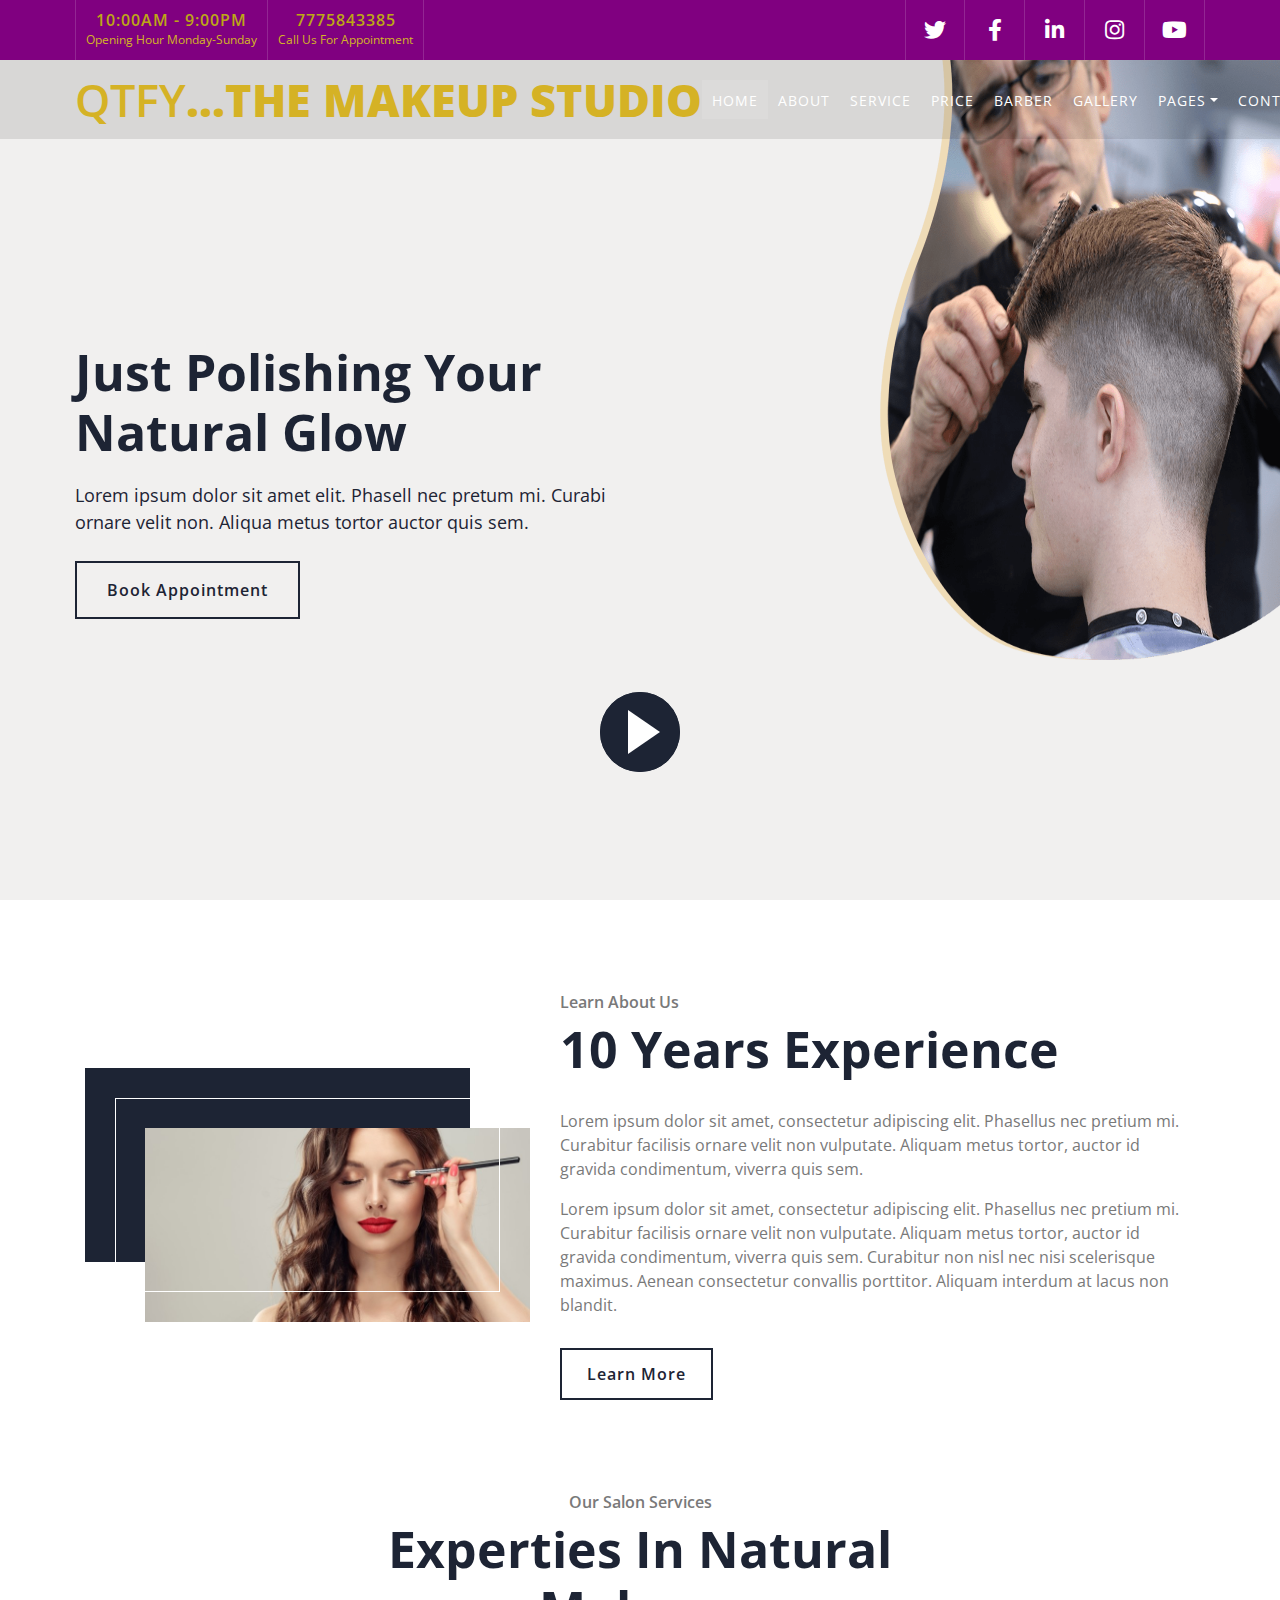
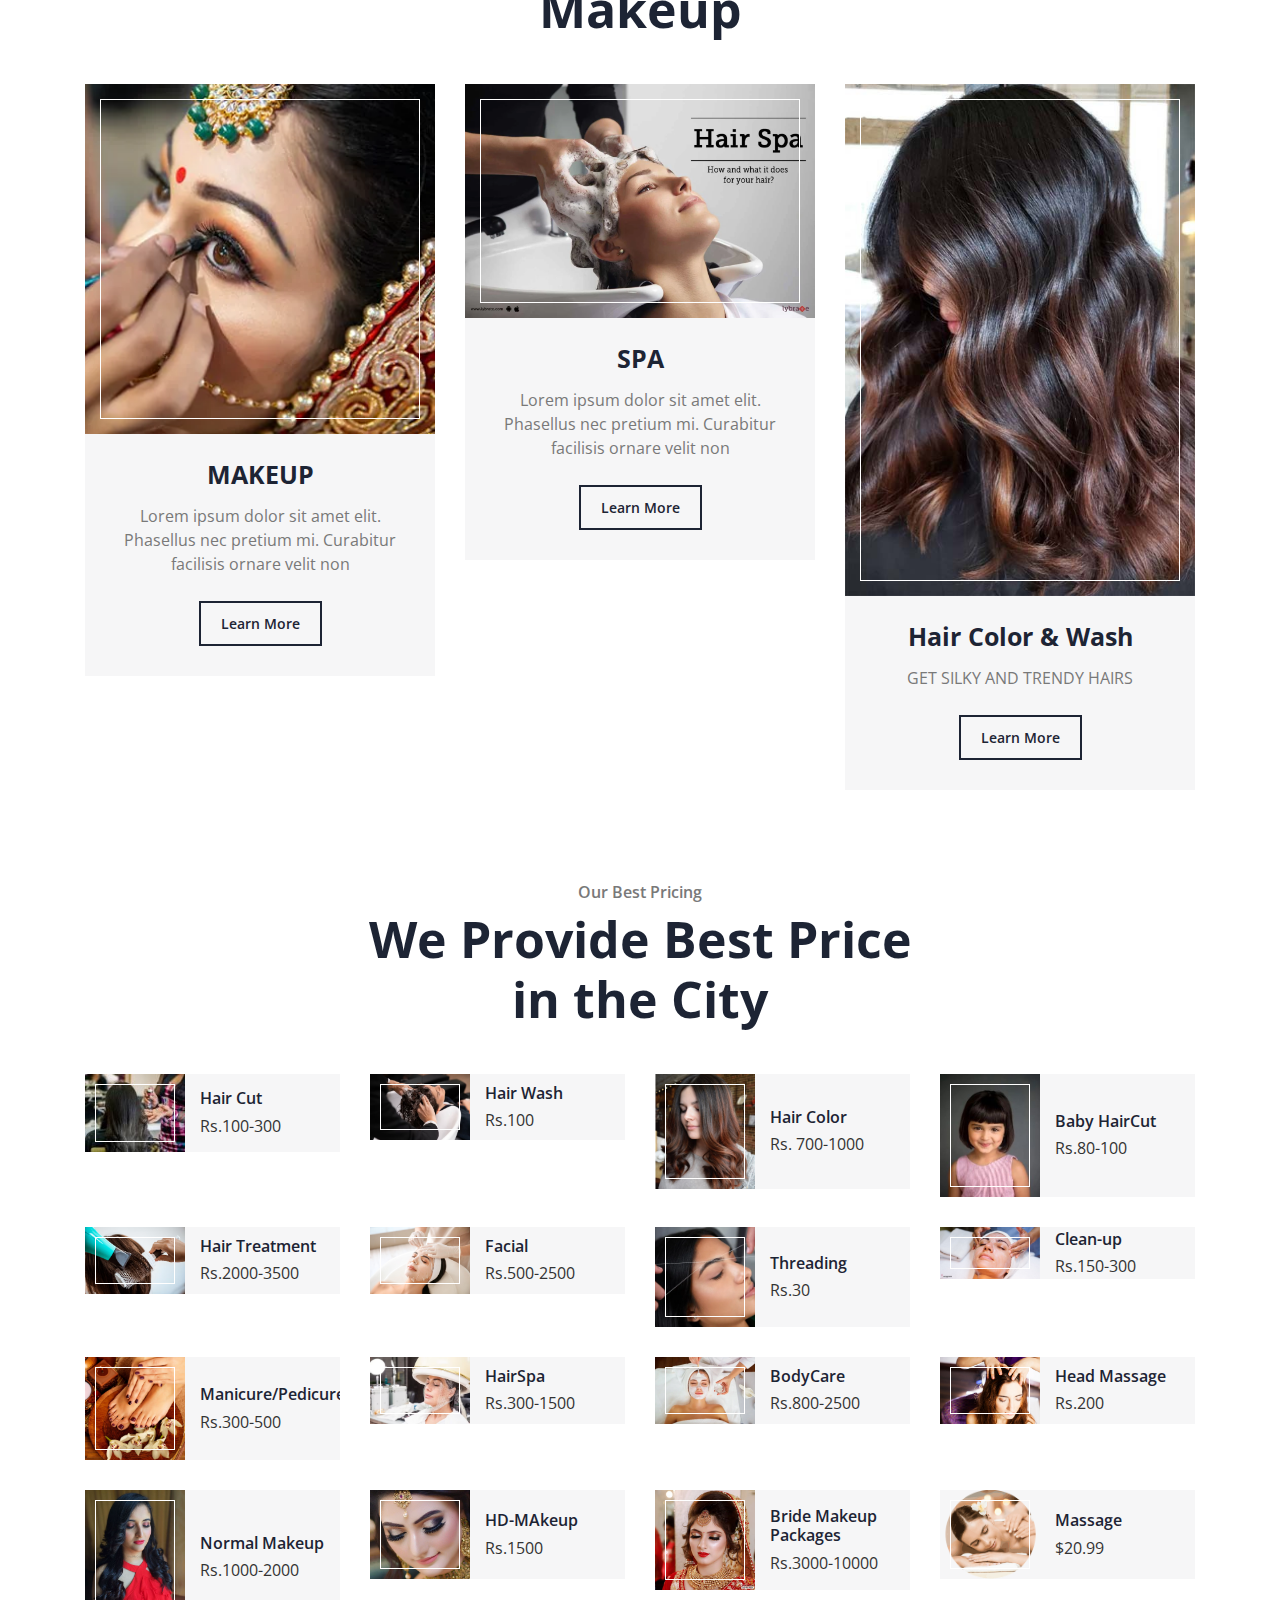
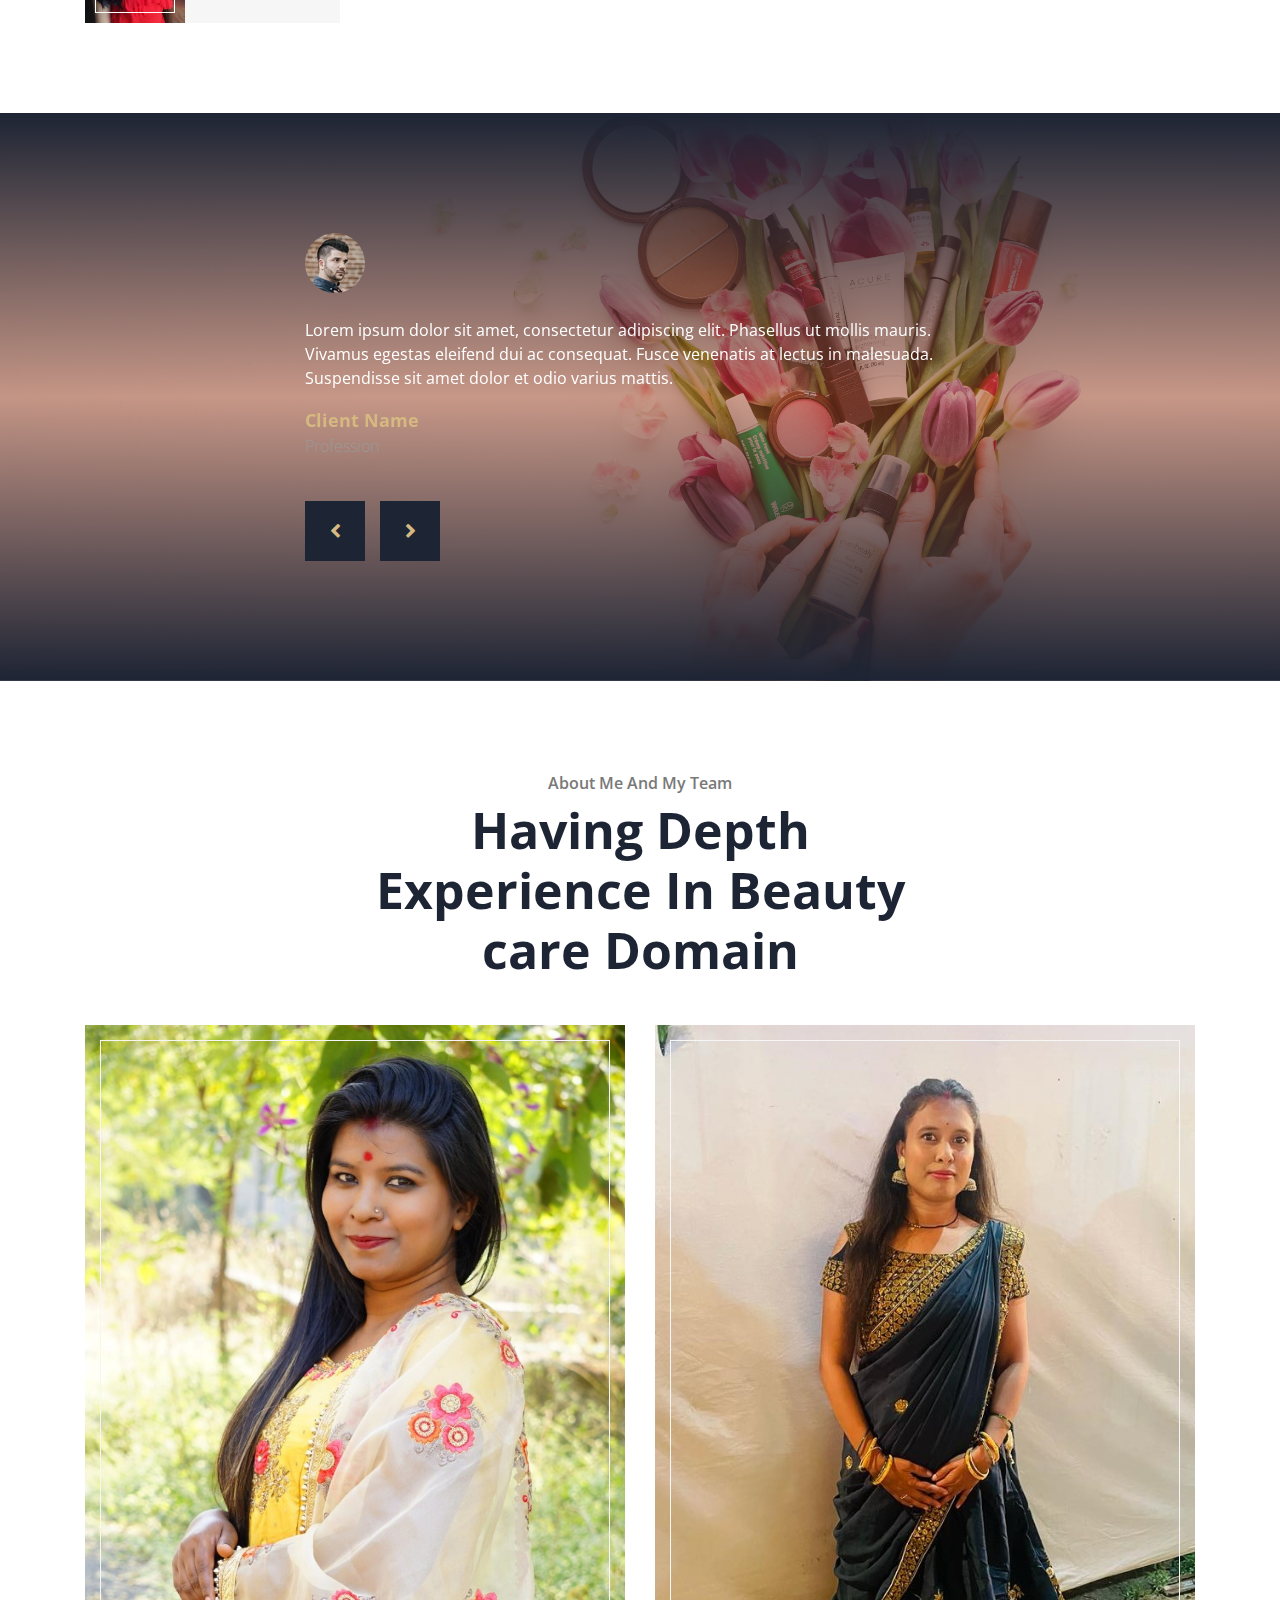
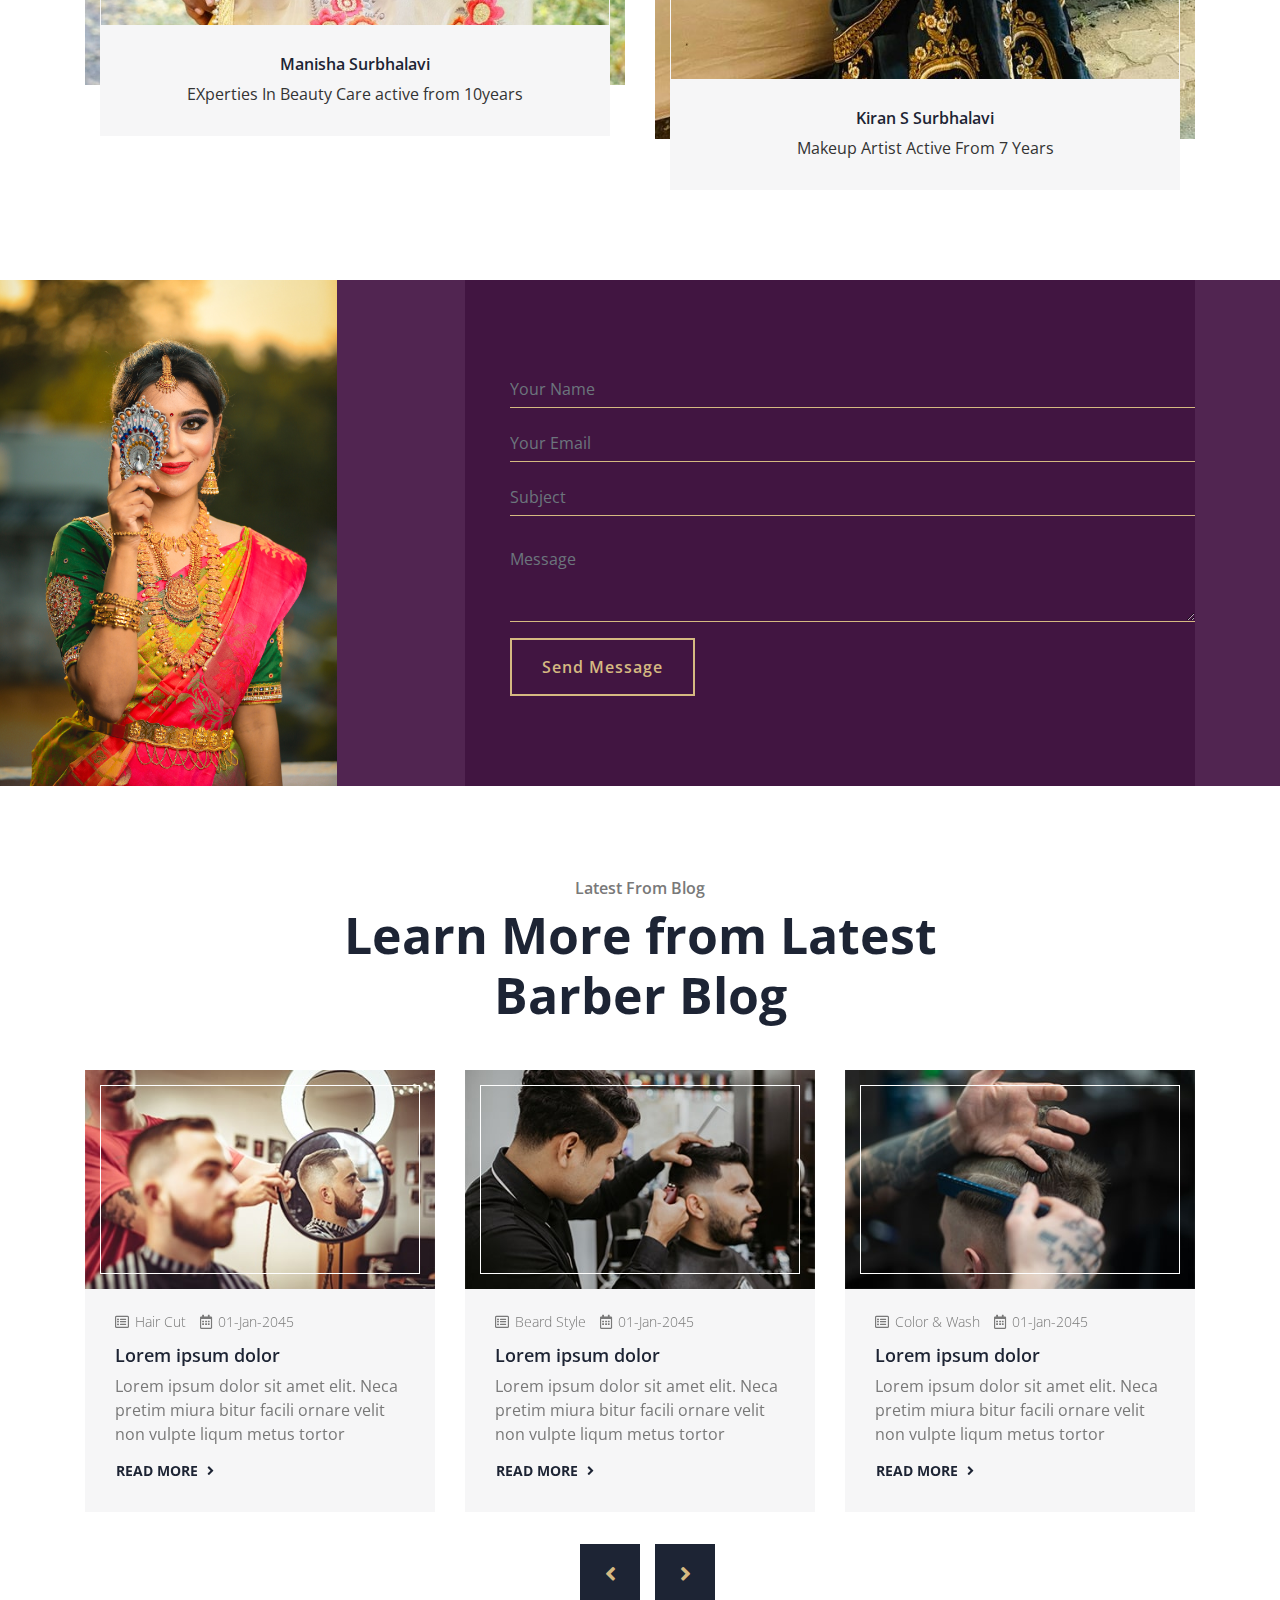
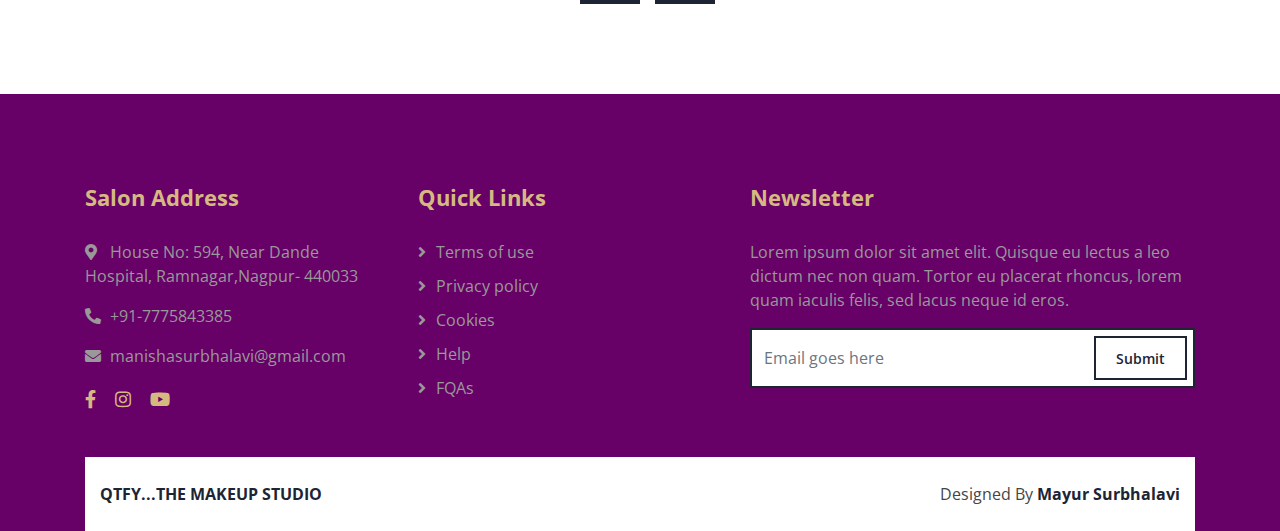
<file: index.html>
<!DOCTYPE html>
<html lang="en">
    <head>
        <meta charset="utf-8">
        <title>QTFY-The Makeup Studio</title>
        <meta content="width=device-width, initial-scale=1.0" name="viewport">
        <meta content="Free Website Template" name="keywords">
        <meta content="Free Website Template" name="description">

        <!-- Favicon -->
        <link href="img/favicon.ico" rel="icon">

        <!-- Google Font -->
        <link href="https://fonts.googleapis.com/css2?family=Open+Sans:wght@300;400;600;700;800&display=swap" rel="stylesheet">

        <!-- CSS Libraries -->
        <link href="https://stackpath.bootstrapcdn.com/bootstrap/4.4.1/css/bootstrap.min.css" rel="stylesheet">
        <link href="https://cdnjs.cloudflare.com/ajax/libs/font-awesome/5.10.0/css/all.min.css" rel="stylesheet">
        <link href="lib/animate/animate.min.css" rel="stylesheet">
        <link href="lib/owlcarousel/assets/owl.carousel.min.css" rel="stylesheet">
        <link href="lib/lightbox/css/lightbox.min.css" rel="stylesheet">

        <!-- Template Stylesheet -->
        <link href="./css/style.css" rel="stylesheet">
    </head>

    <body>
        <!-- Top Bar Start -->
        <div class="top-bar d-none d-md-block">
            <div class="container-fluid">
                <div class="row">
                    <div class="col-md-6">
                        <div class="top-bar-left">
                            <div class="text">
                                <h2>10:00AM - 9:00PM</h2>
                                <p>Opening Hour Monday-Sunday</p>
                            </div>
                            <div class="text">
                                <h2>7775843385</h2>
                                <p>Call Us For Appointment</p>
                            </div>
                        </div>
                    </div>
                    <div class="col-md-6">
                        <div class="top-bar-right">
                            <div class="social">
                                 <a href="https://freewebsitecode.com/"><i class="fab fa-twitter"></i></a>
                                    <a href="https://facebook.com/freewebsitecode"><i class="fab fa-facebook-f"></i></a>
                                    <a href="https://freewebsitecode.com/"><i class="fab fa-linkedin-in"></i></a>
                                    <a href="https://freewebsitecode.com/"><i class="fab fa-instagram"></i></a>
                                    <a href="https://www.youtube.com/channel/UC9HlQRmKgG3jeVD_fBxj1Pw/videos"><i class="fab fa-youtube"></i></a>
                            </div>
                        </div>
                    </div>
                </div>
            </div>
        </div>
        <!-- Top Bar End -->

        <!-- Nav Bar Start -->
        <div class="navbar navbar-expand-lg bg-dark navbar-dark">
            <div class="container-fluid">
                <a href="index.html" class="navbar-brand">QTFY<span>...THE MAKEUP STUDIO</span></a>
                <button type="button" class="navbar-toggler" data-toggle="collapse" data-target="#navbarCollapse">
                    <span class="navbar-toggler-icon"></span>
                </button>

                <div class="collapse navbar-collapse justify-content-between" id="navbarCollapse">
                    <div class="navbar-nav ml-auto">
                        <a href="index.html" class="nav-item nav-link active">Home</a>
                        <a href="about.html" class="nav-item nav-link">About</a>
                        <a href="service.html" class="nav-item nav-link">Service</a>
                        <a href="price.html" class="nav-item nav-link">Price</a>
                        <a href="team.html" class="nav-item nav-link">Barber</a>
                        <a href="portfolio.html" class="nav-item nav-link">Gallery</a>
                        <div class="nav-item dropdown">
                            <a href="#" class="nav-link dropdown-toggle" data-toggle="dropdown">Pages</a>
                            <div class="dropdown-menu">
                                <a href="blog.html" class="dropdown-item">Blog Page</a>
                                <a href="single.html" class="dropdown-item">Single Page</a>
                            </div>
                        </div>
                        <a href="contact.html" class="nav-item nav-link">Contact</a>
                    </div>
                </div>
            </div>
        </div>
        <!-- Nav Bar End -->


        <!-- Hero Start -->
        <div class="hero">
            <div class="container-fluid">
                <div class="row">
                    <div class="col-sm-12 col-md-6">
                        <div class="hero-text">
                            <h1>Just Polishing Your Natural Glow</h1>
                            <p>
                                Lorem ipsum dolor sit amet elit. Phasell nec pretum mi. Curabi ornare velit non. Aliqua metus tortor auctor quis sem.
                            </p>
                            <a class="btn" href="https://freewebsitecode.com/category/freecode/">Book Appointment</a>
                        </div>
                    </div>
                    <div class="col-sm-12 col-md-6 d-none d-md-block">
                        <div class="hero-image">
                            <img src="img/hero.png" alt="Hero Image" width="400px" height="600px">
                        </div>
                    </div>
                </div>
                <button type="button" class="btn-play" data-toggle="modal" data-src="https://youtu.be/iiDlPFqAeak" data-target="#videoModal">
                    <span></span>
                </button>
            </div>
        </div>
        <!-- Hero End -->

        <!-- Video Modal Start-->
        <div class="modal fade" id="videoModal" tabindex="-1" role="dialog" aria-labelledby="exampleModalLabel" aria-hidden="true">
            <div class="modal-dialog" role="document">
                <div class="modal-content">
                    <div class="modal-body">
                        <button type="button" class="close" data-dismiss="modal" aria-label="Close">
                            <span aria-hidden="true">&times;</span>
                        </button>        
                        <!-- 16:9 aspect ratio -->
                        <div class="embed-responsive embed-responsive-16by9">
                            <iframe class="embed-responsive-item" src="" id="video"  allowscriptaccess="always" allow="autoplay"></iframe>
                        </div>
                    </div>
                </div>
            </div>
        </div> 
        <!-- Video Modal End -->


        <!-- About Start -->
        <div class="about">
            <div class="container">
                <div class="row align-items-center">
                    <div class="col-lg-5 col-md-6">
                        <div class="about-img">
                            <img src="img/about.jpg" alt="Image">
                        </div>
                    </div>
                    <div class="col-lg-7 col-md-6">
                        <div class="section-header text-left">
                            <p>Learn About Us</p>
                            <h2>10 Years Experience</h2>
                        </div>
                        <div class="about-text">
                            <p>
                                Lorem ipsum dolor sit amet, consectetur adipiscing elit. Phasellus nec pretium mi. Curabitur facilisis ornare velit non vulputate. Aliquam metus tortor, auctor id gravida condimentum, viverra quis sem.
                            </p>
                            <p>
                                Lorem ipsum dolor sit amet, consectetur adipiscing elit. Phasellus nec pretium mi. Curabitur facilisis ornare velit non vulputate. Aliquam metus tortor, auctor id gravida condimentum, viverra quis sem. Curabitur non nisl nec nisi scelerisque maximus. Aenean consectetur convallis porttitor. Aliquam interdum at lacus non blandit.
                            </p>
                            <a class="btn" href="">Learn More</a>
                        </div>
                    </div>
                </div>
            </div>
        </div>
        <!-- About End -->


        <!-- Service Start -->
        <div class="service">
            <div class="container">
                <div class="section-header text-center">
                    <p>Our Salon Services</p>
                    <h2>Experties In Natural Makeup</h2>
                </div>
                <div class="row">
                    <div class="col-lg-4 col-md-6">
                        <div class="service-item">
                            <div class="service-img">
                                <img src="img/service-1.jpg" alt="Image">
                            </div>
                            <h3>MAKEUP</h3>
                            <p>
                                Lorem ipsum dolor sit amet elit. Phasellus nec pretium mi. Curabitur facilisis ornare velit non
                            </p>
                            <a class="btn" href="">Learn More</a>
                        </div>
                    </div>
                    <div class="col-lg-4 col-md-6">
                        <div class="service-item">
                            <div class="service-img">
                                <img src="img/service-2.jpg" alt="Image">
                            </div>
                            <h3>SPA</h3>
                            <p>
                                Lorem ipsum dolor sit amet elit. Phasellus nec pretium mi. Curabitur facilisis ornare velit non
                            </p>
                            <a class="btn" href="">Learn More</a>
                        </div>
                    </div>
                    <div class="col-lg-4 col-md-6">
                        <div class="service-item">
                            <div class="service-img">
                                <img src="img/service-3.jpg" alt="Image">
                            </div>
                            <h3>Hair Color & Wash</h3>
                            <p>
                                GET SILKY AND TRENDY HAIRS
                            </p>
                            <a class="btn" href="">Learn More</a>
                        </div>
                    </div>
                </div>
            </div>
        </div>
        <!-- Service End -->


        <!-- Pricing Start -->
        <div class="price">
            <div class="container">
                <div class="section-header text-center">
                    <p>Our Best Pricing</p>
                    <h2>We Provide Best Price in the City</h2>
                </div>
                <div class="row">
                    <div class="col-lg-3 col-md-4 col-sm-6">
                        <div class="price-item">
                            <div class="price-img">
                                <img src="img/price-1.jpg" alt="Image">
                            </div>
                            <div class="price-text">
                                <h2>Hair Cut</h2>
                                <h3>Rs.100-300</h3>
                            </div>
                        </div>
                    </div>
                    <div class="col-lg-3 col-md-4 col-sm-6">
                        <div class="price-item">
                            <div class="price-img">
                                <img src="img/price-2.jpg" alt="Image">
                            </div>
                            <div class="price-text">
                                <h2>Hair Wash</h2>
                                <h3>Rs.100</h3>
                            </div>
                        </div>
                    </div>
                    <div class="col-lg-3 col-md-4 col-sm-6">
                        <div class="price-item">
                            <div class="price-img">
                                <img src="img/price-3.jpg" alt="Image">
                            </div>
                            <div class="price-text">
                                <h2>Hair Color</h2>
                                <h3>Rs. 700-1000</h3>
                            </div>
                        </div>
                    </div>
                    <div class="col-lg-3 col-md-4 col-sm-6">
                        <div class="price-item">
                            <div class="price-img">
                                <img src="img/price-4.jpg" alt="Image">
                            </div>
                            <div class="price-text">
                                <h2>Baby HairCut</h2>
                                <h3>Rs.80-100</h3>
                            </div>
                        </div>
                    </div>
                    <div class="col-lg-3 col-md-4 col-sm-6">
                        <div class="price-item">
                            <div class="price-img">
                                <img src="img/price-5.jpg" alt="Image">
                            </div>
                            <div class="price-text">
                                <h2>Hair Treatment</h2>
                                <h3>Rs.2000-3500</h3>
                            </div>
                        </div>
                    </div>
                    <div class="col-lg-3 col-md-4 col-sm-6">
                        <div class="price-item">
                            <div class="price-img">
                                <img src="img/price-6.jpg" alt="Image">
                            </div>
                            <div class="price-text">
                                <h2>Facial</h2>
                                <h3>Rs.500-2500</h3>
                            </div>
                        </div>
                    </div>
                    <div class="col-lg-3 col-md-4 col-sm-6">
                        <div class="price-item">
                            <div class="price-img">
                                <img src="img/price-7.jpg" alt="Image">
                            </div>
                            <div class="price-text">
                                <h2>Threading</h2>
                                <h3>Rs.30</h3>
                            </div>
                        </div>
                    </div>
                    <div class="col-lg-3 col-md-4 col-sm-6">
                        <div class="price-item">
                            <div class="price-img">
                                <img src="img/price-8.jpg" alt="Image">
                            </div>
                            <div class="price-text">
                                <h2>Clean-up</h2>
                                <h3>Rs.150-300</h3>
                            </div>
                        </div>
                    </div>
                    <div class="col-lg-3 col-md-4 col-sm-6">
                        <div class="price-item">
                            <div class="price-img">
                                <img src="img/price-9.jpg" alt="Image">
                            </div>
                            <div class="price-text">
                                <h2>Manicure/Pedicure</h2>
                                <h3>Rs.300-500</h3>
                            </div>
                        </div>
                    </div>
                    <div class="col-lg-3 col-md-4 col-sm-6">
                        <div class="price-item">
                            <div class="price-img">
                                <img src="img/price-10.jpg" alt="Image">
                            </div>
                            <div class="price-text">
                                <h2>HairSpa</h2>
                                <h3>Rs.300-1500</h3>
                            </div>
                        </div>
                    </div>
                    <div class="col-lg-3 col-md-4 col-sm-6">
                        <div class="price-item">
                            <div class="price-img">
                                <img src="img/price-11.jpg" alt="Image">
                            </div>
                            <div class="price-text">
                                <h2>BodyCare</h2>
                                <h3>Rs.800-2500</h3>
                            </div>
                        </div>
                    </div>
                    <div class="col-lg-3 col-md-4 col-sm-6">
                      <div class="price-item">
                          <div class="price-img">
                              <img src="img/price-13.jpg" alt="Image">
                          </div>
                          <div class="price-text">
                              <h2>Head Massage</h2>
                              <h3>Rs.200</h3>
                          </div>
                      </div>
                  </div>
                  <div class="col-lg-3 col-md-4 col-sm-6">
                    <div class="price-item">
                        <div class="price-img">
                            <img src="img/normalmakeup.jpg" alt="Image">
                        </div>
                        <div class="price-text">
                            <h2>Normal Makeup</h2>
                            <h3>Rs.1000-2000</h3>
                        </div>
                    </div>
                </div>
                <div class="col-lg-3 col-md-4 col-sm-6">
                  <div class="price-item">
                      <div class="price-img">
                          <img src="img/HDmakeup.jpg" alt="Image">
                      </div>
                      <div class="price-text">
                          <h2>HD-MAkeup</h2>
                          <h3>Rs.1500</h3>
                      </div>
                  </div>
              </div>
              <div class="col-lg-3 col-md-4 col-sm-6">
                <div class="price-item">
                    <div class="price-img">
                        <img src="img/bridemakeup.jpg" alt="Image">
                    </div>
                    <div class="price-text">
                        <h2>Bride Makeup <br> Packages</h2>
                        <h3>Rs.3000-10000</h3>
                    </div>
                </div>
            </div>
                    <div class="col-lg-3 col-md-4 col-sm-6">
                        <div class="price-item">
                            <div class="price-img">
                                <img src="img/massage.png" alt="Image">
                            </div>
                            <div class="price-text">
                                <h2>Massage</h2>
                                <h3>$20.99</h3>
                            </div>
                        </div>
                    </div>
                </div>
            </div>
        </div>
        <!-- Pricing End -->
        
        
        <!-- Testimonial Start -->
        <div class="testimonial">
            <div class="container">
                <div class="owl-carousel testimonials-carousel">
                    <div class="testimonial-item">
                        <img src="img/testimonial-1.jpg" alt="Image">
                        <p>
                            Lorem ipsum dolor sit amet, consectetur adipiscing elit. Phasellus ut mollis mauris. Vivamus egestas eleifend dui ac consequat. Fusce venenatis at lectus in malesuada. Suspendisse sit amet dolor et odio varius mattis.
                        </p>
                        <h2>Client Name</h2>
                        <h3>Profession</h3>
                    </div>
                    <div class="testimonial-item">
                        <img src="img/testimonial-2.jpg" alt="Image">
                        <p>
                            Phasellus pellentesque tempus pretium. Quisque in enim sit amet purus venenatis porttitor sed non velit. Vivamus vehicula finibus tortor. Aliquam vehicula molestie pulvinar. Sed varius libero in leo finibus, ac consectetur tortor rutrum.
                        </p>
                        <h2>Client Name</h2>
                        <h3>Profession</h3>
                    </div>
                    <div class="testimonial-item">
                        <img src="img/testimonial-3.jpg" alt="Image">
                        <p>
                            Sed in lectus eu eros tincidunt cursus. Aliquam eleifend velit nisl. Sed et posuere urna, ut vestibulum massa. Integer quis magna non enim luctus interdum. Phasellus sed eleifend erat. Aliquam ligula ex, semper vel tempor pellentesque, pretium eu nulla.
                        </p>
                        <h2>Client Name</h2>
                        <h3>Profession</h3>
                    </div>
                </div>
            </div>
        </div>
        <!-- Testimonial End -->


        <!-- Team Start -->
        <div class="team">
            <div class="container">
                <div class="section-header text-center">
                    <p>About Me And My Team</p>
                    <h2>Having Depth Experience In Beauty care Domain</h2>
                </div>
                <div class="row">
                    <div class="col-lg-6 col-md-3">
                        <div class="team-item">
                            <div class="team-img">
                                <img src="img/team-1 (2).jpg" alt="Team Image">
                            </div>
                            <div class="team-text">
                                <h2>Manisha Surbhalavi</h2>
                                <p>EXperties In Beauty Care active from 10years</p>
                            </div>
                        </div>
                    </div>
                    <div class="col-lg-6 col-md-3">
                        <div class="team-item">
                            <div class="team-img">
                                <img src="img/kiranss.jpg" alt="Team Image">
                            </div>
                            <div class="team-text">
                                <h2>Kiran S Surbhalavi</h2>
                                <p>Makeup Artist Active From 7 Years</p>
                            </div>
                        </div>
                    </div>
                    
                    
                </div>
            </div>
        </div>
        <!-- Team End -->
        
        
        <!-- Contact Start -->
        <div class="contact">
            <div class="container-fluid">
                <div class="container">
                    <div class="row align-items-center">
                        <div class="col-md-4"></div>
                        <div class="col-md-8">
                            <div class="contact-form">
                                <div id="success"></div>
                                <form name="sentMessage" id="contactForm" novalidate="novalidate">
                                    <div class="control-group">
                                        <input type="text" class="form-control" id="name" placeholder="Your Name" required="required" data-validation-required-message="Please enter your name" />
                                        <p class="help-block text-danger"></p>
                                    </div>
                                    <div class="control-group">
                                        <input type="email" class="form-control" id="email" placeholder="Your Email" required="required" data-validation-required-message="Please enter your email" />
                                        <p class="help-block text-danger"></p>
                                    </div>
                                    <div class="control-group">
                                        <input type="text" class="form-control" id="subject" placeholder="Subject" required="required" data-validation-required-message="Please enter a subject" />
                                        <p class="help-block text-danger"></p>
                                    </div>
                                    <div class="control-group">
                                        <textarea class="form-control" id="message" placeholder="Message" required="required" data-validation-required-message="Please enter your message"></textarea>
                                        <p class="help-block text-danger"></p>
                                    </div>
                                    <div>
                                        <button class="btn" type="submit" id="sendMessageButton">Send Message</button>
                                    </div>
                                </form>
                            </div>
                        </div>
                    </div>
                </div>
            </div>
        </div>
        <!-- Contact End -->


        <!-- Blog Start -->
        <div class="blog">
            <div class="container">
                <div class="section-header text-center">
                    <p>Latest From Blog</p>
                    <h2>Learn More from Latest Barber Blog</h2>
                </div>
                <div class="owl-carousel blog-carousel">
                    <div class="blog-item">
                        <div class="blog-img">
                            <img src="img/blog-1.jpg" alt="Blog">
                        </div>
                        <div class="blog-meta">
                            <i class="fa fa-list-alt"></i>
                            <a href="">Hair Cut</a>
                            <i class="fa fa-calendar-alt"></i>
                            <p>01-Jan-2045</p>
                        </div>
                        <div class="blog-text">
                            <h2>Lorem ipsum dolor</h2>
                            <p>
                                Lorem ipsum dolor sit amet elit. Neca pretim miura bitur facili ornare velit non vulpte liqum metus tortor
                            </p>
                            <a class="btn" href="">Read More <i class="fa fa-angle-right"></i></a>
                        </div>
                    </div>
                    <div class="blog-item">
                        <div class="blog-img">
                            <img src="img/blog-2.jpg" alt="Blog">
                        </div>
                        <div class="blog-meta">
                            <i class="fa fa-list-alt"></i>
                            <a href="">Beard Style</a>
                            <i class="fa fa-calendar-alt"></i>
                            <p>01-Jan-2045</p>
                        </div>
                        <div class="blog-text">
                            <h2>Lorem ipsum dolor</h2>
                            <p>
                                Lorem ipsum dolor sit amet elit. Neca pretim miura bitur facili ornare velit non vulpte liqum metus tortor
                            </p>
                            <a class="btn" href="">Read More <i class="fa fa-angle-right"></i></a>
                        </div>
                    </div>
                    <div class="blog-item">
                        <div class="blog-img">
                            <img src="img/blog-3.jpg" alt="Blog">
                        </div>
                        <div class="blog-meta">
                            <i class="fa fa-list-alt"></i>
                            <a href="">Color & Wash</a>
                            <i class="fa fa-calendar-alt"></i>
                            <p>01-Jan-2045</p>
                        </div>
                        <div class="blog-text">
                            <h2>Lorem ipsum dolor</h2>
                            <p>
                                Lorem ipsum dolor sit amet elit. Neca pretim miura bitur facili ornare velit non vulpte liqum metus tortor
                            </p>
                            <a class="btn" href="">Read More <i class="fa fa-angle-right"></i></a>
                        </div>
                    </div>
                    <div class="blog-item">
                        <div class="blog-img">
                            <img src="img/blog-4.jpg" alt="Blog">
                        </div>
                        <div class="blog-meta">
                            <i class="fa fa-list-alt"></i>
                            <a href="">Hair Cut</a>
                            <i class="fa fa-calendar-alt"></i>
                            <p>01-Jan-2045</p>
                        </div>
                        <div class="blog-text">
                            <h2>Lorem ipsum dolor</h2>
                            <p>
                                Lorem ipsum dolor sit amet elit. Neca pretim miura bitur facili ornare velit non vulpte liqum metus tortor
                            </p>
                            <a class="btn" href="">Read More <i class="fa fa-angle-right"></i></a>
                        </div>
                    </div>
                    <div class="blog-item">
                        <div class="blog-img">
                            <img src="img/blog-5.jpg" alt="Blog">
                        </div>
                        <div class="blog-meta">
                            <i class="fa fa-list-alt"></i>
                            <a href="">Beard Style</a>
                            <i class="fa fa-calendar-alt"></i>
                            <p>01-Jan-2045</p>
                        </div>
                        <div class="blog-text">
                            <h2>Lorem ipsum dolor</h2>
                            <p>
                                Lorem ipsum dolor sit amet elit. Neca pretim miura bitur facili ornare velit non vulpte liqum metus tortor
                            </p>
                            <a class="btn" href="">Read More <i class="fa fa-angle-right"></i></a>
                        </div>
                    </div>
                    <div class="blog-item">
                        <div class="blog-img">
                            <img src="img/blog-6.jpg" alt="Blog">
                        </div>
                        <div class="blog-meta">
                            <i class="fa fa-list-alt"></i>
                            <a href="">Color & Wash</a>
                            <i class="fa fa-calendar-alt"></i>
                            <p>01-Jan-2045</p>
                        </div>
                        <div class="blog-text">
                            <h2>Lorem ipsum dolor</h2>
                            <p>
                                Lorem ipsum dolor sit amet elit. Neca pretim miura bitur facili ornare velit non vulpte liqum metus tortor
                            </p>
                            <a class="btn" href="">Read More <i class="fa fa-angle-right"></i></a>
                        </div>
                    </div>
                </div>
            </div>
        </div>
        <!-- Blog End -->


        <!-- Footer Start -->
        <div class="footer">
            <div class="container">
                <div class="row">
                    <div class="col-lg-7">
                        <div class="row">
                            <div class="col-md-6">
                                <div class="footer-contact">
                                    <h2>Salon Address</h2>
                                    <p><i class="fa fa-map-marker-alt"></i>House No: 594, Near Dande Hospital, Ramnagar,Nagpur- 440033</p>
                                    <p><i class="fa fa-phone-alt"></i>+91-7775843385</p>
                                    <p><i class="fa fa-envelope"></i>manishasurbhalavi@gmail.com</p>
                                    <div class="footer-social">
                                      
                                    <a href="https://facebook.com/freewebsitecode"><i class="fab fa-facebook-f"></i></a>
                                    
                                    <a href="https://freewebsitecode.com/"><i class="fab fa-instagram"></i></a>
                                    <a href="https://www.youtube.com/channel/UC9HlQRmKgG3jeVD_fBxj1Pw/videos"><i class="fab fa-youtube"></i></a>
                                    </div>
                                </div>
                            </div>
                            <div class="col-md-6">
                                <div class="footer-link">
                                    <h2>Quick Links</h2>
                                    <a href="">Terms of use</a>
                                    <a href="">Privacy policy</a>
                                    <a href="">Cookies</a>
                                    <a href="">Help</a>
                                    <a href="">FQAs</a>
                                </div>
                            </div>
                        </div>
                    </div>
                    <div class="col-lg-5">
                        <div class="footer-newsletter">
                            <h2>Newsletter</h2>
                            <p>
                                Lorem ipsum dolor sit amet elit. Quisque eu lectus a leo dictum nec non quam. Tortor eu placerat rhoncus, lorem quam iaculis felis, sed lacus neque id eros.
                            </p>
                            <div class="form">
                                <input class="form-control" placeholder="Email goes here">
                                <button class="btn">Submit</button>
                            </div>
                        </div>
                    </div>
                </div>
            </div>
            <div class="container copyright">
                <div class="row">
                    <div class="col-md-6">
                        <p><a href="https://freewebsitecode.com">QTFY...THE MAKEUP STUDIO</a></p>
                    </div>
                    <div class="col-md-6">
                        <p>Designed By <a href="https://freewebsitecode.com">Mayur Surbhalavi</a></p>
                    </div>
                </div>
            </div>
        </div>
        <!-- Footer End -->

        <a href="#" class="back-to-top"><i class="fa fa-chevron-up"></i></a>

        <!-- JavaScript Libraries -->
        <script src="https://code.jquery.com/jquery-3.4.1.min.js"></script>
        <script src="https://stackpath.bootstrapcdn.com/bootstrap/4.4.1/js/bootstrap.bundle.min.js"></script>
        <script src="lib/easing/easing.min.js"></script>
        <script src="lib/owlcarousel/owl.carousel.min.js"></script>
        <script src="lib/isotope/isotope.pkgd.min.js"></script>
        <script src="lib/lightbox/js/lightbox.min.js"></script>
        
        <!-- Contact Javascript File -->
        <script src="mail/jqBootstrapValidation.min.js"></script>
        <script src="mail/contact.js"></script>

        <!-- Template Javascript -->
        <script src="js/main.js"></script>
    </body>
</html>
</file>
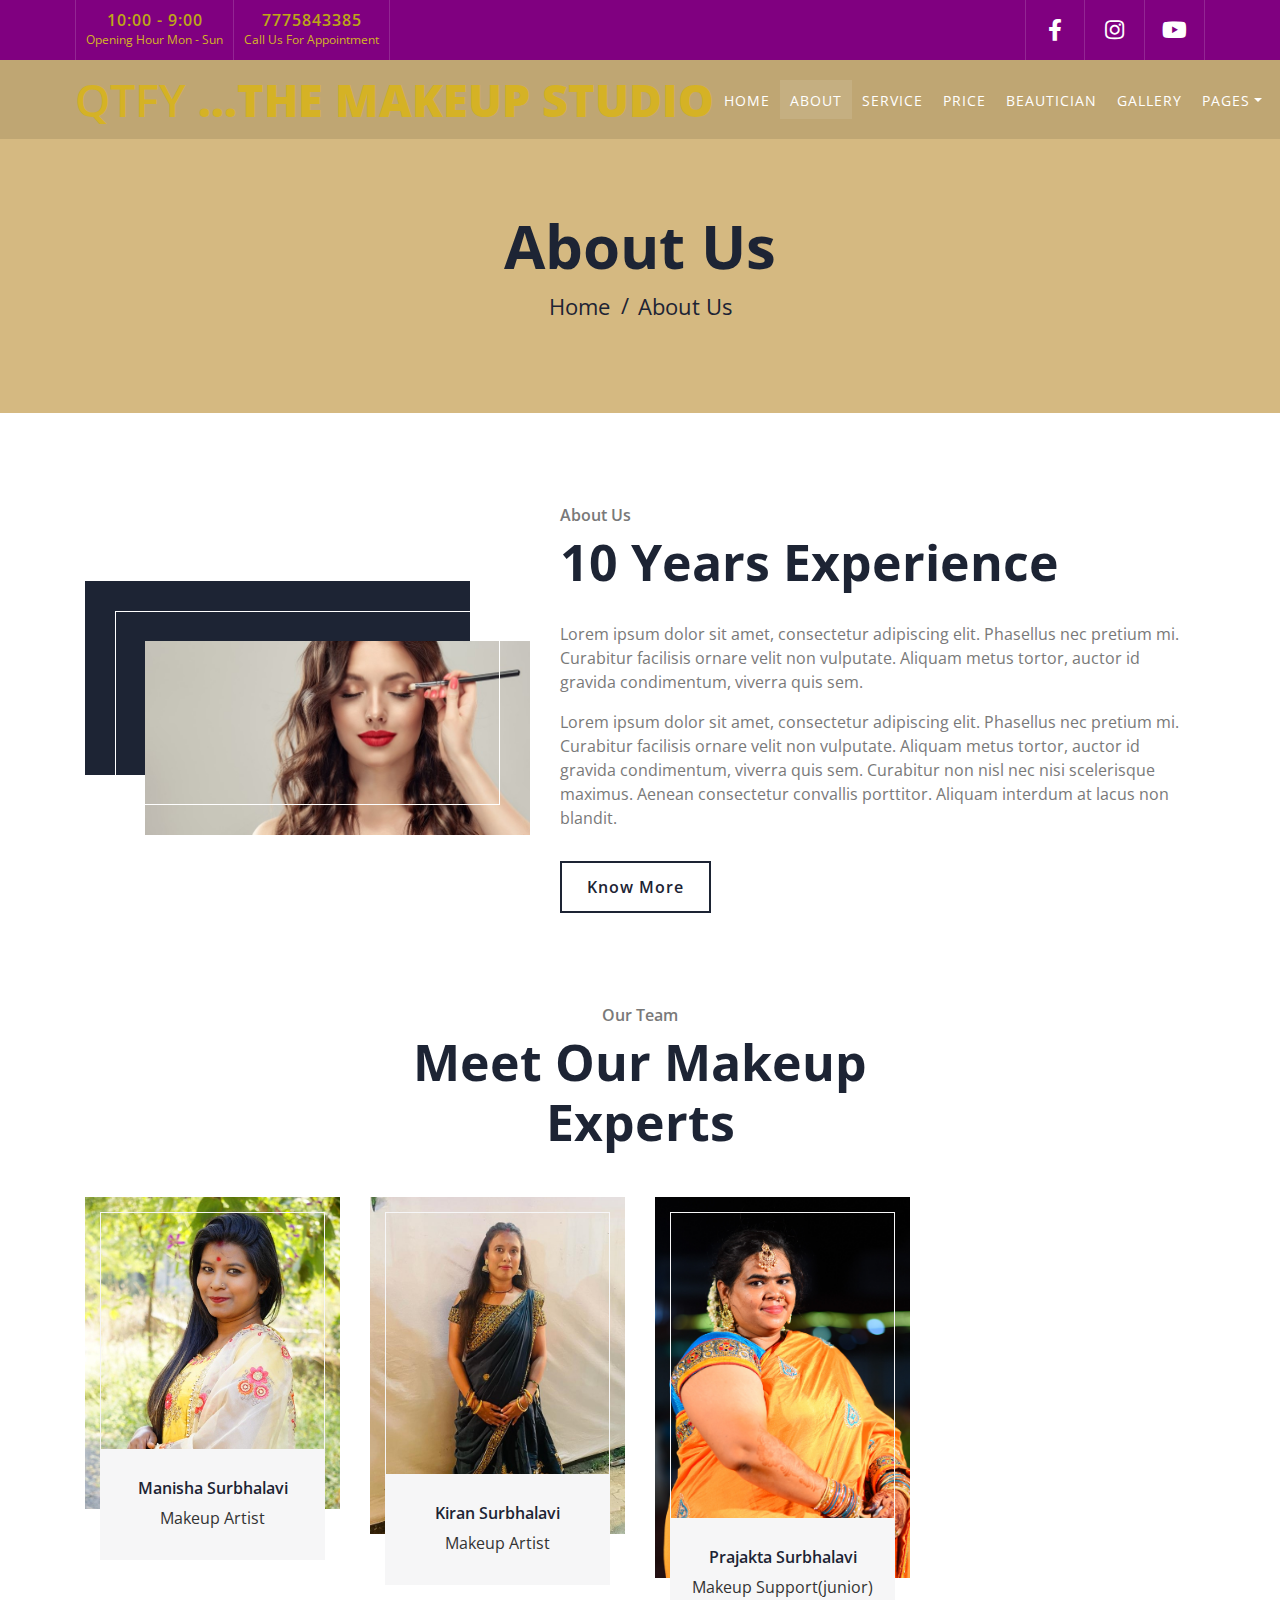
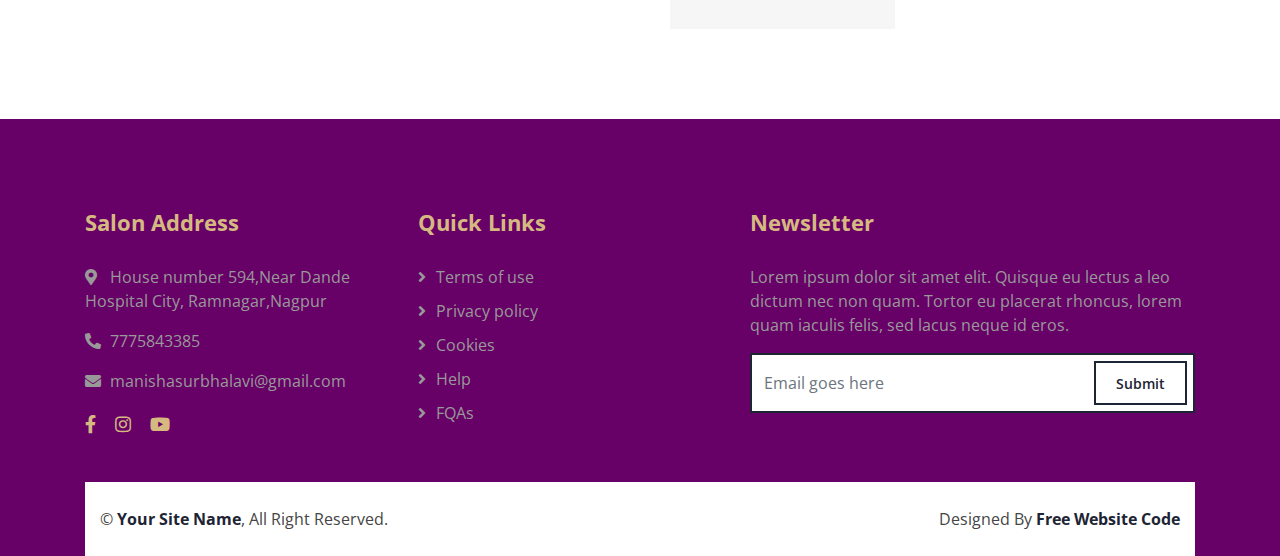
<file: about.html>
<!DOCTYPE html>
<html lang="en">
    <head>
        <meta charset="utf-8">
        <title>QTFY...THE MAKEUP STUDIO</title>
        <meta content="width=device-width, initial-scale=1.0" name="viewport">
        <meta content="Free Website Template" name="keywords">
        <meta content="Free Website Template" name="description">

        <!-- Favicon -->
        <link href="img/favicon.ico" rel="icon">

        <!-- Google Font -->
        <link href="https://fonts.googleapis.com/css2?family=Open+Sans:wght@300;400;600;700;800&display=swap" rel="stylesheet">

        <!-- CSS Libraries -->
        <link href="https://stackpath.bootstrapcdn.com/bootstrap/4.4.1/css/bootstrap.min.css" rel="stylesheet">
        <link href="https://cdnjs.cloudflare.com/ajax/libs/font-awesome/5.10.0/css/all.min.css" rel="stylesheet">
        <link href="lib/animate/animate.min.css" rel="stylesheet">
        <link href="lib/owlcarousel/assets/owl.carousel.min.css" rel="stylesheet">
        <link href="lib/lightbox/css/lightbox.min.css" rel="stylesheet">

        <!-- Template Stylesheet -->
        <link href="css/style.css" rel="stylesheet">
    </head>

    <body>
        <!-- Top Bar Start -->
        <div class="top-bar d-none d-md-block">
            <div class="container-fluid">
                <div class="row">
                    <div class="col-md-6">
                        <div class="top-bar-left">
                            <div class="text">
                                <h2>10:00 - 9:00</h2>
                                <p>Opening Hour Mon - Sun</p>
                            </div>
                            <div class="text">
                                <h2>7775843385</h2>
                                <p>Call Us For Appointment</p>
                            </div>
                        </div>
                    </div>
                    <div class="col-md-6">
                        <div class="top-bar-right">
                            <div class="social">
                               
                                    <a href="https://facebook.com/freewebsitecode"><i class="fab fa-facebook-f"></i></a>
                                   
                                    <a href="https://freewebsitecode.com/"><i class="fab fa-instagram"></i></a>
                                    <a href="https://www.youtube.com/channel/UC9HlQRmKgG3jeVD_fBxj1Pw/videos"><i class="fab fa-youtube"></i></a>
                            </div>
                        </div>
                    </div>
                </div>
            </div>
        </div>
        <!-- Top Bar End -->

        <!-- Nav Bar Start -->
        <div class="navbar navbar-expand-lg bg-dark navbar-dark">
            <div class="container-fluid">
                <a href="index.html" class="navbar-brand">QTFY <span>...THE MAKEUP STUDIO</span></a>
                <button type="button" class="navbar-toggler" data-toggle="collapse" data-target="#navbarCollapse">
                    <span class="navbar-toggler-icon"></span>
                </button>

                <div class="collapse navbar-collapse justify-content-between" id="navbarCollapse">
                    <div class="navbar-nav ml-auto">
                        <a href="index.html" class="nav-item nav-link">Home</a>
                        <a href="about.html" class="nav-item nav-link active">About</a>
                        <a href="service.html" class="nav-item nav-link">Service</a>
                        <a href="price.html" class="nav-item nav-link">Price</a>
                        <a href="team.html" class="nav-item nav-link">Beautician</a>
                        <a href="portfolio.html" class="nav-item nav-link">Gallery</a>
                        <div class="nav-item dropdown">
                            <a href="#" class="nav-link dropdown-toggle" data-toggle="dropdown">Pages</a>
                            <div class="dropdown-menu">
                                <a href="blog.html" class="dropdown-item">Blog Page</a>
                                <a href="single.html" class="dropdown-item">Single Page</a>
                            </div>
                        </div>
                        <a href="contact.html" class="nav-item nav-link">Contact</a>
                    </div>
                </div>
            </div>
        </div>
        <!-- Nav Bar End -->


        <!-- Page Header Start -->
        <div class="page-header">
            <div class="container">
                <div class="row">
                    <div class="col-12">
                        <h2>About Us</h2>
                    </div>
                    <div class="col-12">
                        <a href="">Home</a>
                        <a href="">About Us</a>
                    </div>
                </div>
            </div>
        </div>
        <!-- Page Header End -->


        <!-- About Start -->
        <div class="about">
            <div class="container">
                <div class="row align-items-center">
                    <div class="col-lg-5 col-md-6">
                        <div class="about-img">
                            <img src="img/about.jpg" alt="Image">
                        </div>
                    </div>
                    <div class="col-lg-7 col-md-6">
                        <div class="section-header text-left">
                            <p>About Us</p>
                            <h2>10 Years Experience</h2>
                        </div>
                        <div class="about-text">
                            <p>
                                Lorem ipsum dolor sit amet, consectetur adipiscing elit. Phasellus nec pretium mi. Curabitur facilisis ornare velit non vulputate. Aliquam metus tortor, auctor id gravida condimentum, viverra quis sem.
                            </p>
                            <p>
                                Lorem ipsum dolor sit amet, consectetur adipiscing elit. Phasellus nec pretium mi. Curabitur facilisis ornare velit non vulputate. Aliquam metus tortor, auctor id gravida condimentum, viverra quis sem. Curabitur non nisl nec nisi scelerisque maximus. Aenean consectetur convallis porttitor. Aliquam interdum at lacus non blandit.
                            </p>
                            <a class="btn" href="">Know More</a>
                        </div>
                    </div>
                </div>
            </div>
        </div>
        <!-- About End -->


        <!-- Team Start -->
        <div class="team">
            <div class="container">
                <div class="section-header text-center">
                    <p>Our Team</p>
                    <h2>Meet Our Makeup Experts</h2>
                </div>
                <div class="row">
                    <div class="col-lg-3 col-md-6">
                        <div class="team-item">
                            <div class="team-img">
                                <img src="img/team-1 (2).jpg" alt="Team Image" >
                            </div>
                            <div class="team-text">
                                <h2>Manisha Surbhalavi</h2>
                                <p>Makeup Artist</p>
                            </div>
                        </div>
                    </div>
                    <div class="col-lg-3 col-md-6">
                        <div class="team-item">
                            <div class="team-img">
                                <img src="img/kiranss.jpg" alt="Team Image">
                            </div>
                            <div class="team-text">
                                <h2>Kiran Surbhalavi</h2>
                                <p>Makeup Artist</p>
                            </div>
                        </div>
                    </div>
                    
                    <div class="col-lg-3 col-md-6">
                        <div class="team-item">
                            <div class="team-img">
                                <img src="img/prajktass.JPG" alt="Team Image" >
                            </div>
                            <div class="team-text">
                                <h2>Prajakta Surbhalavi</h2>
                                <p>Makeup Support(junior)</p>
                            </div>
                        </div>
                    </div>
                </div>
            </div>
        </div>
        <!-- Team End -->


        <!-- Footer Start -->
        <div class="footer">
            <div class="container">
                <div class="row">
                    <div class="col-lg-7">
                        <div class="row">
                            <div class="col-md-6">
                                <div class="footer-contact">
                                    <h2>Salon Address</h2>
                                    <p><i class="fa fa-map-marker-alt"></i>House number 594,Near Dande Hospital City, Ramnagar,Nagpur</p>
                                    <p><i class="fa fa-phone-alt"></i>7775843385</p>
                                    <p><i class="fa fa-envelope"></i>manishasurbhalavi@gmail.com</p>
                                    <div class="footer-social">
                                      
                                    <a href="https://facebook.com/freewebsitecode"><i class="fab fa-facebook-f"></i></a>                                    
                                    <a href="https://freewebsitecode.com/"><i class="fab fa-instagram"></i></a>
                                    <a href="https://www.youtube.com/channel/UC9HlQRmKgG3jeVD_fBxj1Pw/videos"><i class="fab fa-youtube"></i></a>
                                    </div>
                                </div>
                            </div>
                            <div class="col-md-6">
                                <div class="footer-link">
                                    <h2>Quick Links</h2>
                                    <a href="">Terms of use</a>
                                    <a href="">Privacy policy</a>
                                    <a href="">Cookies</a>
                                    <a href="">Help</a>
                                    <a href="">FQAs</a>
                                </div>
                            </div>
                        </div>
                    </div>
                    <div class="col-lg-5">
                        <div class="footer-newsletter">
                            <h2>Newsletter</h2>
                            <p>
                                Lorem ipsum dolor sit amet elit. Quisque eu lectus a leo dictum nec non quam. Tortor eu placerat rhoncus, lorem quam iaculis felis, sed lacus neque id eros.
                            </p>
                            <div class="form">
                                <input class="form-control" placeholder="Email goes here">
                                <button class="btn">Submit</button>
                            </div>
                        </div>
                    </div>
                </div>
            </div>
            <div class="container copyright">
                <div class="row">
                    <div class="col-md-6">
                        <p>&copy; <a href="https://freewebsitecode.com">Your Site Name</a>, All Right Reserved.</p>
                    </div>
                    <div class="col-md-6">
                        <p>Designed By <a href="https://freewebsitecode.com">Free Website Code</a></p>
                    </div>
                </div>
            </div>
        </div>
        <!-- Footer End -->

        <a href="#" class="back-to-top"><i class="fa fa-chevron-up"></i></a>

        <!-- JavaScript Libraries -->
        <script src="https://code.jquery.com/jquery-3.4.1.min.js"></script>
        <script src="https://stackpath.bootstrapcdn.com/bootstrap/4.4.1/js/bootstrap.bundle.min.js"></script>
        <script src="lib/easing/easing.min.js"></script>
        <script src="lib/owlcarousel/owl.carousel.min.js"></script>
        <script src="lib/isotope/isotope.pkgd.min.js"></script>
        <script src="lib/lightbox/js/lightbox.min.js"></script>

        <!-- Contact Javascript File -->
        <script src="mail/jqBootstrapValidation.min.js"></script>
        <script src="mail/contact.js"></script>

        <!-- Template Javascript -->
        <script src="js/main.js"></script>
    </body>
</html>
</file>
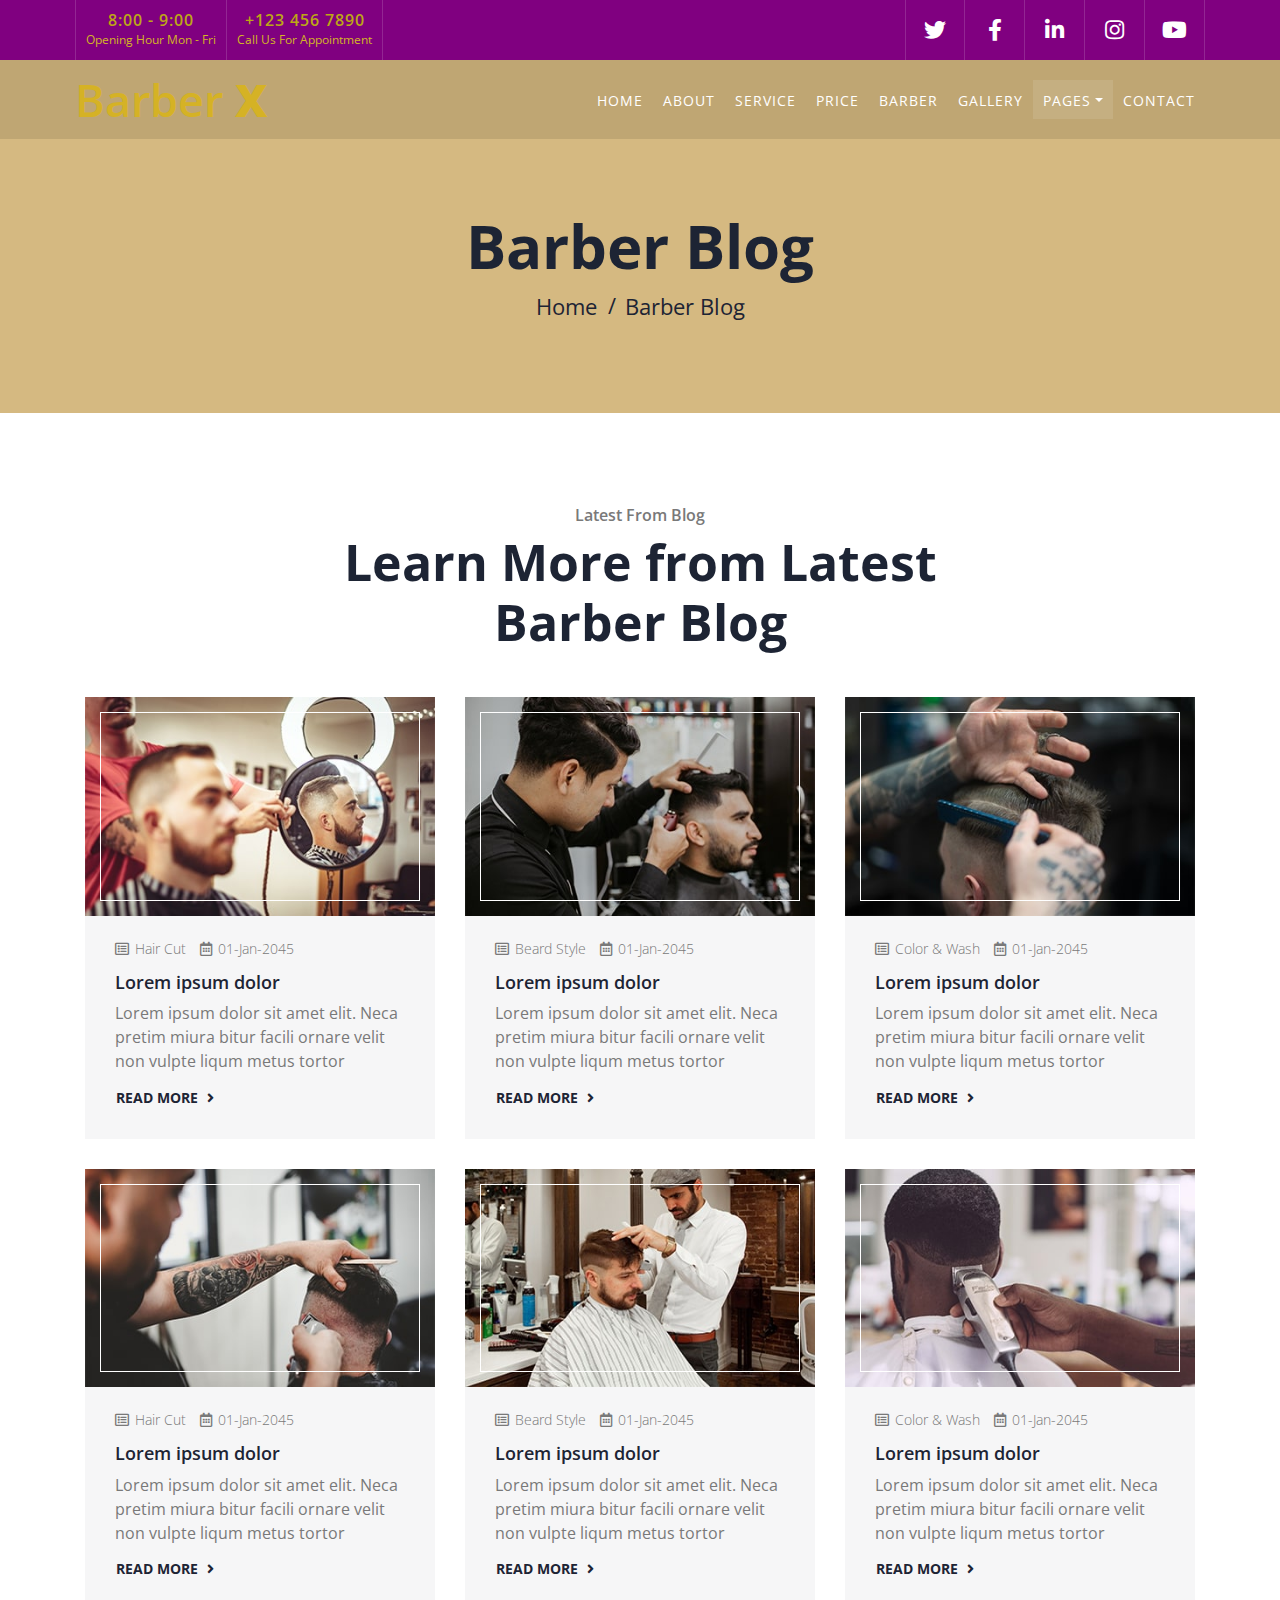
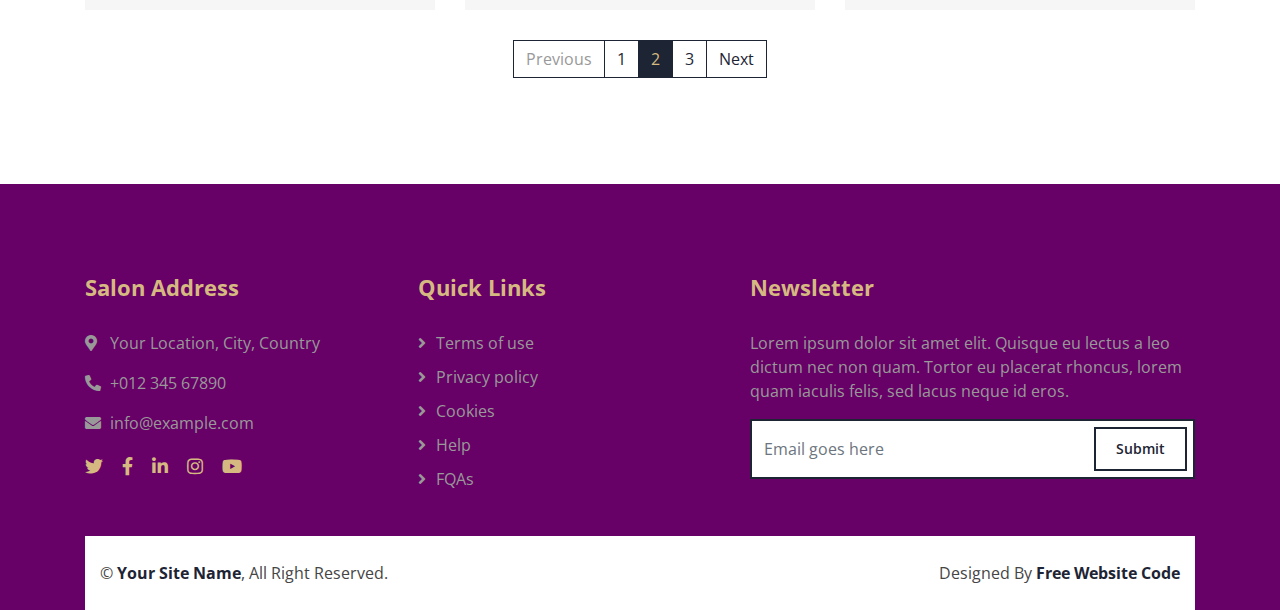
<file: blog.html>
<!DOCTYPE html>
<html lang="en">
    <head>
        <meta charset="utf-8">
        <title>Barber X - Barber Shop Template</title>
        <meta content="width=device-width, initial-scale=1.0" name="viewport">
        <meta content="Free Website Template" name="keywords">
        <meta content="Free Website Template" name="description">

        <!-- Favicon -->
        <link href="img/favicon.ico" rel="icon">

        <!-- Google Font -->
        <link href="https://fonts.googleapis.com/css2?family=Open+Sans:wght@300;400;600;700;800&display=swap" rel="stylesheet">

        <!-- CSS Libraries -->
        <link href="https://stackpath.bootstrapcdn.com/bootstrap/4.4.1/css/bootstrap.min.css" rel="stylesheet">
        <link href="https://cdnjs.cloudflare.com/ajax/libs/font-awesome/5.10.0/css/all.min.css" rel="stylesheet">
        <link href="lib/animate/animate.min.css" rel="stylesheet">
        <link href="lib/owlcarousel/assets/owl.carousel.min.css" rel="stylesheet">
        <link href="lib/lightbox/css/lightbox.min.css" rel="stylesheet">

        <!-- Template Stylesheet -->
        <link href="css/style.css" rel="stylesheet">
    </head>

    <body>
        <!-- Top Bar Start -->
        <div class="top-bar d-none d-md-block">
            <div class="container-fluid">
                <div class="row">
                    <div class="col-md-6">
                        <div class="top-bar-left">
                            <div class="text">
                                <h2>8:00 - 9:00</h2>
                                <p>Opening Hour Mon - Fri</p>
                            </div>
                            <div class="text">
                                <h2>+123 456 7890</h2>
                                <p>Call Us For Appointment</p>
                            </div>
                        </div>
                    </div>
                    <div class="col-md-6">
                        <div class="top-bar-right">
                            <div class="social">
                                 <a href="https://freewebsitecode.com/"><i class="fab fa-twitter"></i></a>
                                    <a href="https://facebook.com/freewebsitecode"><i class="fab fa-facebook-f"></i></a>
                                    <a href="https://freewebsitecode.com/"><i class="fab fa-linkedin-in"></i></a>
                                    <a href="https://freewebsitecode.com/"><i class="fab fa-instagram"></i></a>
                                    <a href="https://www.youtube.com/channel/UC9HlQRmKgG3jeVD_fBxj1Pw/videos"><i class="fab fa-youtube"></i></a>
                            </div>
                        </div>
                    </div>
                </div>
            </div>
        </div>
        <!-- Top Bar End -->

        <!-- Nav Bar Start -->
        <div class="navbar navbar-expand-lg bg-dark navbar-dark">
            <div class="container-fluid">
                <a href="index.html" class="navbar-brand">Barber <span>X</span></a>
                <button type="button" class="navbar-toggler" data-toggle="collapse" data-target="#navbarCollapse">
                    <span class="navbar-toggler-icon"></span>
                </button>

                <div class="collapse navbar-collapse justify-content-between" id="navbarCollapse">
                    <div class="navbar-nav ml-auto">
                        <a href="index.html" class="nav-item nav-link">Home</a>
                        <a href="about.html" class="nav-item nav-link">About</a>
                        <a href="service.html" class="nav-item nav-link">Service</a>
                        <a href="price.html" class="nav-item nav-link">Price</a>
                        <a href="team.html" class="nav-item nav-link">Barber</a>
                        <a href="portfolio.html" class="nav-item nav-link">Gallery</a>
                        <div class="nav-item dropdown">
                            <a href="#" class="nav-link dropdown-toggle active" data-toggle="dropdown">Pages</a>
                            <div class="dropdown-menu">
                                <a href="blog.html" class="dropdown-item">Blog Page</a>
                                <a href="single.html" class="dropdown-item">Single Page</a>
                            </div>
                        </div>
                        <a href="contact.html" class="nav-item nav-link">Contact</a>
                    </div>
                </div>
            </div>
        </div>
        <!-- Nav Bar End -->


        <!-- Page Header Start -->
        <div class="page-header">
            <div class="container">
                <div class="row">
                    <div class="col-12">
                        <h2>Barber Blog</h2>
                    </div>
                    <div class="col-12">
                        <a href="">Home</a>
                        <a href="">Barber Blog</a>
                    </div>
                </div>
            </div>
        </div>
        <!-- Page Header End -->


        <!-- Blog Start -->
        <div class="blog">
            <div class="container">
                <div class="section-header text-center">
                    <p>Latest From Blog</p>
                    <h2>Learn More from Latest Barber Blog</h2>
                </div>
                <div class="row blog-page">
                    <div class="col-lg-4 col-md-6">
                        <div class="blog-item">
                            <div class="blog-img">
                                <img src="img/blog-1.jpg" alt="Blog">
                            </div>
                            <div class="blog-meta">
                                <i class="fa fa-list-alt"></i>
                                <a href="">Hair Cut</a>
                                <i class="fa fa-calendar-alt"></i>
                                <p>01-Jan-2045</p>
                            </div>
                            <div class="blog-text">
                                <h2>Lorem ipsum dolor</h2>
                                <p>
                                    Lorem ipsum dolor sit amet elit. Neca pretim miura bitur facili ornare velit non vulpte liqum metus tortor
                                </p>
                                <a class="btn" href="">Read More <i class="fa fa-angle-right"></i></a>
                            </div>
                        </div>
                    </div>
                    <div class="col-lg-4 col-md-6">
                        <div class="blog-item">
                            <div class="blog-img">
                                <img src="img/blog-2.jpg" alt="Blog">
                            </div>
                            <div class="blog-meta">
                                <i class="fa fa-list-alt"></i>
                                <a href="">Beard Style</a>
                                <i class="fa fa-calendar-alt"></i>
                                <p>01-Jan-2045</p>
                            </div>
                            <div class="blog-text">
                                <h2>Lorem ipsum dolor</h2>
                                <p>
                                    Lorem ipsum dolor sit amet elit. Neca pretim miura bitur facili ornare velit non vulpte liqum metus tortor
                                </p>
                                <a class="btn" href="">Read More <i class="fa fa-angle-right"></i></a>
                            </div>
                        </div>
                    </div>
                    <div class="col-lg-4 col-md-6">
                        <div class="blog-item">
                            <div class="blog-img">
                                <img src="img/blog-3.jpg" alt="Blog">
                            </div>
                            <div class="blog-meta">
                                <i class="fa fa-list-alt"></i>
                                <a href="">Color & Wash</a>
                                <i class="fa fa-calendar-alt"></i>
                                <p>01-Jan-2045</p>
                            </div>
                            <div class="blog-text">
                                <h2>Lorem ipsum dolor</h2>
                                <p>
                                    Lorem ipsum dolor sit amet elit. Neca pretim miura bitur facili ornare velit non vulpte liqum metus tortor
                                </p>
                                <a class="btn" href="">Read More <i class="fa fa-angle-right"></i></a>
                            </div>
                        </div>
                    </div>
                    <div class="col-lg-4 col-md-6">
                        <div class="blog-item">
                            <div class="blog-img">
                                <img src="img/blog-4.jpg" alt="Blog">
                            </div>
                            <div class="blog-meta">
                                <i class="fa fa-list-alt"></i>
                                <a href="">Hair Cut</a>
                                <i class="fa fa-calendar-alt"></i>
                                <p>01-Jan-2045</p>
                            </div>
                            <div class="blog-text">
                                <h2>Lorem ipsum dolor</h2>
                                <p>
                                    Lorem ipsum dolor sit amet elit. Neca pretim miura bitur facili ornare velit non vulpte liqum metus tortor
                                </p>
                                <a class="btn" href="">Read More <i class="fa fa-angle-right"></i></a>
                            </div>
                        </div>
                    </div>
                    <div class="col-lg-4 col-md-6">
                        <div class="blog-item">
                            <div class="blog-img">
                                <img src="img/blog-5.jpg" alt="Blog">
                            </div>
                            <div class="blog-meta">
                                <i class="fa fa-list-alt"></i>
                                <a href="">Beard Style</a>
                                <i class="fa fa-calendar-alt"></i>
                                <p>01-Jan-2045</p>
                            </div>
                            <div class="blog-text">
                                <h2>Lorem ipsum dolor</h2>
                                <p>
                                    Lorem ipsum dolor sit amet elit. Neca pretim miura bitur facili ornare velit non vulpte liqum metus tortor
                                </p>
                                <a class="btn" href="">Read More <i class="fa fa-angle-right"></i></a>
                            </div>
                        </div>
                    </div>
                    <div class="col-lg-4 col-md-6">
                        <div class="blog-item">
                            <div class="blog-img">
                                <img src="img/blog-6.jpg" alt="Blog">
                            </div>
                            <div class="blog-meta">
                                <i class="fa fa-list-alt"></i>
                                <a href="">Color & Wash</a>
                                <i class="fa fa-calendar-alt"></i>
                                <p>01-Jan-2045</p>
                            </div>
                            <div class="blog-text">
                                <h2>Lorem ipsum dolor</h2>
                                <p>
                                    Lorem ipsum dolor sit amet elit. Neca pretim miura bitur facili ornare velit non vulpte liqum metus tortor
                                </p>
                                <a class="btn" href="">Read More <i class="fa fa-angle-right"></i></a>
                            </div>
                        </div>
                    </div>
                </div>
                <div class="row">
                    <div class="col-12">
                        <ul class="pagination justify-content-center">
                            <li class="page-item disabled"><a class="page-link" href="#">Previous</a></li>
                            <li class="page-item"><a class="page-link" href="#">1</a></li>
                            <li class="page-item active"><a class="page-link" href="#">2</a></li>
                            <li class="page-item"><a class="page-link" href="#">3</a></li>
                            <li class="page-item"><a class="page-link" href="#">Next</a></li>
                        </ul> 
                    </div>
                </div>
            </div>
        </div>
        <!-- Blog End -->


        <!-- Footer Start -->
        <div class="footer">
            <div class="container">
                <div class="row">
                    <div class="col-lg-7">
                        <div class="row">
                            <div class="col-md-6">
                                <div class="footer-contact">
                                    <h2>Salon Address</h2>
                                    <p><i class="fa fa-map-marker-alt"></i>Your Location, City, Country</p>
                                    <p><i class="fa fa-phone-alt"></i>+012 345 67890</p>
                                    <p><i class="fa fa-envelope"></i>info@example.com</p>
                                    <div class="footer-social">
                                       <a href="https://freewebsitecode.com/"><i class="fab fa-twitter"></i></a>
                                    <a href="https://facebook.com/freewebsitecode"><i class="fab fa-facebook-f"></i></a>
                                    <a href="https://freewebsitecode.com/"><i class="fab fa-linkedin-in"></i></a>
                                    <a href="https://freewebsitecode.com/"><i class="fab fa-instagram"></i></a>
                                    <a href="https://www.youtube.com/channel/UC9HlQRmKgG3jeVD_fBxj1Pw/videos"><i class="fab fa-youtube"></i></a>
                                    </div>
                                </div>
                            </div>
                            <div class="col-md-6">
                                <div class="footer-link">
                                    <h2>Quick Links</h2>
                                    <a href="">Terms of use</a>
                                    <a href="">Privacy policy</a>
                                    <a href="">Cookies</a>
                                    <a href="">Help</a>
                                    <a href="">FQAs</a>
                                </div>
                            </div>
                        </div>
                    </div>
                    <div class="col-lg-5">
                        <div class="footer-newsletter">
                            <h2>Newsletter</h2>
                            <p>
                                Lorem ipsum dolor sit amet elit. Quisque eu lectus a leo dictum nec non quam. Tortor eu placerat rhoncus, lorem quam iaculis felis, sed lacus neque id eros.
                            </p>
                            <div class="form">
                                <input class="form-control" placeholder="Email goes here">
                                <button class="btn">Submit</button>
                            </div>
                        </div>
                    </div>
                </div>
            </div>
            <div class="container copyright">
                <div class="row">
                    <div class="col-md-6">
                        <p>&copy; <a href="https://freewebsitecode.com">Your Site Name</a>, All Right Reserved.</p>
                    </div>
                    <div class="col-md-6">
                        <p>Designed By <a href="https://freewebsitecode.com">Free Website Code</a></p>
                    </div>
                </div>
            </div>
        </div>
        <!-- Footer End -->

        <a href="#" class="back-to-top"><i class="fa fa-chevron-up"></i></a>

        <!-- JavaScript Libraries -->
        <script src="https://code.jquery.com/jquery-3.4.1.min.js"></script>
        <script src="https://stackpath.bootstrapcdn.com/bootstrap/4.4.1/js/bootstrap.bundle.min.js"></script>
        <script src="lib/easing/easing.min.js"></script>
        <script src="lib/owlcarousel/owl.carousel.min.js"></script>
        <script src="lib/isotope/isotope.pkgd.min.js"></script>
        <script src="lib/lightbox/js/lightbox.min.js"></script>

        <!-- Contact Javascript File -->
        <script src="mail/jqBootstrapValidation.min.js"></script>
        <script src="mail/contact.js"></script>

        <!-- Template Javascript -->
        <script src="js/main.js"></script>
    </body>
</html>
</file>
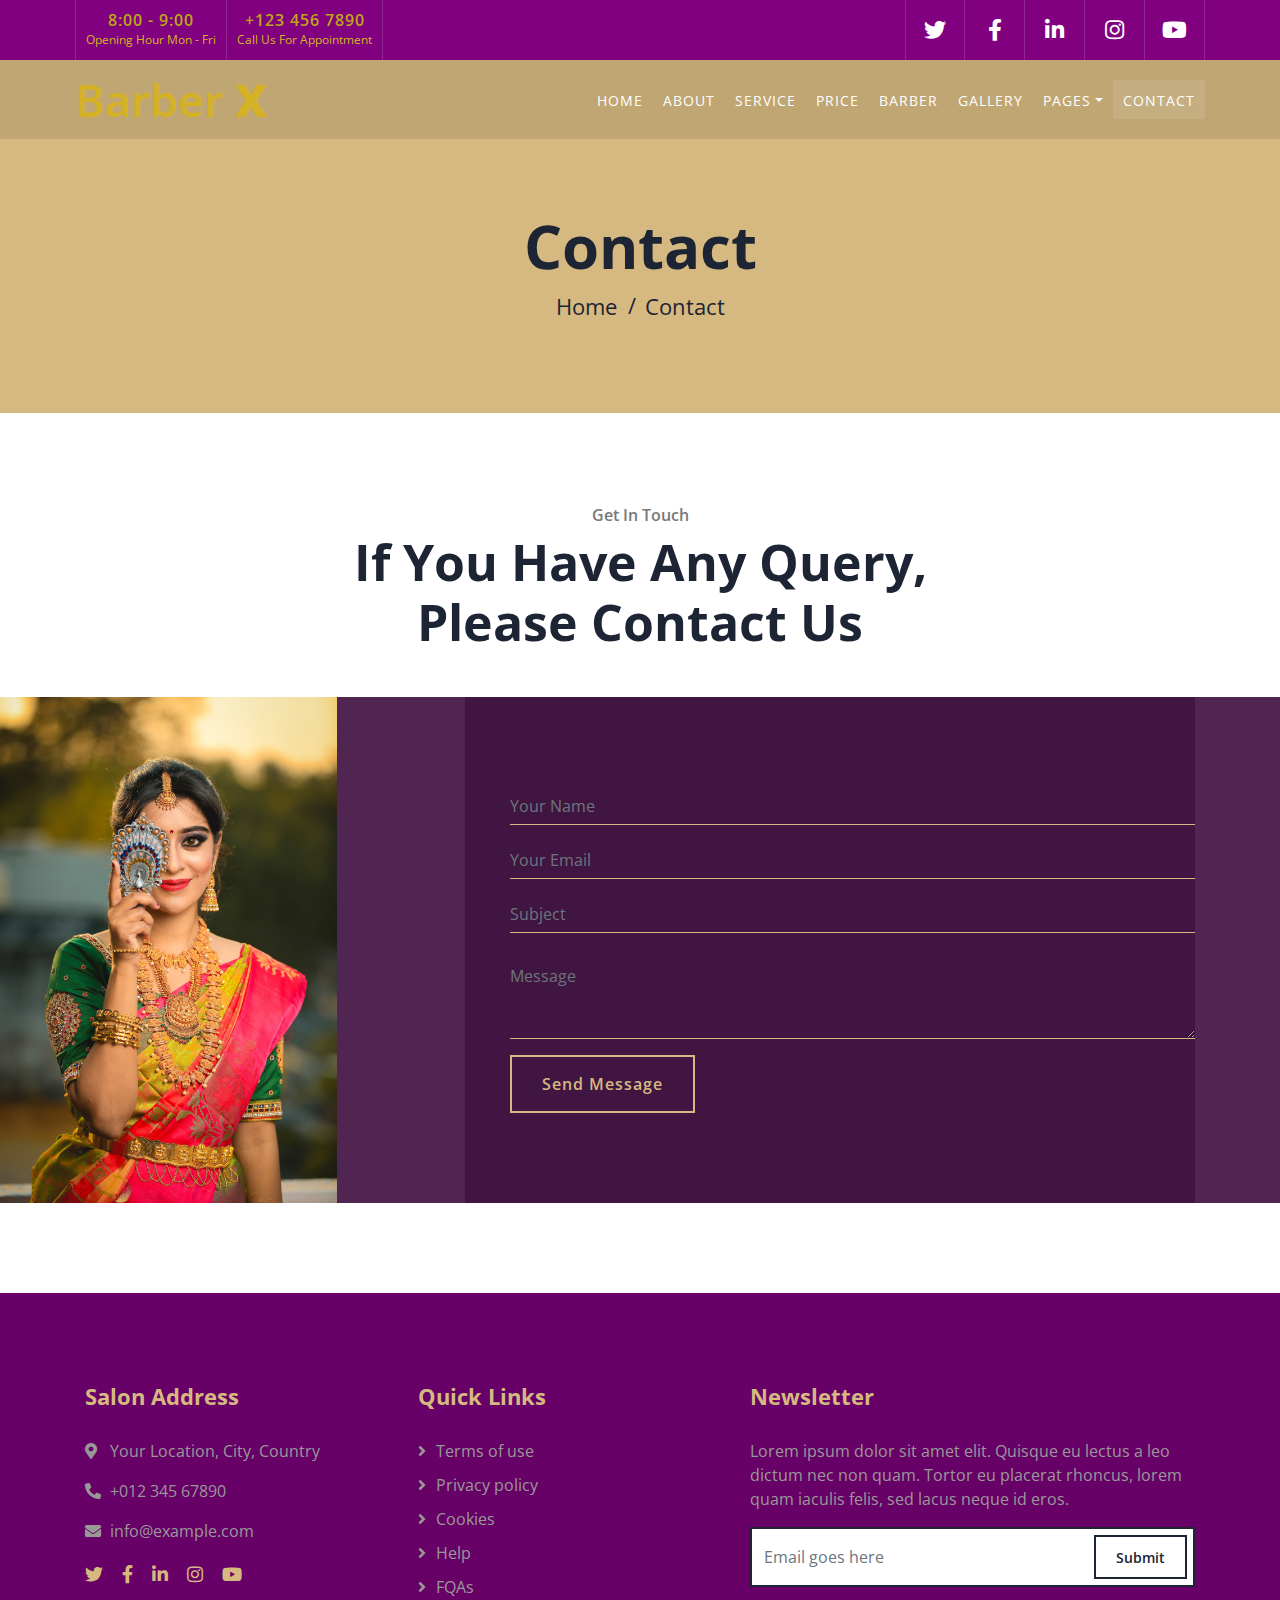
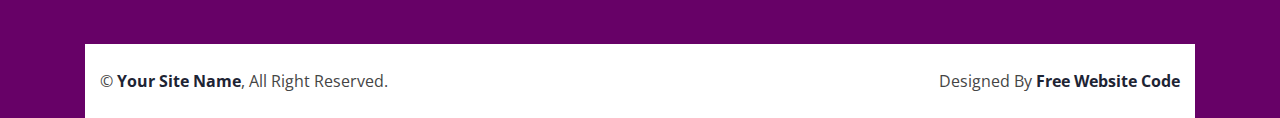
<file: contact.html>
<!DOCTYPE html>
<html lang="en">
    <head>
        <meta charset="utf-8">
        <title>Barber X - Barber Shop Template</title>
        <meta content="width=device-width, initial-scale=1.0" name="viewport">
        <meta content="Free Website Template" name="keywords">
        <meta content="Free Website Template" name="description">

        <!-- Favicon -->
        <link href="img/favicon.ico" rel="icon">

        <!-- Google Font -->
        <link href="https://fonts.googleapis.com/css2?family=Open+Sans:wght@300;400;600;700;800&display=swap" rel="stylesheet">

        <!-- CSS Libraries -->
        <link href="https://stackpath.bootstrapcdn.com/bootstrap/4.4.1/css/bootstrap.min.css" rel="stylesheet">
        <link href="https://cdnjs.cloudflare.com/ajax/libs/font-awesome/5.10.0/css/all.min.css" rel="stylesheet">
        <link href="lib/animate/animate.min.css" rel="stylesheet">
        <link href="lib/owlcarousel/assets/owl.carousel.min.css" rel="stylesheet">
        <link href="lib/lightbox/css/lightbox.min.css" rel="stylesheet">

        <!-- Template Stylesheet -->
        <link href="css/style.css" rel="stylesheet">
    </head>

    <body>
        <!-- Top Bar Start -->
        <div class="top-bar d-none d-md-block">
            <div class="container-fluid">
                <div class="row">
                    <div class="col-md-6">
                        <div class="top-bar-left">
                            <div class="text">
                                <h2>8:00 - 9:00</h2>
                                <p>Opening Hour Mon - Fri</p>
                            </div>
                            <div class="text">
                                <h2>+123 456 7890</h2>
                                <p>Call Us For Appointment</p>
                            </div>
                        </div>
                    </div>
                    <div class="col-md-6">
                        <div class="top-bar-right">
                            <div class="social">
                                 <a href="https://freewebsitecode.com/"><i class="fab fa-twitter"></i></a>
                                    <a href="https://facebook.com/freewebsitecode"><i class="fab fa-facebook-f"></i></a>
                                    <a href="https://freewebsitecode.com/"><i class="fab fa-linkedin-in"></i></a>
                                    <a href="https://freewebsitecode.com/"><i class="fab fa-instagram"></i></a>
                                    <a href="https://www.youtube.com/channel/UC9HlQRmKgG3jeVD_fBxj1Pw/videos"><i class="fab fa-youtube"></i></a>
                            </div>
                        </div>
                    </div>
                </div>
            </div>
        </div>
        <!-- Top Bar End -->

        <!-- Nav Bar Start -->
        <div class="navbar navbar-expand-lg bg-dark navbar-dark">
            <div class="container-fluid">
                <a href="index.html" class="navbar-brand">Barber <span>X</span></a>
                <button type="button" class="navbar-toggler" data-toggle="collapse" data-target="#navbarCollapse">
                    <span class="navbar-toggler-icon"></span>
                </button>

                <div class="collapse navbar-collapse justify-content-between" id="navbarCollapse">
                    <div class="navbar-nav ml-auto">
                        <a href="index.html" class="nav-item nav-link">Home</a>
                        <a href="about.html" class="nav-item nav-link">About</a>
                        <a href="service.html" class="nav-item nav-link">Service</a>
                        <a href="price.html" class="nav-item nav-link">Price</a>
                        <a href="team.html" class="nav-item nav-link">Barber</a>
                        <a href="portfolio.html" class="nav-item nav-link">Gallery</a>
                        <div class="nav-item dropdown">
                            <a href="#" class="nav-link dropdown-toggle" data-toggle="dropdown">Pages</a>
                            <div class="dropdown-menu">
                                <a href="blog.html" class="dropdown-item">Blog Page</a>
                                <a href="single.html" class="dropdown-item">Single Page</a>
                            </div>
                        </div>
                        <a href="contact.html" class="nav-item nav-link active">Contact</a>
                    </div>
                </div>
            </div>
        </div>
        <!-- Nav Bar End -->


        <!-- Page Header Start -->
        <div class="page-header">
            <div class="container">
                <div class="row">
                    <div class="col-12">
                        <h2>Contact</h2>
                    </div>
                    <div class="col-12">
                        <a href="">Home</a>
                        <a href="">Contact</a>
                    </div>
                </div>
            </div>
        </div>
        <!-- Page Header End -->


        <!-- Contact Start -->
        <div class="section-header text-center" style="margin-top: 90px;">
            <p>Get In Touch</p>
            <h2>If You Have Any Query, Please Contact Us</h2>
        </div>
        <div class="contact" style="margin-bottom: 90px;">
            <div class="container-fluid">
                <div class="container">
                    <div class="row align-items-center">
                        <div class="col-md-4"></div>
                        <div class="col-md-8">
                            <div class="contact-form">
                                <div id="success"></div>
                                <form name="sentMessage" id="contactForm" novalidate="novalidate">
                                    <div class="control-group">
                                        <input type="text" class="form-control" id="name" placeholder="Your Name" required="required" data-validation-required-message="Please enter your name" />
                                        <p class="help-block text-danger"></p>
                                    </div>
                                    <div class="control-group">
                                        <input type="email" class="form-control" id="email" placeholder="Your Email" required="required" data-validation-required-message="Please enter your email" />
                                        <p class="help-block text-danger"></p>
                                    </div>
                                    <div class="control-group">
                                        <input type="text" class="form-control" id="subject" placeholder="Subject" required="required" data-validation-required-message="Please enter a subject" />
                                        <p class="help-block text-danger"></p>
                                    </div>
                                    <div class="control-group">
                                        <textarea class="form-control" id="message" placeholder="Message" required="required" data-validation-required-message="Please enter your message"></textarea>
                                        <p class="help-block text-danger"></p>
                                    </div>
                                    <div>
                                        <button class="btn" type="submit" id="sendMessageButton">Send Message</button>
                                    </div>
                                </form>
                            </div>
                        </div>
                    </div>
                </div>
            </div>
        </div>
        <!-- Contact End -->


        <!-- Footer Start -->
        <div class="footer">
            <div class="container">
                <div class="row">
                    <div class="col-lg-7">
                        <div class="row">
                            <div class="col-md-6">
                                <div class="footer-contact">
                                    <h2>Salon Address</h2>
                                    <p><i class="fa fa-map-marker-alt"></i>Your Location, City, Country</p>
                                    <p><i class="fa fa-phone-alt"></i>+012 345 67890</p>
                                    <p><i class="fa fa-envelope"></i>info@example.com</p>
                                    <div class="footer-social">
                                       <a href="https://freewebsitecode.com/"><i class="fab fa-twitter"></i></a>
                                    <a href="https://facebook.com/freewebsitecode"><i class="fab fa-facebook-f"></i></a>
                                    <a href="https://freewebsitecode.com/"><i class="fab fa-linkedin-in"></i></a>
                                    <a href="https://freewebsitecode.com/"><i class="fab fa-instagram"></i></a>
                                    <a href="https://www.youtube.com/channel/UC9HlQRmKgG3jeVD_fBxj1Pw/videos"><i class="fab fa-youtube"></i></a>
                                    </div>
                                </div>
                            </div>
                            <div class="col-md-6">
                                <div class="footer-link">
                                    <h2>Quick Links</h2>
                                    <a href="">Terms of use</a>
                                    <a href="">Privacy policy</a>
                                    <a href="">Cookies</a>
                                    <a href="">Help</a>
                                    <a href="">FQAs</a>
                                </div>
                            </div>
                        </div>
                    </div>
                    <div class="col-lg-5">
                        <div class="footer-newsletter">
                            <h2>Newsletter</h2>
                            <p>
                                Lorem ipsum dolor sit amet elit. Quisque eu lectus a leo dictum nec non quam. Tortor eu placerat rhoncus, lorem quam iaculis felis, sed lacus neque id eros.
                            </p>
                            <div class="form">
                                <input class="form-control" placeholder="Email goes here">
                                <button class="btn">Submit</button>
                            </div>
                        </div>
                    </div>
                </div>
            </div>
            <div class="container copyright">
                <div class="row">
                    <div class="col-md-6">
                        <p>&copy; <a href="https://freewebsitecode.com">Your Site Name</a>, All Right Reserved.</p>
                    </div>
                    <div class="col-md-6">
                        <p>Designed By <a href="https://freewebsitecode.com">Free Website Code</a></p>
                    </div>
                </div>
            </div>
        </div>
        <!-- Footer End -->

        <a href="#" class="back-to-top"><i class="fa fa-chevron-up"></i></a>

        <!-- JavaScript Libraries -->
        <script src="https://code.jquery.com/jquery-3.4.1.min.js"></script>
        <script src="https://stackpath.bootstrapcdn.com/bootstrap/4.4.1/js/bootstrap.bundle.min.js"></script>
        <script src="lib/easing/easing.min.js"></script>
        <script src="lib/owlcarousel/owl.carousel.min.js"></script>
        <script src="lib/isotope/isotope.pkgd.min.js"></script>
        <script src="lib/lightbox/js/lightbox.min.js"></script>

        <!-- Contact Javascript File -->
        <script src="mail/jqBootstrapValidation.min.js"></script>
        <script src="mail/contact.js"></script>

        <!-- Template Javascript -->
        <script src="js/main.js"></script>
    </body>
</html>
</file>
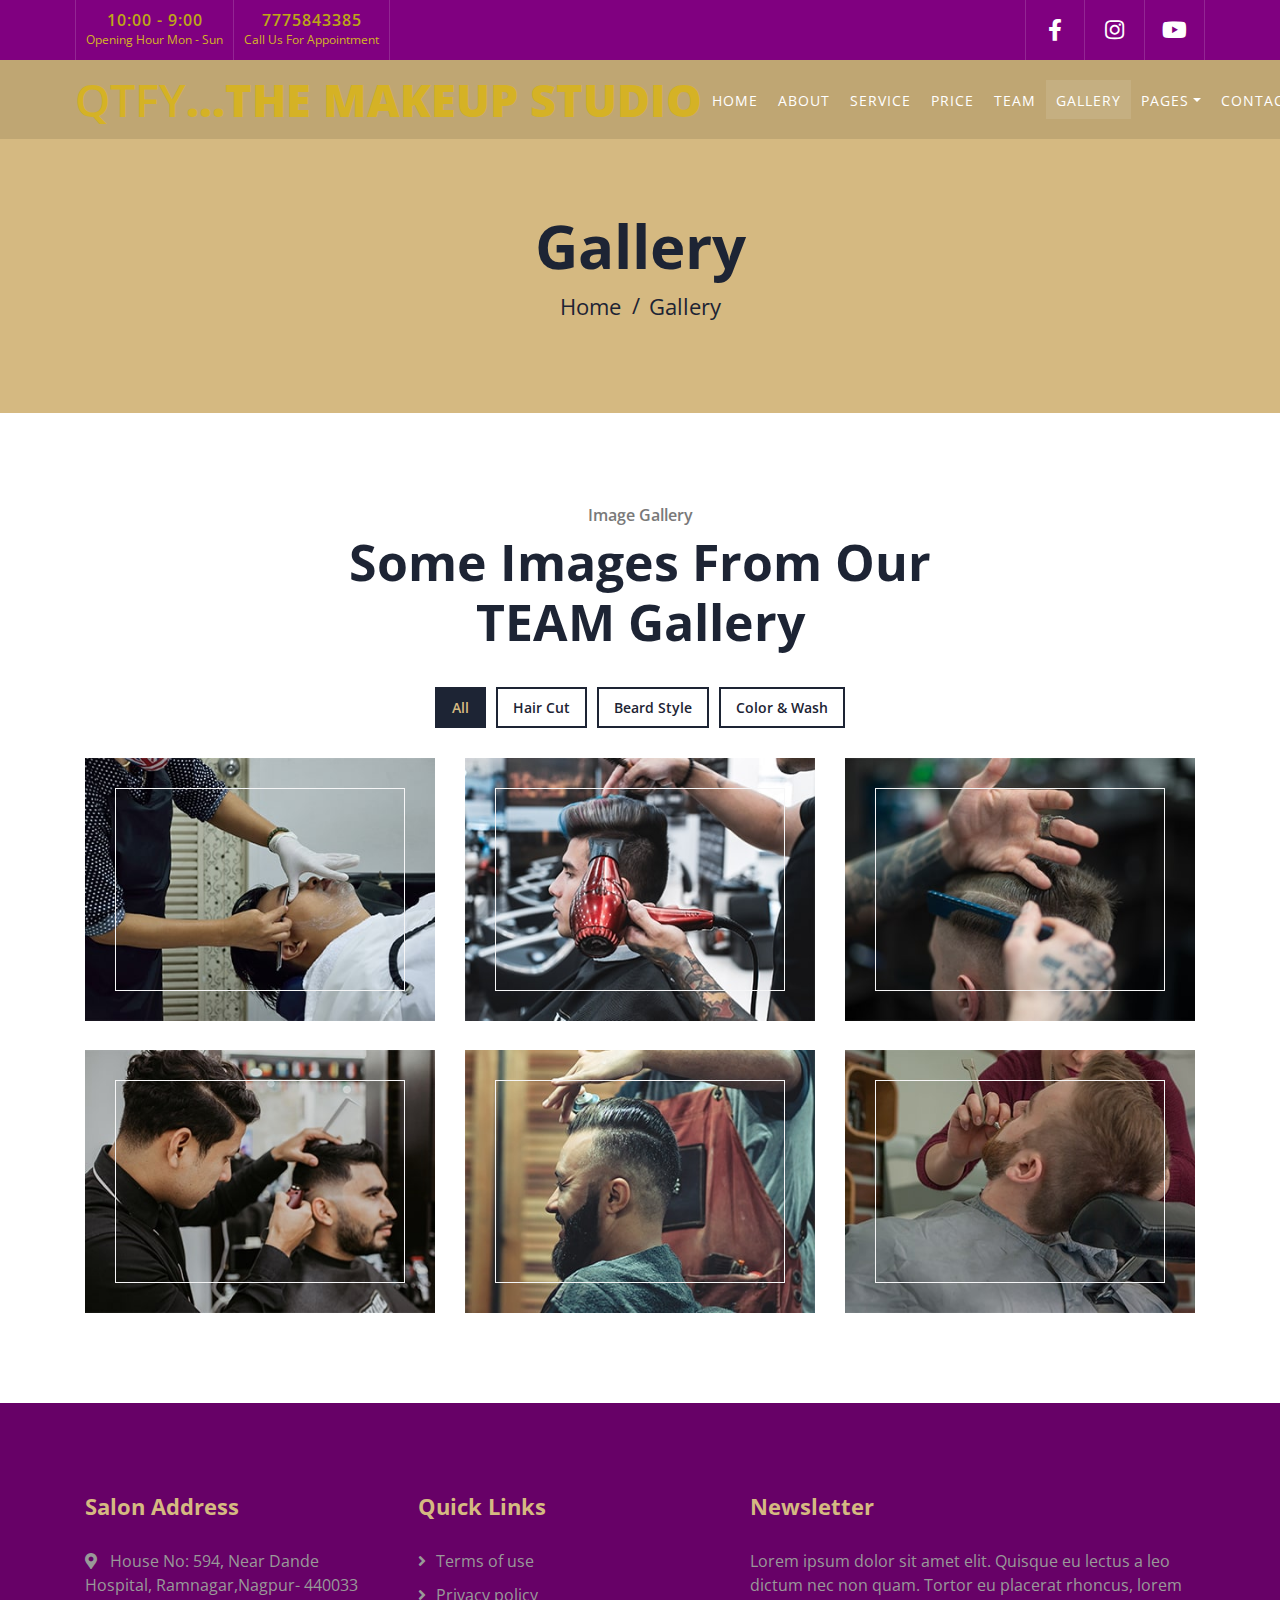
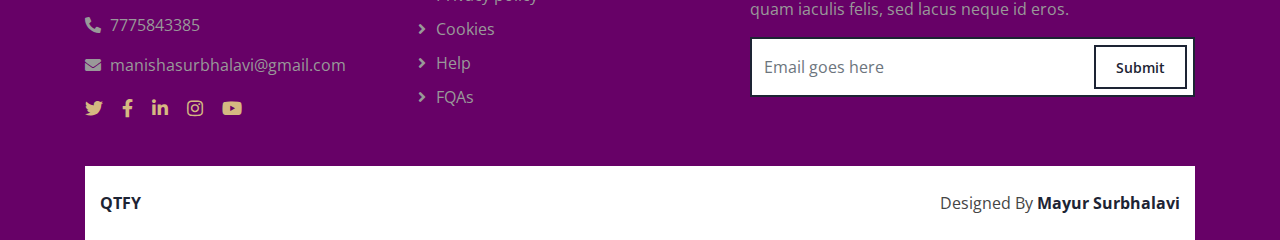
<file: portfolio.html>
<!DOCTYPE html>
<html lang="en">
    <head>
        <meta charset="utf-8">
        <title>QTFY...THE MAKEUP STUDIO</title>
        <meta content="width=device-width, initial-scale=1.0" name="viewport">
        <meta content="Free Website Template" name="keywords">
        <meta content="Free Website Template" name="description">

        <!-- Favicon -->
        <link href="img/favicon.ico" rel="icon">

        <!-- Google Font -->
        <link href="https://fonts.googleapis.com/css2?family=Open+Sans:wght@300;400;600;700;800&display=swap" rel="stylesheet">

        <!-- CSS Libraries -->
        <link href="https://stackpath.bootstrapcdn.com/bootstrap/4.4.1/css/bootstrap.min.css" rel="stylesheet">
        <link href="https://cdnjs.cloudflare.com/ajax/libs/font-awesome/5.10.0/css/all.min.css" rel="stylesheet">
        <link href="lib/animate/animate.min.css" rel="stylesheet">
        <link href="lib/owlcarousel/assets/owl.carousel.min.css" rel="stylesheet">
        <link href="lib/lightbox/css/lightbox.min.css" rel="stylesheet">

        <!-- Template Stylesheet -->
        <link href="css/style.css" rel="stylesheet">
    </head>

    <body>
        <!-- Top Bar Start -->
        <div class="top-bar d-none d-md-block">
            <div class="container-fluid">
                <div class="row">
                    <div class="col-md-6">
                        <div class="top-bar-left">
                            <div class="text">
                                <h2>10:00 - 9:00</h2>
                                <p>Opening Hour Mon - Sun</p>
                            </div>
                            <div class="text">
                                <h2>7775843385</h2>
                                <p>Call Us For Appointment</p>
                            </div>
                        </div>
                    </div>
                    <div class="col-md-6">
                        <div class="top-bar-right">
                            <div class="social">
                                
                                    <a href="https://facebook.com/freewebsitecode"><i class="fab fa-facebook-f"></i></a>
                                    
                                    <a href="https://freewebsitecode.com/"><i class="fab fa-instagram"></i></a>
                                    <a href="https://www.youtube.com/channel/UC9HlQRmKgG3jeVD_fBxj1Pw/videos"><i class="fab fa-youtube"></i></a>
                            </div>
                        </div>
                    </div>
                </div>
            </div>
        </div>
        <!-- Top Bar End -->

        <!-- Nav Bar Start -->
        <div class="navbar navbar-expand-lg bg-dark navbar-dark">
            <div class="container-fluid">
                <a href="index.html" class="navbar-brand">QTFY<span>...THE MAKEUP STUDIO</span></a>
                <button type="button" class="navbar-toggler" data-toggle="collapse" data-target="#navbarCollapse">
                    <span class="navbar-toggler-icon"></span>
                </button>

                <div class="collapse navbar-collapse justify-content-between" id="navbarCollapse">
                    <div class="navbar-nav ml-auto">
                        <a href="index.html" class="nav-item nav-link">Home</a>
                        <a href="about.html" class="nav-item nav-link">About</a>
                        <a href="service.html" class="nav-item nav-link">Service</a>
                        <a href="price.html" class="nav-item nav-link">Price</a>
                        <a href="team.html" class="nav-item nav-link">TEAM</a>
                        <a href="portfolio.html" class="nav-item nav-link active">Gallery</a>
                        <div class="nav-item dropdown">
                            <a href="#" class="nav-link dropdown-toggle" data-toggle="dropdown">Pages</a>
                            <div class="dropdown-menu">
                                <a href="blog.html" class="dropdown-item">Blog Page</a>
                                <a href="single.html" class="dropdown-item">Single Page</a>
                            </div>
                        </div>
                        <a href="contact.html" class="nav-item nav-link">Contact</a>
                    </div>
                </div>
            </div>
        </div>
        <!-- Nav Bar End -->


        <!-- Page Header Start -->
        <div class="page-header">
            <div class="container">
                <div class="row">
                    <div class="col-12">
                        <h2>Gallery</h2>
                    </div>
                    <div class="col-12">
                        <a href="">Home</a>
                        <a href="">Gallery</a>
                    </div>
                </div>
            </div>
        </div>
        <!-- Page Header End -->


        <!-- Portfolio Start -->
        <div class="portfolio">
            <div class="container">
                <div class="section-header text-center">
                    <p>Image Gallery</p>
                    <h2>Some Images From Our TEAM Gallery</h2>
                </div>
                <div class="row">
                    <div class="col-12">
                        <ul id="portfolio-flters">
                            <li data-filter="*" class="filter-active">All</li>
                            <li data-filter=".first">Hair Cut</li>
                            <li data-filter=".second">Beard Style</li>
                            <li data-filter=".third">Color & Wash</li>
                        </ul>
                    </div>
                </div>
                <div class="row portfolio-container">
                    <div class="col-lg-4 col-md-6 col-sm-12 portfolio-item first">
                        <div class="portfolio-wrap">
                            <a href="img/portfolio-1.jpg" data-lightbox="portfolio">
                                <img src="img/portfolio-1.jpg" alt="Portfolio Image">
                            </a>
                        </div>
                    </div>
                    <div class="col-lg-4 col-md-6 col-sm-12 portfolio-item second">
                        <div class="portfolio-wrap">
                            <a href="img/portfolio-2.jpg" data-lightbox="portfolio">
                                <img src="img/portfolio-2.jpg" alt="Portfolio Image">
                            </a>
                        </div>
                    </div>
                    <div class="col-lg-4 col-md-6 col-sm-12 portfolio-item third">
                        <div class="portfolio-wrap">
                            <a href="img/portfolio-3.jpg" data-lightbox="portfolio">
                                <img src="img/portfolio-3.jpg" alt="Portfolio Image">
                            </a>
                        </div>
                    </div>
                    <div class="col-lg-4 col-md-6 col-sm-12 portfolio-item first">
                        <div class="portfolio-wrap">
                            <a href="img/portfolio-4.jpg" data-lightbox="portfolio">
                                <img src="img/portfolio-4.jpg" alt="Portfolio Image">
                            </a>
                        </div>
                    </div>
                    <div class="col-lg-4 col-md-6 col-sm-12 portfolio-item second">
                        <div class="portfolio-wrap">
                            <a href="img/portfolio-5.jpg" data-lightbox="portfolio">
                                <img src="img/portfolio-5.jpg" alt="Portfolio Image">
                            </a>
                        </div>
                    </div>
                    <div class="col-lg-4 col-md-6 col-sm-12 portfolio-item third">
                        <div class="portfolio-wrap">
                            <a href="img/portfolio-6.jpg" data-lightbox="portfolio">
                                <img src="img/portfolio-6.jpg" alt="Portfolio Image">
                            </a>
                        </div>
                    </div>
                </div>
            </div>
        </div>
        <!-- Portfolio Start -->


        <!-- Footer Start -->
        <div class="footer">
            <div class="container">
                <div class="row">
                    <div class="col-lg-7">
                        <div class="row">
                            <div class="col-md-6">
                                <div class="footer-contact">
                                    <h2>Salon Address</h2>
                                    <p><i class="fa fa-map-marker-alt"></i>House No: 594, Near Dande Hospital, Ramnagar,Nagpur- 440033</p>
                                    <p><i class="fa fa-phone-alt"></i>7775843385</p>
                                    <p><i class="fa fa-envelope"></i>manishasurbhalavi@gmail.com</p>
                                    <div class="footer-social">
                                       <a href="https://freewebsitecode.com/"><i class="fab fa-twitter"></i></a>
                                    <a href="https://facebook.com/freewebsitecode"><i class="fab fa-facebook-f"></i></a>
                                    <a href="https://freewebsitecode.com/"><i class="fab fa-linkedin-in"></i></a>
                                    <a href="https://freewebsitecode.com/"><i class="fab fa-instagram"></i></a>
                                    <a href="https://www.youtube.com/channel/UC9HlQRmKgG3jeVD_fBxj1Pw/videos"><i class="fab fa-youtube"></i></a>
                                    </div>
                                </div>
                            </div>
                            <div class="col-md-6">
                                <div class="footer-link">
                                    <h2>Quick Links</h2>
                                    <a href="">Terms of use</a>
                                    <a href="">Privacy policy</a>
                                    <a href="">Cookies</a>
                                    <a href="">Help</a>
                                    <a href="">FQAs</a>
                                </div>
                            </div>
                        </div>
                    </div>
                    <div class="col-lg-5">
                        <div class="footer-newsletter">
                            <h2>Newsletter</h2>
                            <p>
                                Lorem ipsum dolor sit amet elit. Quisque eu lectus a leo dictum nec non quam. Tortor eu placerat rhoncus, lorem quam iaculis felis, sed lacus neque id eros.
                            </p>
                            <div class="form">
                                <input class="form-control" placeholder="Email goes here">
                                <button class="btn">Submit</button>
                            </div>
                        </div>
                    </div>
                </div>
            </div>
            <div class="container copyright">
                <div class="row">
                    <div class="col-md-6">
                        <p><a href="https://freewebsitecode.com">QTFY</a></p>
                    </div>
                    <div class="col-md-6">
                        <p>Designed By <a href="https://freewebsitecode.com">Mayur Surbhalavi</a></p>
                    </div>
                </div>
            </div>
        </div>
        <!-- Footer End -->

        <a href="#" class="back-to-top"><i class="fa fa-chevron-up"></i></a>

        <!-- JavaScript Libraries -->
        <script src="https://code.jquery.com/jquery-3.4.1.min.js"></script>
        <script src="https://stackpath.bootstrapcdn.com/bootstrap/4.4.1/js/bootstrap.bundle.min.js"></script>
        <script src="lib/easing/easing.min.js"></script>
        <script src="lib/owlcarousel/owl.carousel.min.js"></script>
        <script src="lib/isotope/isotope.pkgd.min.js"></script>
        <script src="lib/lightbox/js/lightbox.min.js"></script>

        <!-- Contact Javascript File -->
        <script src="mail/jqBootstrapValidation.min.js"></script>
        <script src="mail/contact.js"></script>

        <!-- Template Javascript -->
        <script src="js/main.js"></script>
    </body>
</html>
</file>
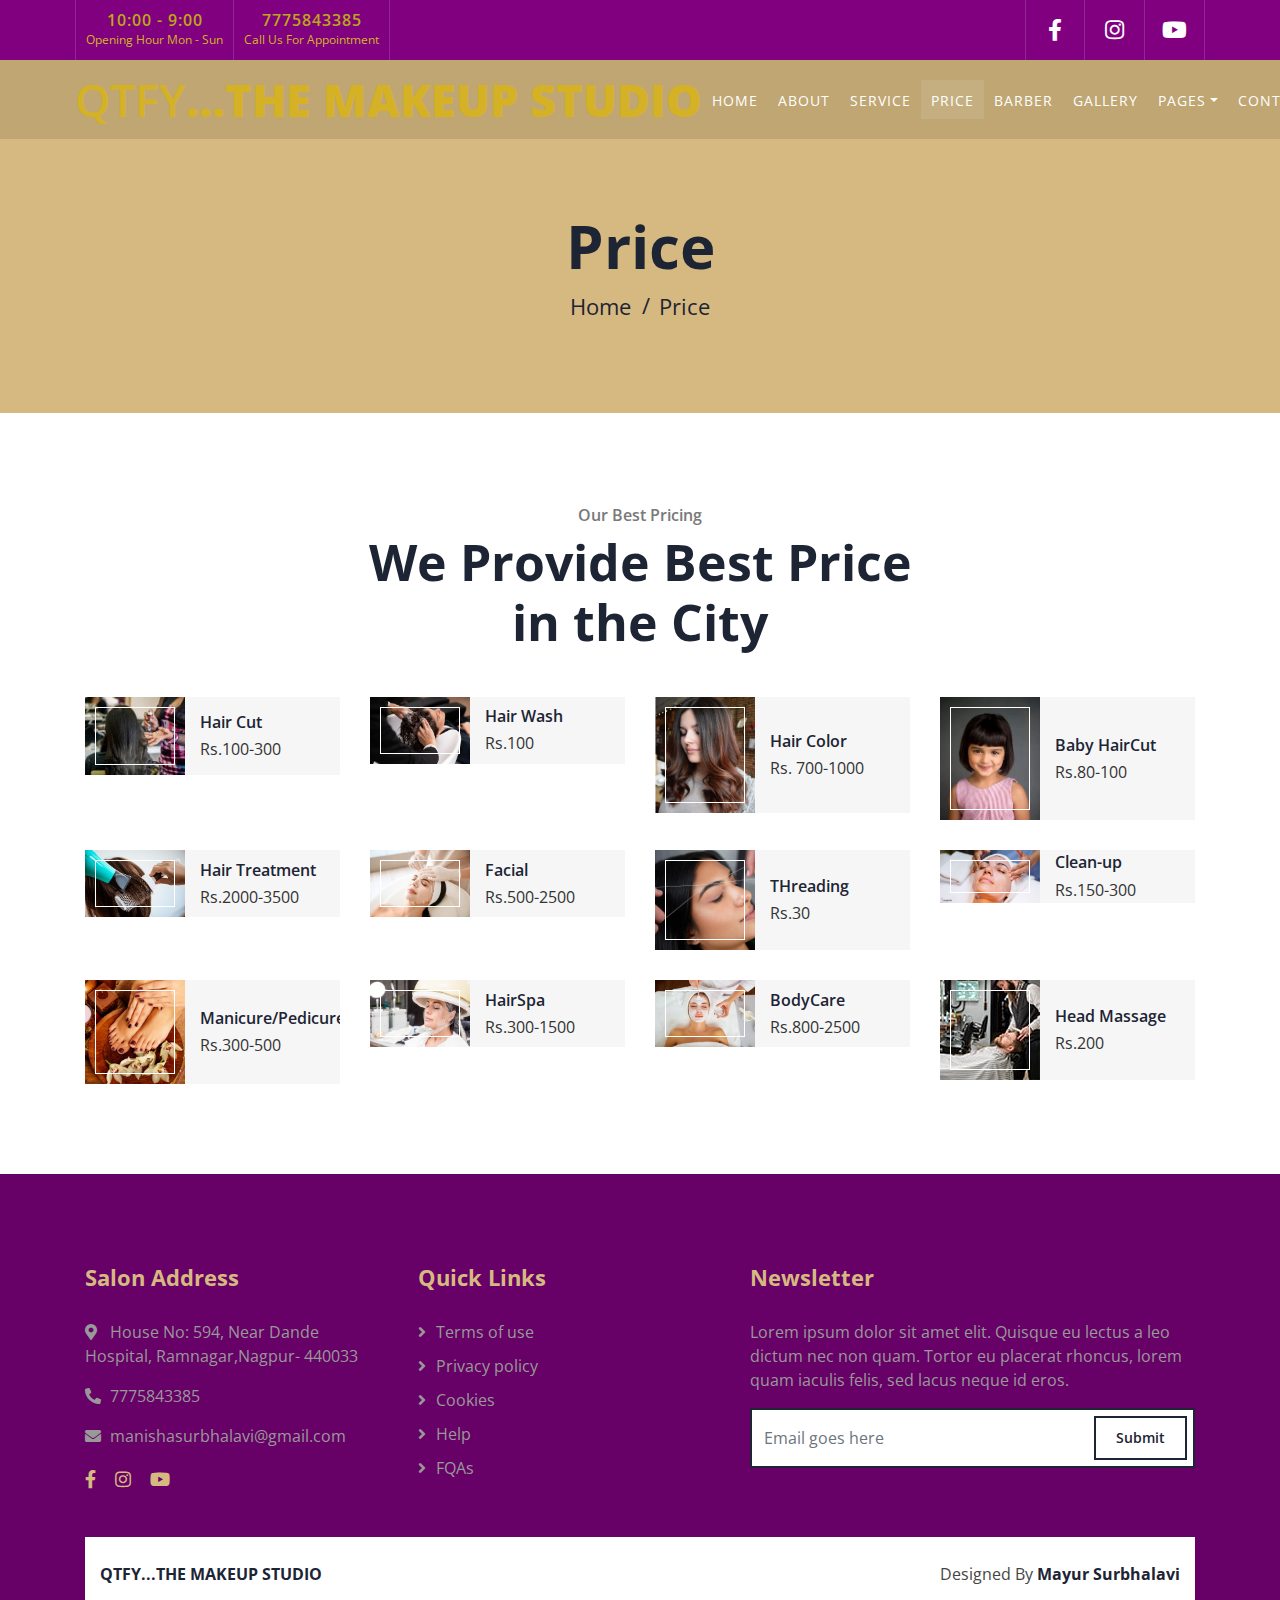
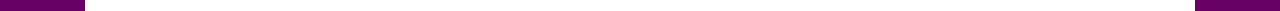
<file: price.html>
<!DOCTYPE html>
<html lang="en">
    <head>
        <meta charset="utf-8">
        <title>QTFY...THE MAKEUP STUDIO</title>
        <meta content="width=device-width, initial-scale=1.0" name="viewport">
        <meta content="Free Website Template" name="keywords">
        <meta content="Free Website Template" name="description">

        <!-- Favicon -->
        <link href="img/favicon.ico" rel="icon">

        <!-- Google Font -->
        <link href="https://fonts.googleapis.com/css2?family=Open+Sans:wght@300;400;600;700;800&display=swap" rel="stylesheet">

        <!-- CSS Libraries -->
        <link href="https://stackpath.bootstrapcdn.com/bootstrap/4.4.1/css/bootstrap.min.css" rel="stylesheet">
        <link href="https://cdnjs.cloudflare.com/ajax/libs/font-awesome/5.10.0/css/all.min.css" rel="stylesheet">
        <link href="lib/animate/animate.min.css" rel="stylesheet">
        <link href="lib/owlcarousel/assets/owl.carousel.min.css" rel="stylesheet">
        <link href="lib/lightbox/css/lightbox.min.css" rel="stylesheet">

        <!-- Template Stylesheet -->
        <link href="css/style.css" rel="stylesheet">
    </head>

    <body>
        <!-- Top Bar Start -->
        <div class="top-bar d-none d-md-block">
            <div class="container-fluid">
                <div class="row">
                    <div class="col-md-6">
                        <div class="top-bar-left">
                            <div class="text">
                                <h2>10:00 - 9:00</h2>
                                <p>Opening Hour Mon - Sun</p>
                            </div>
                            <div class="text">
                                <h2>7775843385</h2>
                                <p>Call Us For Appointment</p>
                            </div>
                        </div>
                    </div>
                    <div class="col-md-6">
                        <div class="top-bar-right">
                            <div class="social">
                                
                                    <a href="https://facebook.com/freewebsitecode"><i class="fab fa-facebook-f"></i></a>
                                    
                                    <a href="https://freewebsitecode.com/"><i class="fab fa-instagram"></i></a>
                                    <a href="https://www.youtube.com/channel/UC9HlQRmKgG3jeVD_fBxj1Pw/videos"><i class="fab fa-youtube"></i></a>
                            </div>
                        </div>
                    </div>
                </div>
            </div>
        </div>
        <!-- Top Bar End -->

        <!-- Nav Bar Start -->
        <div class="navbar navbar-expand-lg bg-dark navbar-dark">
            <div class="container-fluid">
                <a href="index.html" class="navbar-brand">QTFY<span>...THE MAKEUP STUDIO</span></a>
                <button type="button" class="navbar-toggler" data-toggle="collapse" data-target="#navbarCollapse">
                    <span class="navbar-toggler-icon"></span>
                </button>

                <div class="collapse navbar-collapse justify-content-between" id="navbarCollapse">
                    <div class="navbar-nav ml-auto">
                        <a href="index.html" class="nav-item nav-link">Home</a>
                        <a href="about.html" class="nav-item nav-link">About</a>
                        <a href="service.html" class="nav-item nav-link">Service</a>
                        <a href="price.html" class="nav-item nav-link active">Price</a>
                        <a href="team.html" class="nav-item nav-link">Barber</a>
                        <a href="portfolio.html" class="nav-item nav-link">Gallery</a>
                        <div class="nav-item dropdown">
                            <a href="#" class="nav-link dropdown-toggle" data-toggle="dropdown">Pages</a>
                            <div class="dropdown-menu">
                                <a href="blog.html" class="dropdown-item">Blog Page</a>
                                <a href="single.html" class="dropdown-item">Single Page</a>
                            </div>
                        </div>
                        <a href="contact.html" class="nav-item nav-link">Contact</a>
                    </div>
                </div>
            </div>
        </div>
        <!-- Nav Bar End -->


        <!-- Page Header Start -->
        <div class="page-header">
            <div class="container">
                <div class="row">
                    <div class="col-12">
                        <h2>Price</h2>
                    </div>
                    <div class="col-12">
                        <a href="">Home</a>
                        <a href="">Price</a>
                    </div>
                </div>
            </div>
        </div>
        <!-- Page Header End -->


        <!-- Pricing Start -->
        <div class="price">
            <div class="container">
                <div class="section-header text-center">
                    <p>Our Best Pricing</p>
                    <h2>We Provide Best Price in the City</h2>
                </div>
                <div class="row">
                    <div class="col-lg-3 col-md-4 col-sm-6">
                        <div class="price-item">
                            <div class="price-img">
                                <img src="img/price-1.jpg" alt="Image">
                            </div>
                            <div class="price-text">
                                <h2>Hair Cut</h2>
                                <h3>Rs.100-300</h3>
                            </div>
                        </div>
                    </div>
                    <div class="col-lg-3 col-md-4 col-sm-6">
                        <div class="price-item">
                            <div class="price-img">
                                <img src="img/price-2.jpg" alt="Image">
                            </div>
                            <div class="price-text">
                                <h2>Hair Wash</h2>
                                <h3>Rs.100</h3>
                            </div>
                        </div>
                    </div>
                    <div class="col-lg-3 col-md-4 col-sm-6">
                        <div class="price-item">
                            <div class="price-img">
                                <img src="img/price-3.jpg" alt="Image">
                            </div>
                            <div class="price-text">
                                <h2>Hair Color</h2>
                                <h3>Rs. 700-1000</h3>
                            </div>
                        </div>
                    </div>
                    <div class="col-lg-3 col-md-4 col-sm-6">
                        <div class="price-item">
                            <div class="price-img">
                                <img src="img/price-4.jpg" alt="Image">
                            </div>
                            <div class="price-text">
                                <h2>Baby HairCut</h2>
                                <h3>Rs.80-100</h3>
                            </div>
                        </div>
                    </div>
                    <div class="col-lg-3 col-md-4 col-sm-6">
                        <div class="price-item">
                            <div class="price-img">
                                <img src="img/price-5.jpg" alt="Image">
                            </div>
                            <div class="price-text">
                                <h2>Hair Treatment</h2>
                                <h3>Rs.2000-3500</h3>
                            </div>
                        </div>
                    </div>
                    <div class="col-lg-3 col-md-4 col-sm-6">
                        <div class="price-item">
                            <div class="price-img">
                                <img src="img/price-6.jpg" alt="Image">
                            </div>
                            <div class="price-text">
                                <h2>Facial</h2>
                                <h3>Rs.500-2500</h3>
                            </div>
                        </div>
                    </div>
                    <div class="col-lg-3 col-md-4 col-sm-6">
                        <div class="price-item">
                            <div class="price-img">
                                <img src="img/price-7.jpg" alt="Image">
                            </div>
                            <div class="price-text">
                                <h2>THreading</h2>
                                <h3>Rs.30</h3>
                            </div>
                        </div>
                    </div>
                    <div class="col-lg-3 col-md-4 col-sm-6">
                        <div class="price-item">
                            <div class="price-img">
                                <img src="img/price-8.jpg" alt="Image">
                            </div>
                            <div class="price-text">
                                <h2>Clean-up</h2>
                                <h3>Rs.150-300</h3>
                            </div>
                        </div>
                    </div>
                    <div class="col-lg-3 col-md-4 col-sm-6">
                        <div class="price-item">
                            <div class="price-img">
                                <img src="img/price-9.jpg" alt="Image">
                            </div>
                            <div class="price-text">
                                <h2>Manicure/Pedicure</h2>
                                <h3>Rs.300-500</h3>
                            </div>
                        </div>
                    </div>
                    <div class="col-lg-3 col-md-4 col-sm-6">
                        <div class="price-item">
                            <div class="price-img">
                                <img src="img/price-10.jpg" alt="Image">
                            </div>
                            <div class="price-text">
                                <h2>HairSpa
                                    </h2>
                                <h3>Rs.300-1500</h3>
                            </div>
                        </div>
                    </div>
                    <div class="col-lg-3 col-md-4 col-sm-6">
                        <div class="price-item">
                            <div class="price-img">
                                <img src="img/price-11.jpg" alt="Image">
                            </div>
                            <div class="price-text">
                                <h2>BodyCare</h2>
                                <h3>Rs.800-2500</h3>
                            </div>
                        </div>
                    </div>
                    <div class="col-lg-3 col-md-4 col-sm-6">
                        <div class="price-item">
                            <div class="price-img">
                                <img src="img/price-12.jpg" alt="Image">
                            </div>
                            <div class="price-text">
                                <h2>Head Massage</h2>
                                <h3>Rs.200</h3>
                            </div>
                        </div>
                    </div>
                </div>
            </div>
        </div>
        <!-- Pricing End -->


        <!-- Footer Start -->
        <div class="footer">
            <div class="container">
                <div class="row">
                    <div class="col-lg-7">
                        <div class="row">
                            <div class="col-md-6">
                                <div class="footer-contact">
                                    <h2>Salon Address</h2>
                                    <p><i class="fa fa-map-marker-alt"></i>House No: 594, Near Dande Hospital, Ramnagar,Nagpur- 440033</p>
                                    <p><i class="fa fa-phone-alt"></i>7775843385</p>
                                    <p><i class="fa fa-envelope"></i>manishasurbhalavi@gmail.com</p>
                                    <div class="footer-social">
                                       
                                    <a href="https://facebook.com/freewebsitecode"><i class="fab fa-facebook-f"></i></a>
                                  
                                    <a href="https://freewebsitecode.com/"><i class="fab fa-instagram"></i></a>
                                    <a href="https://www.youtube.com/channel/UC9HlQRmKgG3jeVD_fBxj1Pw/videos"><i class="fab fa-youtube"></i></a>
                                    </div>
                                </div>
                            </div>
                            <div class="col-md-6">
                                <div class="footer-link">
                                    <h2>Quick Links</h2>
                                    <a href="">Terms of use</a>
                                    <a href="">Privacy policy</a>
                                    <a href="">Cookies</a>
                                    <a href="">Help</a>
                                    <a href="">FQAs</a>
                                </div>
                            </div>
                        </div>
                    </div>
                    <div class="col-lg-5">
                        <div class="footer-newsletter">
                            <h2>Newsletter</h2>
                            <p>
                                Lorem ipsum dolor sit amet elit. Quisque eu lectus a leo dictum nec non quam. Tortor eu placerat rhoncus, lorem quam iaculis felis, sed lacus neque id eros.
                            </p>
                            <div class="form">
                                <input class="form-control" placeholder="Email goes here">
                                <button class="btn">Submit</button>
                            </div>
                        </div>
                    </div>
                </div>
            </div>
            <div class="container copyright">
                <div class="row">
                    <div class="col-md-6">
                        <p><a href="https://freewebsitecode.com">QTFY...THE MAKEUP STUDIO</a></p>
                    </div>
                    <div class="col-md-6">
                        <p>Designed By <a href="https://freewebsitecode.com">Mayur Surbhalavi </a></p>
                    </div>
                </div>
            </div>
        </div>
        <!-- Footer End -->

        <a href="#" class="back-to-top"><i class="fa fa-chevron-up"></i></a>

        <!-- JavaScript Libraries -->
        <script src="https://code.jquery.com/jquery-3.4.1.min.js"></script>
        <script src="https://stackpath.bootstrapcdn.com/bootstrap/4.4.1/js/bootstrap.bundle.min.js"></script>
        <script src="lib/easing/easing.min.js"></script>
        <script src="lib/owlcarousel/owl.carousel.min.js"></script>
        <script src="lib/isotope/isotope.pkgd.min.js"></script>
        <script src="lib/lightbox/js/lightbox.min.js"></script>

        <!-- Contact Javascript File -->
        <script src="mail/jqBootstrapValidation.min.js"></script>
        <script src="mail/contact.js"></script>

        <!-- Template Javascript -->
        <script src="js/main.js"></script>
    </body>
</html>
</file>
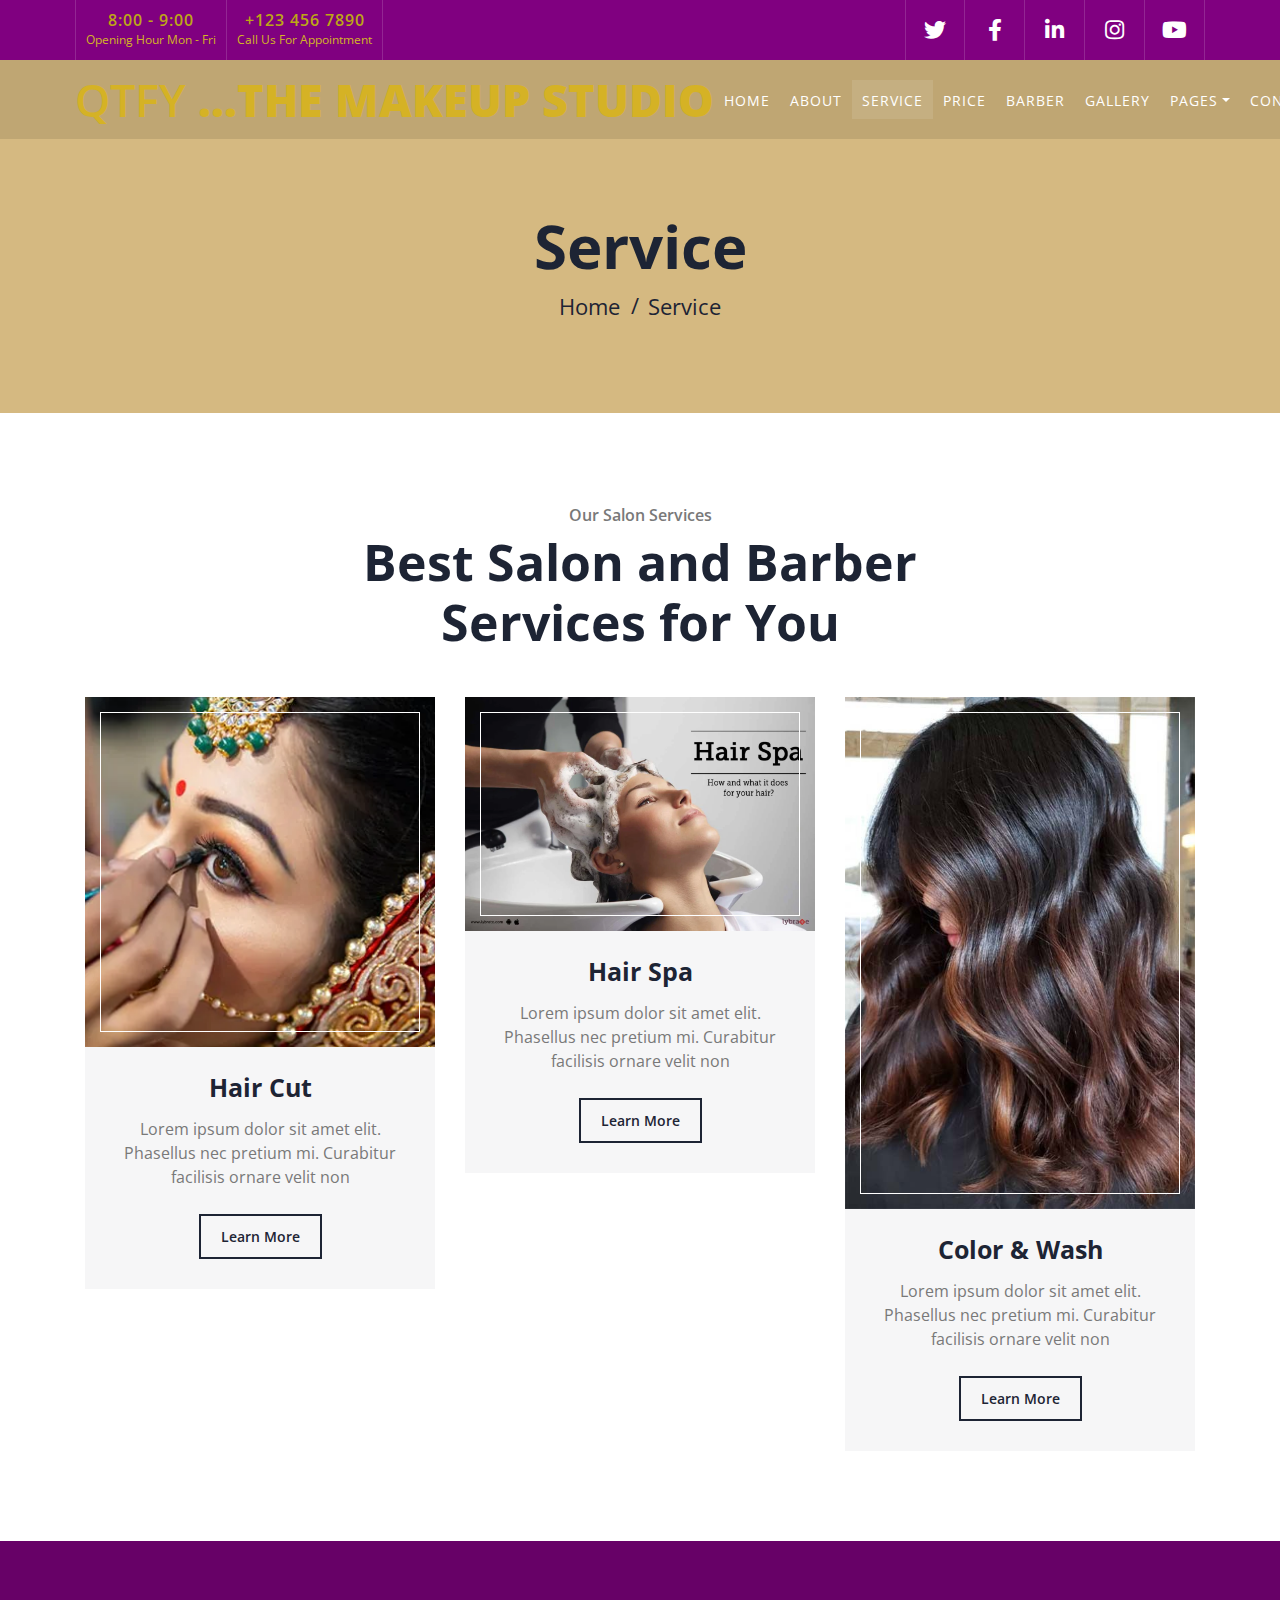
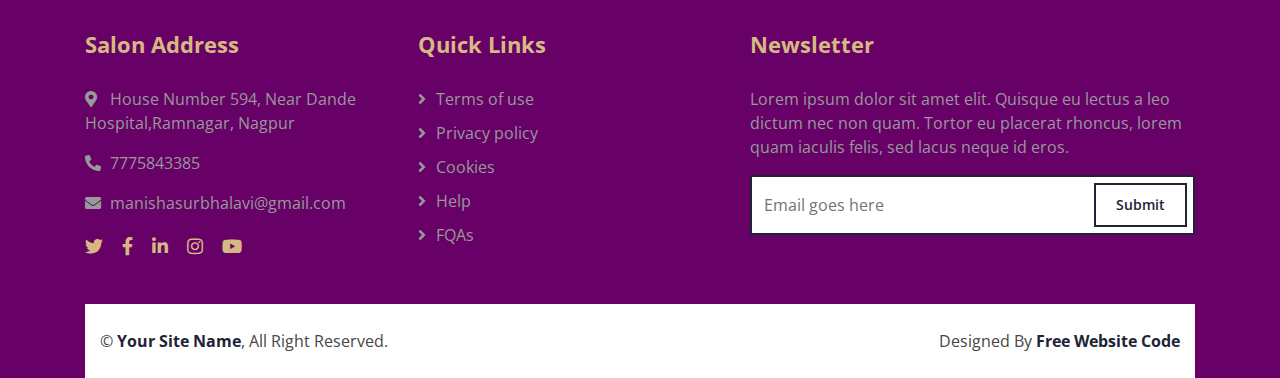
<file: service.html>
<!DOCTYPE html>
<html lang="en">
    <head>
        <meta charset="utf-8">
        <title>QTFY...THE MAKEUP STUDIO</title>
        <meta content="width=device-width, initial-scale=1.0" name="viewport">
        <meta content="Free Website Template" name="keywords">
        <meta content="Free Website Template" name="description">

        <!-- Favicon -->
        <link href="img/favicon.ico" rel="icon">

        <!-- Google Font -->
        <link href="https://fonts.googleapis.com/css2?family=Open+Sans:wght@300;400;600;700;800&display=swap" rel="stylesheet">

        <!-- CSS Libraries -->
        <link href="https://stackpath.bootstrapcdn.com/bootstrap/4.4.1/css/bootstrap.min.css" rel="stylesheet">
        <link href="https://cdnjs.cloudflare.com/ajax/libs/font-awesome/5.10.0/css/all.min.css" rel="stylesheet">
        <link href="lib/animate/animate.min.css" rel="stylesheet">
        <link href="lib/owlcarousel/assets/owl.carousel.min.css" rel="stylesheet">
        <link href="lib/lightbox/css/lightbox.min.css" rel="stylesheet">

        <!-- Template Stylesheet -->
        <link href="css/style.css" rel="stylesheet">
    </head>

    <body>
        <!-- Top Bar Start -->
        <div class="top-bar d-none d-md-block">
            <div class="container-fluid">
                <div class="row">
                    <div class="col-md-6">
                        <div class="top-bar-left">
                            <div class="text">
                                <h2>8:00 - 9:00</h2>
                                <p>Opening Hour Mon - Fri</p>
                            </div>
                            <div class="text">
                                <h2>+123 456 7890</h2>
                                <p>Call Us For Appointment</p>
                            </div>
                        </div>
                    </div>
                    <div class="col-md-6">
                        <div class="top-bar-right">
                            <div class="social">
                                 <a href="https://freewebsitecode.com/"><i class="fab fa-twitter"></i></a>
                                    <a href="https://facebook.com/freewebsitecode"><i class="fab fa-facebook-f"></i></a>
                                    <a href="https://freewebsitecode.com/"><i class="fab fa-linkedin-in"></i></a>
                                    <a href="https://freewebsitecode.com/"><i class="fab fa-instagram"></i></a>
                                    <a href="https://www.youtube.com/channel/UC9HlQRmKgG3jeVD_fBxj1Pw/videos"><i class="fab fa-youtube"></i></a>
                            </div>
                        </div>
                    </div>
                </div>
            </div>
        </div>
        <!-- Top Bar End -->

        <!-- Nav Bar Start -->
        <div class="navbar navbar-expand-lg bg-dark navbar-dark">
            <div class="container-fluid">
                <a href="index.html" class="navbar-brand">QTFY <span>...THE MAKEUP STUDIO</span></a>
                <button type="button" class="navbar-toggler" data-toggle="collapse" data-target="#navbarCollapse">
                    <span class="navbar-toggler-icon"></span>
                </button>

                <div class="collapse navbar-collapse justify-content-between" id="navbarCollapse">
                    <div class="navbar-nav ml-auto">
                        <a href="index.html" class="nav-item nav-link">Home</a>
                        <a href="about.html" class="nav-item nav-link">About</a>
                        <a href="service.html" class="nav-item nav-link active">Service</a>
                        <a href="price.html" class="nav-item nav-link">Price</a>
                        <a href="team.html" class="nav-item nav-link">Barber</a>
                        <a href="portfolio.html" class="nav-item nav-link">Gallery</a>
                        <div class="nav-item dropdown">
                            <a href="#" class="nav-link dropdown-toggle" data-toggle="dropdown">Pages</a>
                            <div class="dropdown-menu">
                                <a href="blog.html" class="dropdown-item">Blog Page</a>
                                <a href="single.html" class="dropdown-item">Single Page</a>
                            </div>
                        </div>
                        <a href="contact.html" class="nav-item nav-link">Contact</a>
                    </div>
                </div>
            </div>
        </div>
        <!-- Nav Bar End -->


        <!-- Page Header Start -->
        <div class="page-header">
            <div class="container">
                <div class="row">
                    <div class="col-12">
                        <h2>Service</h2>
                    </div>
                    <div class="col-12">
                        <a href="">Home</a>
                        <a href="">Service</a>
                    </div>
                </div>
            </div>
        </div>
        <!-- Page Header End -->


        <!-- Service Start -->
        <div class="service">
            <div class="container">
                <div class="section-header text-center">
                    <p>Our Salon Services</p>
                    <h2>Best Salon and Barber Services for You</h2>
                </div>
                <div class="row">
                    <div class="col-lg-4 col-md-6">
                        <div class="service-item">
                            <div class="service-img">
                                <img src="img/service-1.jpg" alt="Image">
                            </div>
                            <h3>Hair Cut</h3>
                            <p>
                                Lorem ipsum dolor sit amet elit. Phasellus nec pretium mi. Curabitur facilisis ornare velit non
                            </p>
                            <a class="btn" href="">Learn More</a>
                        </div>
                    </div>
                    <div class="col-lg-4 col-md-6">
                        <div class="service-item">
                            <div class="service-img">
                                <img src="img/service-2.jpg" alt="Image">
                            </div>
                            <h3>Hair Spa</h3>
                            <p>
                                Lorem ipsum dolor sit amet elit. Phasellus nec pretium mi. Curabitur facilisis ornare velit non
                            </p>
                            <a class="btn" href="">Learn More</a>
                        </div>
                    </div>
                    <div class="col-lg-4 col-md-6">
                        <div class="service-item">
                            <div class="service-img">
                                <img src="img/service-3.jpg" alt="Image">
                            </div>
                            <h3>Color & Wash</h3>
                            <p>
                                Lorem ipsum dolor sit amet elit. Phasellus nec pretium mi. Curabitur facilisis ornare velit non
                            </p>
                            <a class="btn" href="">Learn More</a>
                        </div>
                    </div>
                </div>
            </div>
        </div>
        <!-- Service End -->


        <!-- Footer Start -->
        <div class="footer">
            <div class="container">
                <div class="row">
                    <div class="col-lg-7">
                        <div class="row">
                            <div class="col-md-6">
                                <div class="footer-contact">
                                    <h2>Salon Address</h2>
                                    <p><i class="fa fa-map-marker-alt"></i>House Number 594, Near Dande Hospital,Ramnagar, Nagpur</p>
                                    <p><i class="fa fa-phone-alt"></i>7775843385</p>
                                    <p><i class="fa fa-envelope"></i>manishasurbhalavi@gmail.com</p>
                                    <div class="footer-social">
                                       <a href="https://freewebsitecode.com/"><i class="fab fa-twitter"></i></a>
                                    <a href="https://facebook.com/freewebsitecode"><i class="fab fa-facebook-f"></i></a>
                                    <a href="https://freewebsitecode.com/"><i class="fab fa-linkedin-in"></i></a>
                                    <a href="https://freewebsitecode.com/"><i class="fab fa-instagram"></i></a>
                                    <a href="https://www.youtube.com/channel/UC9HlQRmKgG3jeVD_fBxj1Pw/videos"><i class="fab fa-youtube"></i></a>
                                    </div>
                                </div>
                            </div>
                            <div class="col-md-6">
                                <div class="footer-link">
                                    <h2>Quick Links</h2>
                                    <a href="">Terms of use</a>
                                    <a href="">Privacy policy</a>
                                    <a href="">Cookies</a>
                                    <a href="">Help</a>
                                    <a href="">FQAs</a>
                                </div>
                            </div>
                        </div>
                    </div>
                    <div class="col-lg-5">
                        <div class="footer-newsletter">
                            <h2>Newsletter</h2>
                            <p>
                                Lorem ipsum dolor sit amet elit. Quisque eu lectus a leo dictum nec non quam. Tortor eu placerat rhoncus, lorem quam iaculis felis, sed lacus neque id eros.
                            </p>
                            <div class="form">
                                <input class="form-control" placeholder="Email goes here">
                                <button class="btn">Submit</button>
                            </div>
                        </div>
                    </div>
                </div>
            </div>
            <div class="container copyright">
                <div class="row">
                    <div class="col-md-6">
                        <p>&copy; <a href="https://freewebsitecode.com">Your Site Name</a>, All Right Reserved.</p>
                    </div>
                    <div class="col-md-6">
                        <p>Designed By <a href="https://freewebsitecode.com">Free Website Code</a></p>
                    </div>
                </div>
            </div>
        </div>
        <!-- Footer End -->

        <a href="#" class="back-to-top"><i class="fa fa-chevron-up"></i></a>

        <!-- JavaScript Libraries -->
        <script src="https://code.jquery.com/jquery-3.4.1.min.js"></script>
        <script src="https://stackpath.bootstrapcdn.com/bootstrap/4.4.1/js/bootstrap.bundle.min.js"></script>
        <script src="lib/easing/easing.min.js"></script>
        <script src="lib/owlcarousel/owl.carousel.min.js"></script>
        <script src="lib/isotope/isotope.pkgd.min.js"></script>
        <script src="lib/lightbox/js/lightbox.min.js"></script>

        <!-- Contact Javascript File -->
        <script src="mail/jqBootstrapValidation.min.js"></script>
        <script src="mail/contact.js"></script>

        <!-- Template Javascript -->
        <script src="js/main.js"></script>
    </body>
</html>
</file>
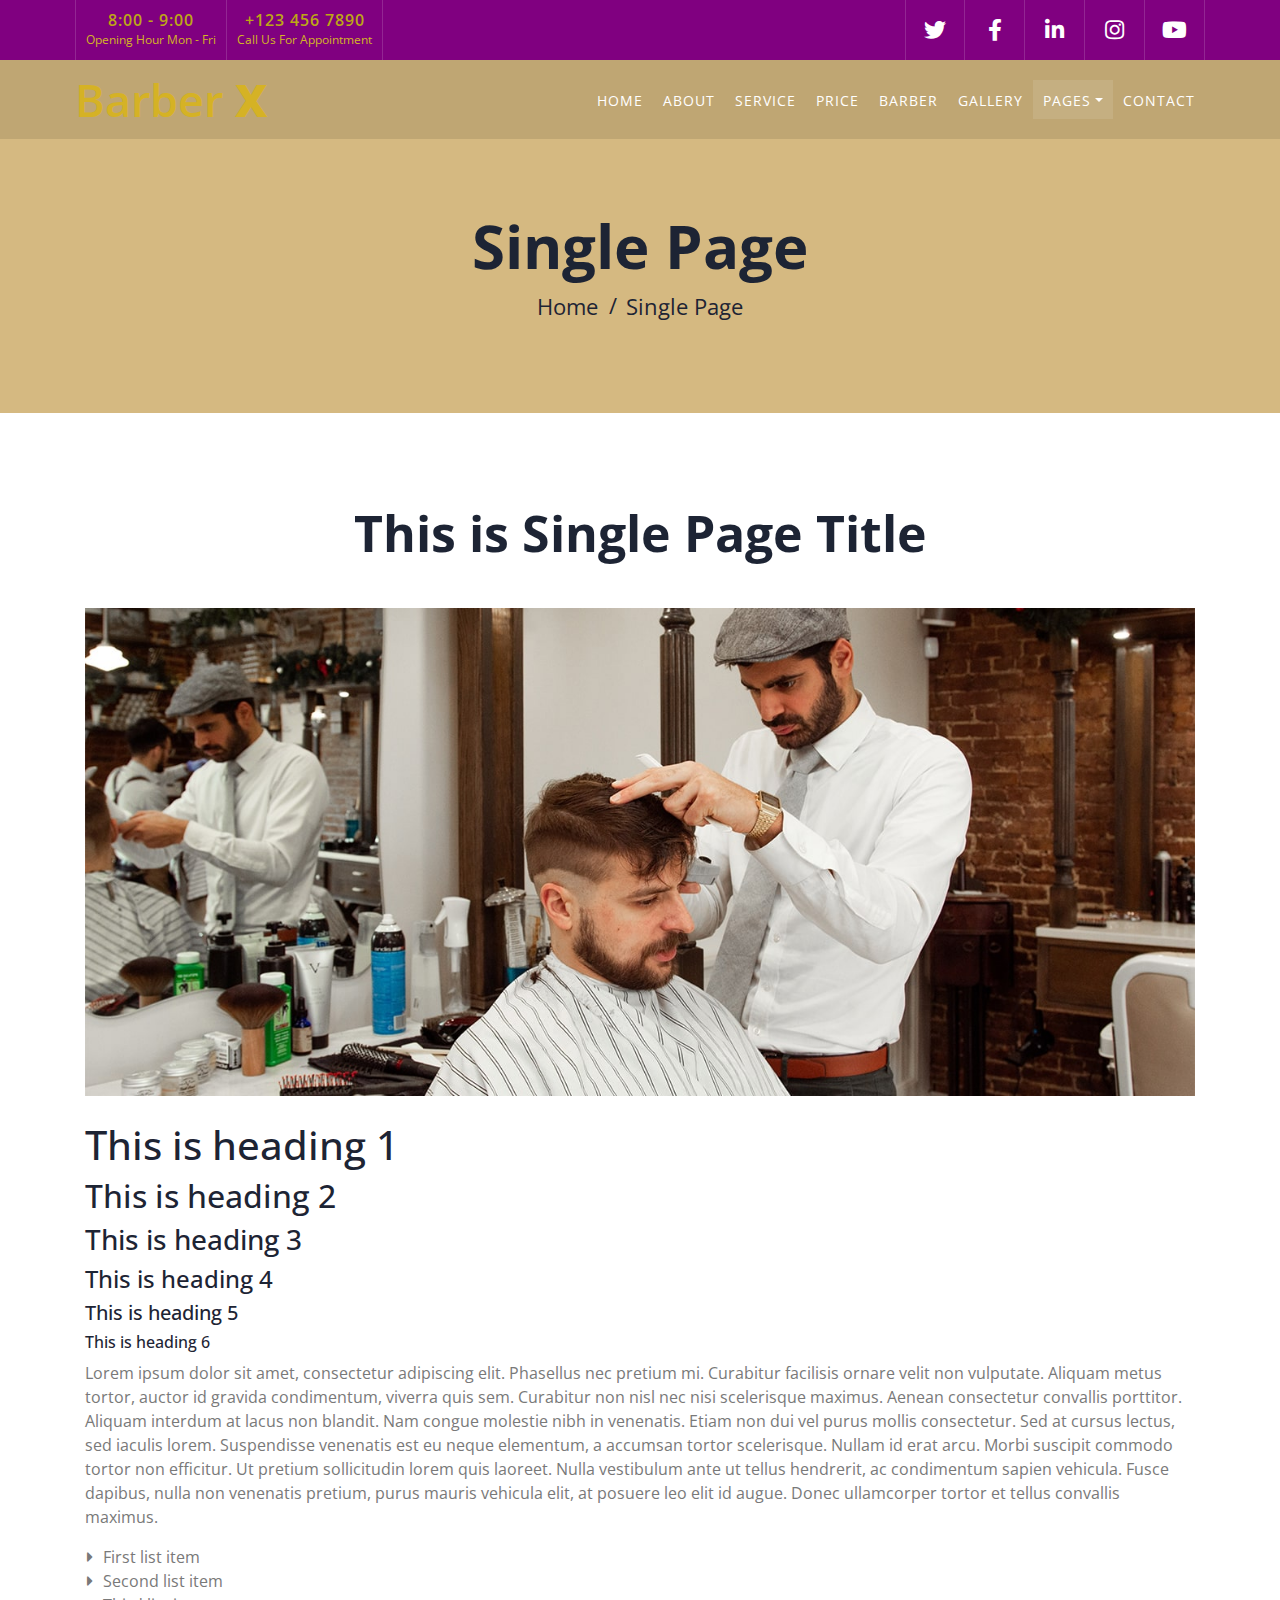
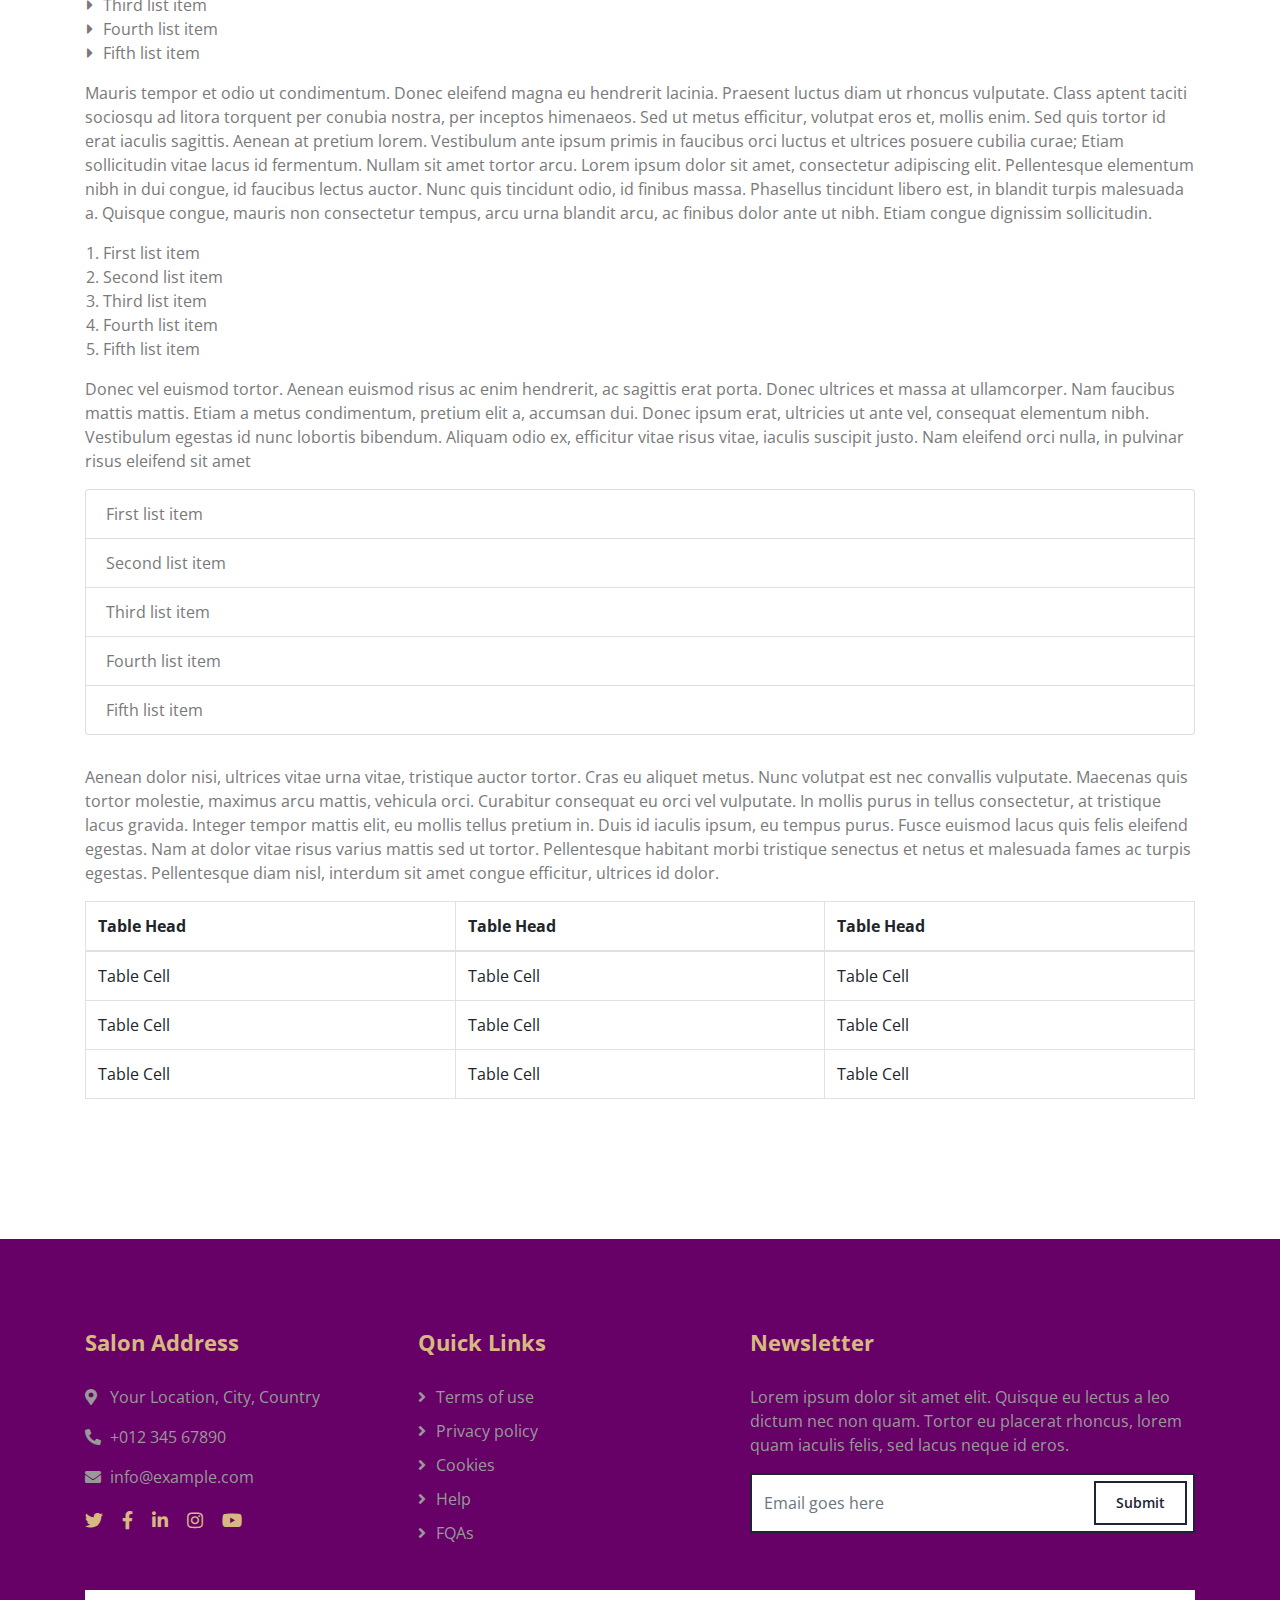
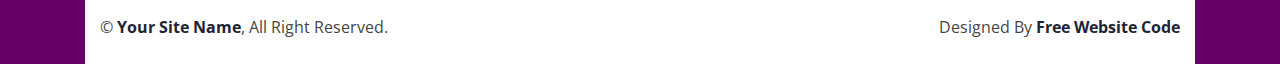
<file: single.html>
<!DOCTYPE html>
<html lang="en">
    <head>
        <meta charset="utf-8">
        <title>Barber X - Barber Shop Template</title>
        <meta content="width=device-width, initial-scale=1.0" name="viewport">
        <meta content="Free Website Template" name="keywords">
        <meta content="Free Website Template" name="description">

        <!-- Favicon -->
        <link href="img/favicon.ico" rel="icon">

        <!-- Google Font -->
        <link href="https://fonts.googleapis.com/css2?family=Open+Sans:wght@300;400;600;700;800&display=swap" rel="stylesheet">

        <!-- CSS Libraries -->
        <link href="https://stackpath.bootstrapcdn.com/bootstrap/4.4.1/css/bootstrap.min.css" rel="stylesheet">
        <link href="https://cdnjs.cloudflare.com/ajax/libs/font-awesome/5.10.0/css/all.min.css" rel="stylesheet">
        <link href="lib/animate/animate.min.css" rel="stylesheet">
        <link href="lib/owlcarousel/assets/owl.carousel.min.css" rel="stylesheet">
        <link href="lib/lightbox/css/lightbox.min.css" rel="stylesheet">

        <!-- Template Stylesheet -->
        <link href="css/style.css" rel="stylesheet">
    </head>

    <body>
        <!-- Top Bar Start -->
        <div class="top-bar d-none d-md-block">
            <div class="container-fluid">
                <div class="row">
                    <div class="col-md-6">
                        <div class="top-bar-left">
                            <div class="text">
                                <h2>8:00 - 9:00</h2>
                                <p>Opening Hour Mon - Fri</p>
                            </div>
                            <div class="text">
                                <h2>+123 456 7890</h2>
                                <p>Call Us For Appointment</p>
                            </div>
                        </div>
                    </div>
                    <div class="col-md-6">
                        <div class="top-bar-right">
                            <div class="social">
                                 <a href="https://freewebsitecode.com/"><i class="fab fa-twitter"></i></a>
                                    <a href="https://facebook.com/freewebsitecode"><i class="fab fa-facebook-f"></i></a>
                                    <a href="https://freewebsitecode.com/"><i class="fab fa-linkedin-in"></i></a>
                                    <a href="https://freewebsitecode.com/"><i class="fab fa-instagram"></i></a>
                                    <a href="https://www.youtube.com/channel/UC9HlQRmKgG3jeVD_fBxj1Pw/videos"><i class="fab fa-youtube"></i></a>
                            </div>
                        </div>
                    </div>
                </div>
            </div>
        </div>
        <!-- Top Bar End -->

        <!-- Nav Bar Start -->
        <div class="navbar navbar-expand-lg bg-dark navbar-dark">
            <div class="container-fluid">
                <a href="index.html" class="navbar-brand">Barber <span>X</span></a>
                <button type="button" class="navbar-toggler" data-toggle="collapse" data-target="#navbarCollapse">
                    <span class="navbar-toggler-icon"></span>
                </button>

                <div class="collapse navbar-collapse justify-content-between" id="navbarCollapse">
                    <div class="navbar-nav ml-auto">
                        <a href="index.html" class="nav-item nav-link">Home</a>
                        <a href="about.html" class="nav-item nav-link">About</a>
                        <a href="service.html" class="nav-item nav-link">Service</a>
                        <a href="price.html" class="nav-item nav-link">Price</a>
                        <a href="team.html" class="nav-item nav-link">Barber</a>
                        <a href="portfolio.html" class="nav-item nav-link">Gallery</a>
                        <div class="nav-item dropdown">
                            <a href="#" class="nav-link dropdown-toggle active" data-toggle="dropdown">Pages</a>
                            <div class="dropdown-menu">
                                <a href="blog.html" class="dropdown-item">Blog Page</a>
                                <a href="single.html" class="dropdown-item">Single Page</a>
                            </div>
                        </div>
                        <a href="contact.html" class="nav-item nav-link">Contact</a>
                    </div>
                </div>
            </div>
        </div>
        <!-- Nav Bar End -->


        <!-- Page Header Start -->
        <div class="page-header">
            <div class="container">
                <div class="row">
                    <div class="col-12">
                        <h2>Single Page</h2>
                    </div>
                    <div class="col-12">
                        <a href="">Home</a>
                        <a href="">Single Page</a>
                    </div>
                </div>
            </div>
        </div>
        <!-- Page Header End -->


        <!-- Single Page Start -->
        <div class="single">
            <div class="container">
                <div class="section-header text-center">
                    <h2>This is Single Page Title</h2>
                </div>
                <div class="row">
                    <div class="col-12">
                        <img src="img/single.jpg" alt="Image">
                        <h1>This is heading 1</h1>
                        <h2>This is heading 2</h2>
                        <h3>This is heading 3</h3>
                        <h4>This is heading 4</h4>
                        <h5>This is heading 5</h5>
                        <h6>This is heading 6</h6>
                        <p>
                            Lorem ipsum dolor sit amet, consectetur adipiscing elit. Phasellus nec pretium mi. Curabitur facilisis ornare velit non vulputate. Aliquam metus tortor, auctor id gravida condimentum, viverra quis sem. Curabitur non nisl nec nisi scelerisque maximus. Aenean consectetur convallis porttitor. Aliquam interdum at lacus non blandit. Nam congue molestie nibh in venenatis. Etiam non dui vel purus mollis consectetur. Sed at cursus lectus, sed iaculis lorem. Suspendisse venenatis est eu neque elementum, a accumsan tortor scelerisque. Nullam id erat arcu. Morbi suscipit commodo tortor non efficitur. Ut pretium sollicitudin lorem quis laoreet. Nulla vestibulum ante ut tellus hendrerit, ac condimentum sapien vehicula. Fusce dapibus, nulla non venenatis pretium, purus mauris vehicula elit, at posuere leo elit id augue. Donec ullamcorper tortor et tellus convallis maximus.
                        </p>
                        <ul class="ul-group">
                            <li>First list item</li>
                            <li>Second list item</li>
                            <li>Third list item</li>
                            <li>Fourth list item</li>
                            <li>Fifth list item</li>
                        </ul>
                        <p>
                            Mauris tempor et odio ut condimentum. Donec eleifend magna eu hendrerit lacinia. Praesent luctus diam ut rhoncus vulputate. Class aptent taciti sociosqu ad litora torquent per conubia nostra, per inceptos himenaeos. Sed ut metus efficitur, volutpat eros et, mollis enim. Sed quis tortor id erat iaculis sagittis. Aenean at pretium lorem. Vestibulum ante ipsum primis in faucibus orci luctus et ultrices posuere cubilia curae; Etiam sollicitudin vitae lacus id fermentum. Nullam sit amet tortor arcu. Lorem ipsum dolor sit amet, consectetur adipiscing elit. Pellentesque elementum nibh in dui congue, id faucibus lectus auctor. Nunc quis tincidunt odio, id finibus massa. Phasellus tincidunt libero est, in blandit turpis malesuada a. Quisque congue, mauris non consectetur tempus, arcu urna blandit arcu, ac finibus dolor ante ut nibh. Etiam congue dignissim sollicitudin. 
                        </p>
                        <ol class="ol-group">
                            <li>First list item</li>
                            <li>Second list item</li>
                            <li>Third list item</li>
                            <li>Fourth list item</li>
                            <li>Fifth list item</li>
                        </ol>
                        <p>
                            Donec vel euismod tortor. Aenean euismod risus ac enim hendrerit, ac sagittis erat porta. Donec ultrices et massa at ullamcorper. Nam faucibus mattis mattis. Etiam a metus condimentum, pretium elit a, accumsan dui. Donec ipsum erat, ultricies ut ante vel, consequat elementum nibh. Vestibulum egestas id nunc lobortis bibendum. Aliquam odio ex, efficitur vitae risus vitae, iaculis suscipit justo. Nam eleifend orci nulla, in pulvinar risus eleifend sit amet
                        </p>
                        <ul class="list-group">
                            <li class="list-group-item">First list item</li>
                            <li class="list-group-item">Second list item</li>
                            <li class="list-group-item">Third list item</li>
                            <li class="list-group-item">Fourth list item</li>
                            <li class="list-group-item">Fifth list item</li>
                        </ul>
                        <p>
                            Aenean dolor nisi, ultrices vitae urna vitae, tristique auctor tortor. Cras eu aliquet metus. Nunc volutpat est nec convallis vulputate. Maecenas quis tortor molestie, maximus arcu mattis, vehicula orci. Curabitur consequat eu orci vel vulputate. In mollis purus in tellus consectetur, at tristique lacus gravida. Integer tempor mattis elit, eu mollis tellus pretium in. Duis id iaculis ipsum, eu tempus purus. Fusce euismod lacus quis felis eleifend egestas. Nam at dolor vitae risus varius mattis sed ut tortor. Pellentesque habitant morbi tristique senectus et netus et malesuada fames ac turpis egestas. Pellentesque diam nisl, interdum sit amet congue efficitur, ultrices id dolor. 
                        </p>
                        <table class="table table-bordered">
                            <thead>
                                <tr>
                                    <th>Table Head</th>
                                    <th>Table Head</th>
                                    <th>Table Head</th>
                                </tr>
                            </thead>
                            <tbody>
                                <tr>
                                    <td>Table Cell</td>
                                    <td>Table Cell</td>
                                    <td>Table Cell</td>
                                </tr>
                                <tr>
                                    <td>Table Cell</td>
                                    <td>Table Cell</td>
                                    <td>Table Cell</td>
                                </tr>
                                <tr>
                                    <td>Table Cell</td>
                                    <td>Table Cell</td>
                                    <td>Table Cell</td>
                                </tr>
                            </tbody>
                        </table>
                    </div>
                </div>
            </div>
        </div>
        <!-- Single Page End -->


        <!-- Footer Start -->
        <div class="footer">
            <div class="container">
                <div class="row">
                    <div class="col-lg-7">
                        <div class="row">
                            <div class="col-md-6">
                                <div class="footer-contact">
                                    <h2>Salon Address</h2>
                                    <p><i class="fa fa-map-marker-alt"></i>Your Location, City, Country</p>
                                    <p><i class="fa fa-phone-alt"></i>+012 345 67890</p>
                                    <p><i class="fa fa-envelope"></i>info@example.com</p>
                                    <div class="footer-social">
                                       <a href="https://freewebsitecode.com/"><i class="fab fa-twitter"></i></a>
                                    <a href="https://facebook.com/freewebsitecode"><i class="fab fa-facebook-f"></i></a>
                                    <a href="https://freewebsitecode.com/"><i class="fab fa-linkedin-in"></i></a>
                                    <a href="https://freewebsitecode.com/"><i class="fab fa-instagram"></i></a>
                                    <a href="https://www.youtube.com/channel/UC9HlQRmKgG3jeVD_fBxj1Pw/videos"><i class="fab fa-youtube"></i></a>
                                    </div>
                                </div>
                            </div>
                            <div class="col-md-6">
                                <div class="footer-link">
                                    <h2>Quick Links</h2>
                                    <a href="">Terms of use</a>
                                    <a href="">Privacy policy</a>
                                    <a href="">Cookies</a>
                                    <a href="">Help</a>
                                    <a href="">FQAs</a>
                                </div>
                            </div>
                        </div>
                    </div>
                    <div class="col-lg-5">
                        <div class="footer-newsletter">
                            <h2>Newsletter</h2>
                            <p>
                                Lorem ipsum dolor sit amet elit. Quisque eu lectus a leo dictum nec non quam. Tortor eu placerat rhoncus, lorem quam iaculis felis, sed lacus neque id eros.
                            </p>
                            <div class="form">
                                <input class="form-control" placeholder="Email goes here">
                                <button class="btn">Submit</button>
                            </div>
                        </div>
                    </div>
                </div>
            </div>
            <div class="container copyright">
                <div class="row">
                    <div class="col-md-6">
                        <p>&copy; <a href="https://freewebsitecode.com">Your Site Name</a>, All Right Reserved.</p>
                    </div>
                    <div class="col-md-6">
                        <p>Designed By <a href="https://freewebsitecode.com">Free Website Code</a></p>
                    </div>
                </div>
            </div>
        </div>
        <!-- Footer End -->

        <a href="#" class="back-to-top"><i class="fa fa-chevron-up"></i></a>

        <!-- JavaScript Libraries -->
        <script src="https://code.jquery.com/jquery-3.4.1.min.js"></script>
        <script src="https://stackpath.bootstrapcdn.com/bootstrap/4.4.1/js/bootstrap.bundle.min.js"></script>
        <script src="lib/easing/easing.min.js"></script>
        <script src="lib/owlcarousel/owl.carousel.min.js"></script>
        <script src="lib/isotope/isotope.pkgd.min.js"></script>
        <script src="lib/lightbox/js/lightbox.min.js"></script>

        <!-- Contact Javascript File -->
        <script src="mail/jqBootstrapValidation.min.js"></script>
        <script src="mail/contact.js"></script>

        <!-- Template Javascript -->
        <script src="js/main.js"></script>
    </body>
</html>
</file>
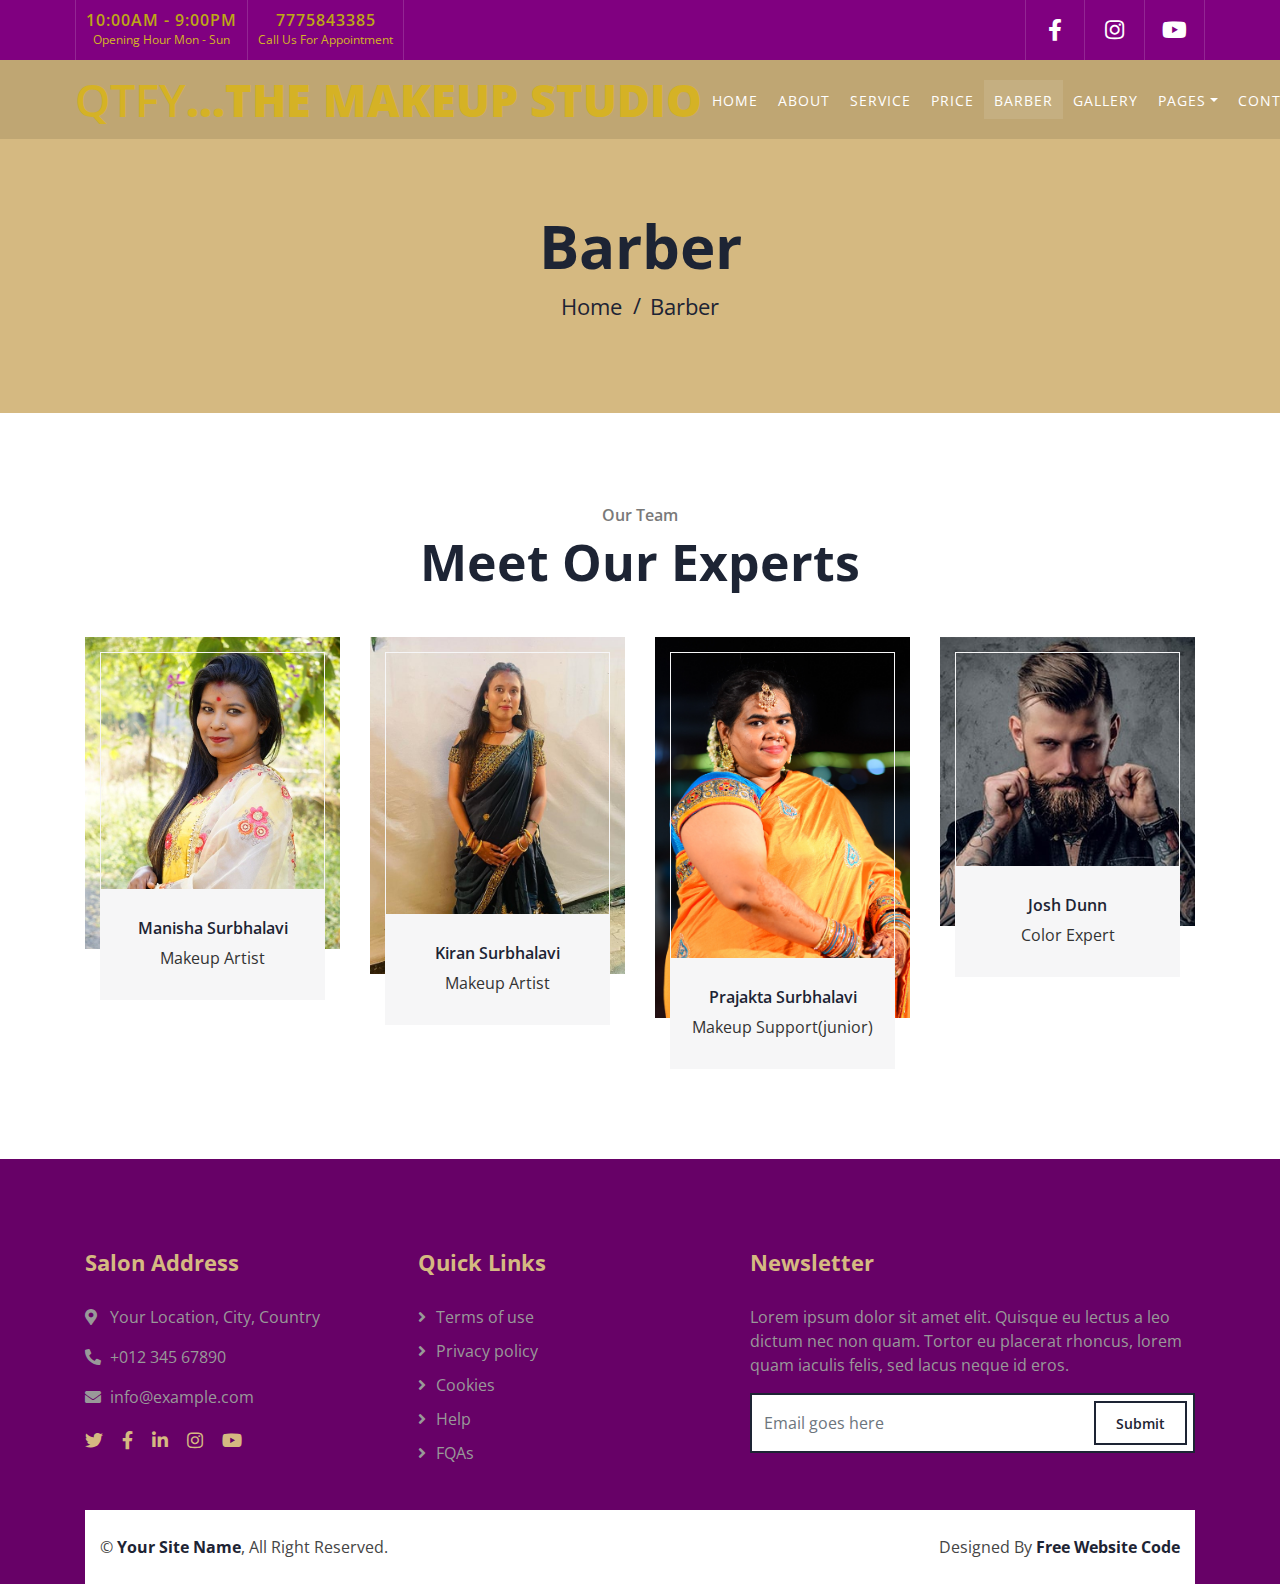
<file: team.html>
<!DOCTYPE html>
<html lang="en">
    <head>
        <meta charset="utf-8">
        <title>QTFY</title>
        <meta content="width=device-width, initial-scale=1.0" name="viewport">
        <meta content="Free Website Template" name="keywords">
        <meta content="Free Website Template" name="description">

        <!-- Favicon -->
        <link href="img/favicon.ico" rel="icon">

        <!-- Google Font -->
        <link href="https://fonts.googleapis.com/css2?family=Open+Sans:wght@300;400;600;700;800&display=swap" rel="stylesheet">

        <!-- CSS Libraries -->
        <link href="https://stackpath.bootstrapcdn.com/bootstrap/4.4.1/css/bootstrap.min.css" rel="stylesheet">
        <link href="https://cdnjs.cloudflare.com/ajax/libs/font-awesome/5.10.0/css/all.min.css" rel="stylesheet">
        <link href="lib/animate/animate.min.css" rel="stylesheet">
        <link href="lib/owlcarousel/assets/owl.carousel.min.css" rel="stylesheet">
        <link href="lib/lightbox/css/lightbox.min.css" rel="stylesheet">

        <!-- Template Stylesheet -->
        <link href="css/style.css" rel="stylesheet">
    </head>

    <body>
        <!-- Top Bar Start -->
        <div class="top-bar d-none d-md-block">
            <div class="container-fluid">
                <div class="row">
                    <div class="col-md-6">
                        <div class="top-bar-left">
                            <div class="text">
                                <h2>10:00AM - 9:00PM</h2>
                                <p>Opening Hour Mon - Sun</p>
                            </div>
                            <div class="text">
                                <h2>7775843385</h2>
                                <p>Call Us For Appointment</p>
                            </div>
                        </div>
                    </div>
                    <div class="col-md-6">
                        <div class="top-bar-right">
                            <div class="social">
                                 
                                    <a href="https://facebook.com/freewebsitecode"><i class="fab fa-facebook-f"></i></a>
                                    
                                    <a href="https://freewebsitecode.com/"><i class="fab fa-instagram"></i></a>
                                    <a href="https://www.youtube.com/channel/UC9HlQRmKgG3jeVD_fBxj1Pw/videos"><i class="fab fa-youtube"></i></a>
                            </div>
                        </div>
                    </div>
                </div>
            </div>
        </div>
        <!-- Top Bar End -->

        <!-- Nav Bar Start -->
        <div class="navbar navbar-expand-lg bg-dark navbar-dark">
            <div class="container-fluid">
                <a href="index.html" class="navbar-brand">QTFY<span>...THE MAKEUP STUDIO</span></a>
                <button type="button" class="navbar-toggler" data-toggle="collapse" data-target="#navbarCollapse">
                    <span class="navbar-toggler-icon"></span>
                </button>

                <div class="collapse navbar-collapse justify-content-between" id="navbarCollapse">
                    <div class="navbar-nav ml-auto">
                        <a href="index.html" class="nav-item nav-link">Home</a>
                        <a href="about.html" class="nav-item nav-link">About</a>
                        <a href="service.html" class="nav-item nav-link">Service</a>
                        <a href="price.html" class="nav-item nav-link">Price</a>
                        <a href="team.html" class="nav-item nav-link active">Barber</a>
                        <a href="portfolio.html" class="nav-item nav-link">Gallery</a>
                        <div class="nav-item dropdown">
                            <a href="#" class="nav-link dropdown-toggle" data-toggle="dropdown">Pages</a>
                            <div class="dropdown-menu">
                                <a href="blog.html" class="dropdown-item">Blog Page</a>
                                <a href="single.html" class="dropdown-item">Single Page</a>
                            </div>
                        </div>
                        <a href="contact.html" class="nav-item nav-link">Contact</a>
                    </div>
                </div>
            </div>
        </div>
        <!-- Nav Bar End -->


        <!-- Page Header Start -->
        <div class="page-header">
            <div class="container">
                <div class="row">
                    <div class="col-12">
                        <h2>Barber</h2>
                    </div>
                    <div class="col-12">
                        <a href="">Home</a>
                        <a href="">Barber</a>
                    </div>
                </div>
            </div>
        </div>
        <!-- Page Header End -->


        <!-- Team Start -->
        <div class="team">
            <div class="container">
                <div class="section-header text-center">
                    <p>Our Team</p>
                    <h2>Meet Our Experts</h2>
                </div>
                <div class="row">
                    <div class="col-lg-3 col-md-6">
                        <div class="team-item">
                            <div class="team-img">
                                <img src="img/team-1 (2).jpg" alt="Team Image">
                            </div>
                            <div class="team-text">
                                <h2>Manisha Surbhalavi</h2>
                                <p>Makeup Artist</p>
                            </div>
                        </div>
                    </div>
                    <div class="col-lg-3 col-md-6">
                        <div class="team-item">
                            <div class="team-img">
                                <img src="img/kiranss.jpg" alt="Team Image">
                            </div>
                            <div class="team-text">
                                <h2>Kiran Surbhalavi</h2>
                                <p>Makeup Artist</p>
                            </div>
                        </div>
                    </div>
                    <div class="col-lg-3 col-md-6">
                        <div class="team-item">
                            <div class="team-img">
                                <img src="img/prajktass.JPG" alt="Team Image">
                            </div>
                            <div class="team-text">
                                <h2>Prajakta Surbhalavi</h2>
                                <p>Makeup Support(junior)</p>
                            </div>
                        </div>
                    </div>
                    <div class="col-lg-3 col-md-6">
                        <div class="team-item">
                            <div class="team-img">
                                <img src="img/team-4.jpg" alt="Team Image">
                            </div>
                            <div class="team-text">
                                <h2>Josh Dunn</h2>
                                <p>Color Expert</p>
                            </div>
                        </div>
                    </div>
                </div>
            </div>
        </div>
        <!-- Team End -->


        <!-- Footer Start -->
        <div class="footer">
            <div class="container">
                <div class="row">
                    <div class="col-lg-7">
                        <div class="row">
                            <div class="col-md-6">
                                <div class="footer-contact">
                                    <h2>Salon Address</h2>
                                    <p><i class="fa fa-map-marker-alt"></i>Your Location, City, Country</p>
                                    <p><i class="fa fa-phone-alt"></i>+012 345 67890</p>
                                    <p><i class="fa fa-envelope"></i>info@example.com</p>
                                    <div class="footer-social">
                                       <a href="https://freewebsitecode.com/"><i class="fab fa-twitter"></i></a>
                                    <a href="https://facebook.com/freewebsitecode"><i class="fab fa-facebook-f"></i></a>
                                    <a href="https://freewebsitecode.com/"><i class="fab fa-linkedin-in"></i></a>
                                    <a href="https://freewebsitecode.com/"><i class="fab fa-instagram"></i></a>
                                    <a href="https://www.youtube.com/channel/UC9HlQRmKgG3jeVD_fBxj1Pw/videos"><i class="fab fa-youtube"></i></a>
                                    </div>
                                </div>
                            </div>
                            <div class="col-md-6">
                                <div class="footer-link">
                                    <h2>Quick Links</h2>
                                    <a href="">Terms of use</a>
                                    <a href="">Privacy policy</a>
                                    <a href="">Cookies</a>
                                    <a href="">Help</a>
                                    <a href="">FQAs</a>
                                </div>
                            </div>
                        </div>
                    </div>
                    <div class="col-lg-5">
                        <div class="footer-newsletter">
                            <h2>Newsletter</h2>
                            <p>
                                Lorem ipsum dolor sit amet elit. Quisque eu lectus a leo dictum nec non quam. Tortor eu placerat rhoncus, lorem quam iaculis felis, sed lacus neque id eros.
                            </p>
                            <div class="form">
                                <input class="form-control" placeholder="Email goes here">
                                <button class="btn">Submit</button>
                            </div>
                        </div>
                    </div>
                </div>
            </div>
            <div class="container copyright">
                <div class="row">
                    <div class="col-md-6">
                        <p>&copy; <a href="https://freewebsitecode.com">Your Site Name</a>, All Right Reserved.</p>
                    </div>
                    <div class="col-md-6">
                        <p>Designed By <a href="https://freewebsitecode.com">Free Website Code</a></p>
                    </div>
                </div>
            </div>
        </div>
        <!-- Footer End -->

        <a href="#" class="back-to-top"><i class="fa fa-chevron-up"></i></a>

        <!-- JavaScript Libraries -->
        <script src="https://code.jquery.com/jquery-3.4.1.min.js"></script>
        <script src="https://stackpath.bootstrapcdn.com/bootstrap/4.4.1/js/bootstrap.bundle.min.js"></script>
        <script src="lib/easing/easing.min.js"></script>
        <script src="lib/owlcarousel/owl.carousel.min.js"></script>
        <script src="lib/isotope/isotope.pkgd.min.js"></script>
        <script src="lib/lightbox/js/lightbox.min.js"></script>

        <!-- Contact Javascript File -->
        <script src="mail/jqBootstrapValidation.min.js"></script>
        <script src="mail/contact.js"></script>

        <!-- Template Javascript -->
        <script src="js/main.js"></script>
    </body>
</html>
</file>
<file: css/style.css>
/*******************************/
/********* General CSS *********/
/*******************************/
body {
    color: #797979;
    background: #ffffff;
    font-family: 'Open Sans', sans-serif;
}

h1,
h2, 
h3, 
h4,
h5, 
h6 {
    color: #1d2434;
}

a {
    color: #454545;
    transition: .3s;
}

a:hover,
a:active,
a:focus {
    color: #D5B981;
    outline: none;
    text-decoration: none;
}

.btn:focus,
.form-control:focus {
    box-shadow: none;
}

.container-fluid {
    max-width: 1366px;
}

.back-to-top {
    position: fixed;
    display: none;
    background: #800080;
    width: 44px;
    height: 44px;
    text-align: center;
    line-height: 1;
    font-size: 22px;
    right: 15px;
    bottom: 15px;
    transition: background 0.5s;
    z-index: 9;
}

.back-to-top:hover {
    background: #1d2434;
}

.back-to-top:hover i {
    color: #D5B981;
}

.back-to-top i {
    color: #1d2434;
    padding-top: 10px;
}


/**********************************/
/********** Top Bar CSS ***********/
/**********************************/
.top-bar {
    position: relative;
    height: 60px;
    background: #800080;
}

.top-bar .top-bar-left {
    display: flex;
    align-items: center;
    justify-content: flex-start;
}

.top-bar .top-bar-right {
    display: flex;
    align-items: center;
    justify-content: flex-end;
}

.top-bar .text {
    display: flex;
    align-items: center;
    justify-content: center;
    flex-direction: column;
    height: 60px;
    padding: 0 10px;
    text-align: center;
    border-left: 1px solid rgba(255, 255, 255, .15);
}

.top-bar .text:last-child {
    border-right: 1px solid rgba(255, 255, 255, .15);
}

.top-bar .text h2 {
    color: #bda716;
    font-weight: 600;
    font-size: 16px;
    letter-spacing: 1px;
    margin: 0;
}

.top-bar .text p {
    color: #d4b726;
    font-size: 12px;
    font-weight: 400;
    margin: 0;
}

.top-bar .social {
    display: flex;
    height: 60px;
    font-size: 0;
    justify-content: flex-end;
}

.top-bar .social a {
    display: flex;
    align-items: center;
    justify-content: center;
    width: 60px;
    height: 100%;
    font-size: 22px;
    color: #ffffff;
    border-right: 1px solid rgba(255, 255, 255, .15);
}

.top-bar .social a:first-child {
    border-left: 1px solid rgba(255, 255, 255, .15);
}

.top-bar .social a:hover {
    color: #D5B981;
    background: #ffffff;
}

@media (min-width: 992px) {
    .top-bar {
        padding: 0 60px;
    }
}


/**********************************/
/*********** Nav Bar CSS **********/
/**********************************/
.navbar {
    position: relative;
    transition: .5s;
    z-index: 999;
}

.navbar.nav-sticky {
    position: fixed;
    top: 0;
    width: 100%;
    box-shadow: 0 2px 5px rgba(0, 0, 0, .3);
}

.navbar .navbar-brand {
    margin: 0;
    color: #d5b225;
    font-size: 45px;
    line-height: 0px;
    font-weight: 600;
}

.navbar .navbar-brand span {
    font-weight: 800;
}

.navbar .navbar-brand img {
    max-width: 100%;
    max-height: 40px;
}

.navbar-dark .navbar-nav .nav-link,
.navbar-dark .navbar-nav .nav-link:focus,
.navbar-dark .navbar-nav .nav-link:hover,
.navbar-dark .navbar-nav .nav-link.active {
    padding: 10px 10px 8px 10px;
    color: #ffffff;
}

.navbar-dark .navbar-nav .nav-link:hover,
.navbar-dark .navbar-nav .nav-link.active {
    background: rgba(256, 256, 256, .1);
    transition: none;
}

.navbar .dropdown-menu {
    margin-top: 0;
    border: 0;
    border-radius: 0;
    background: #f8f9fa;
}

@media (min-width: 992px) {
    .navbar {
        position: absolute;
        width: 100%;
        top: 60px;
        padding: 20px 60px;
        background: rgba(0, 0, 0, .1) !important;
        z-index: 9;
    }
    
    .navbar.nav-sticky {
        padding: 10px 60px;
        background: #800080 !important;
    }
    
    .navbar a.nav-link {
        padding: 8px 15px;
        font-size: 14px;
        letter-spacing: 1px;
        text-transform: uppercase;
    }
}

@media (max-width: 991.98px) {   
    .navbar {
        padding: 15px;
        background: #800080 !important;
    }
    
    .navbar a.nav-link {
        padding: 5px;
    }
    
    .navbar .dropdown-menu {
        box-shadow: none;
    }
}


/*******************************/
/********** Hero CSS ***********/
/*******************************/
.hero {
    position: relative;
    width: 100%;
    margin-bottom: 45px;
    height: calc(100vh - 60px);
    background: #f1f0ef;
    overflow: hidden;
}

.hero .container-fluid {
    padding: 0;
}

.hero .hero-image {
    position: relative;
    text-align: right;
}

.hero .hero-image img {
    max-width: 80%;
    max-height: 80%;
}

.hero .hero-text {
    position: relative;
    padding-left: 75px;
    height: calc(100vh - 60px);
    display: flex;
    align-items: flex-start;
    justify-content: center;
    flex-direction: column;
}

.hero .hero-text h1 {
    color: #1d2434;
    font-size: 50px;
    font-weight: 700;
    margin-bottom: 20px;
}

.hero .hero-text p {
    color: #1d2434;
    font-size: 18px;
    margin-bottom: 25px;
}

.hero .hero-text .btn {
    padding: 15px 30px;
    font-size: 16px;
    font-weight: 600;
    letter-spacing: 1px;
    color: #1d2434;
    background: none;
    border: 2px solid #1d2434;
    border-radius: 0;
    transition: .3s;
}

.hero .hero-text .btn:hover {
    color: #D5B981;
    background: #1d2434;
}

.hero .btn-play {
    position: absolute;
    z-index: 1;
    top: 80%;
    left: 50%;
    transform: translateX(-50%) translateY(-50%);
    box-sizing: content-box;
    display: block;
    width: 32px;
    height: 44px;
    border-radius: 50%;
    border: none;
    outline: none;
    padding: 18px 20px 18px 28px;
}

.hero .btn-play:before {
    content: "";
    position: absolute;
    z-index: 0;
    left: 50%;
    top: 50%;
    transform: translateX(-50%) translateY(-50%);
    display: block;
    width: 80px;
    height: 80px;
    background: #1D2434;
    border-radius: 50%;
    animation: pulse-border 1500ms ease-out infinite;
}

.hero .btn-play:after {
    content: "";
    position: absolute;
    z-index: 1;
    left: 50%;
    top: 50%;
    transform: translateX(-50%) translateY(-50%);
    display: block;
    width: 80px;
    height: 80px;
    background: #1D2434;
    border-radius: 50%;
    transition: all 200ms;
}

.hero .btn-play:hover:after {
    background-color: darken(#1D2434, 10%);
}

.hero .btn-play img {
    position: relative;
    z-index: 3;
    max-width: 100%;
    width: auto;
    height: auto;
}

.hero .btn-play span {
    display: block;
    position: relative;
    z-index: 3;
    width: 0;
    height: 0;
    border-left: 32px solid #ffffff;
    border-top: 22px solid transparent;
    border-bottom: 22px solid transparent;
}

@keyframes pulse-border {
  0% {
    transform: translateX(-50%) translateY(-50%) translateZ(0) scale(1);
    opacity: 1;
  }
  100% {
    transform: translateX(-50%) translateY(-50%) translateZ(0) scale(1.5);
    opacity: 0;
  }
}

#videoModal .modal-dialog {
    position: relative;
    max-width: 800px;
    margin: 60px auto;
}

#videoModal .modal-body {
    position: relative;
    padding: 0px;
}

#videoModal .close {
    position: absolute;
    right: 0px;
    top: -12px;
    z-index: 999;
    font-size: 50px;
    font-weight: normal;
    color: #ffffff;
    opacity: 1;
}

@media (max-width: 991.98px) {
    .hero .hero-text {
        padding-left: 15px;
    }
    
    .hero .hero-text h1 {
        font-size: 35px;
    }
    
    .hero .hero-text p {
        font-size: 16px;
    }
    
    .hero .hero-text .btn {
        padding: 12px 30px;
        font-size: 15px;
        letter-spacing: 0;
    }
}

@media (max-width: 767.98px) {
    .hero .hero-text h1 {
        font-size: 30px;
        font-weight: 600;
    }
    
    .hero .hero-text p {
        font-size: 14px;
    }
    
    .hero .hero-text .btn {
        padding: 10px 25px;
        font-size: 15px;
        font-weight: 400;
        letter-spacing: 0;
    }
}

@media (max-width: 575.98px) {
    .hero .hero-text h1 {
        font-size: 25px;
        font-weight: 600;
    }
    
    .hero .hero-text p {
        font-size: 14px;
    }
    
    .hero .hero-text .btn {
        padding: 8px 20px;
        font-size: 14px;
        font-weight: 400;
        letter-spacing: 0;
    }
}


/*******************************/
/******* Page Header CSS *******/
/*******************************/
.page-header {
    position: relative;
    margin-bottom: 45px;
    padding: 150px 0 90px 0;
    text-align: center;
    background: #D5B981;
}

.page-header h2 {
    position: relative;
    color: #1d2434;
    font-size: 60px;
    font-weight: 700;
}

.page-header a {
    position: relative;
    padding: 0 12px;
    font-size: 22px;
    color: #1d2434;
}

.page-header a:hover {
    color: #ffffff;
}

.page-header a::after {
    position: absolute;
    content: "/";
    width: 8px;
    height: 8px;
    top: -2px;
    right: -7px;
    text-align: center;
    color: #1d2434;
}

.page-header a:last-child::after {
    display: none;
}

@media (max-width: 767.98px) {
    .page-header h2 {
        font-size: 35px;
    }
    
    .page-header a {
        font-size: 18px;
    }
}


/*******************************/
/******* Section Header ********/
/*******************************/
.section-header {
    position: relative;
    max-width: 600px;
    margin: 0 auto;
    margin-bottom: 45px;
}

.section-header p {
    margin-bottom: 5px;
    position: relative;
    font-size: 16px;
    font-weight: 600;
}

.section-header h2 {
    margin: 0;
    position: relative;
    font-size: 50px;
    font-weight: 700;
}

@media (max-width: 767.98px) {
    .section-header h2 {
        font-size: 30px;
    }
}


/*******************************/
/********** About CSS **********/
/*******************************/
.about {
    position: relative;
    width: 100%;
    padding: 45px 0;
}

.about .section-header {
    margin-bottom: 30px;
    margin-left: 0;
}

.about .about-img {
    position: relative;
    height: 100%;
    margin: 60px 0 0 60px;
}

.about .about-img img {
    position: relative;
    width: 100%;
    height: 100%;
    object-fit: cover;
    z-index: 1;
}

.about .about-img::before {
    position: absolute;
    content: "";
    top: -60px;
    right: 60px;
    bottom: 60px;
    left: -60px;
    background: #1d2434;
    z-index: 0;
}

.about .about-img::after {
    position: absolute;
    content: "";
    top: -30px;
    right: 30px;
    bottom: 30px;
    left: -30px;
    background: transparent;
    border: 1px solid #ffffff;
    z-index: 2;
}

.about .about-text p {
    font-size: 16px;
}

.about .about-text a.btn {
    position: relative;
    margin-top: 15px;
    padding: 12px 25px;
    font-size: 16px;
    font-weight: 600;
    letter-spacing: 1px;
    color: #1d2434;
    border: 2px solid #1d2434;
    border-radius: 0;
    background: none;
    transition: .3s;
}

.about .about-text a.btn:hover {
    color: #D5B981;
    background: #1d2434;
}

@media (max-width: 767.98px) {
    .about .about-img {
        margin-bottom: 30px;
        height: auto;
    }
}


/*******************************/
/********* Service CSS *********/
/*******************************/
.service {
    position: relative;
    width: 100%;
    padding: 45px 0 15px 0;
}

.service .service-item {
    position: relative;
    width: 100%;
    text-align: center;
    margin-bottom: 30px;
    background: rgba(29, 36, 52, .04);
}

.service .service-img {
    position: relative;
    width: 100%;
}

.service .service-img img {
    position: relative;
    width: 100%;
    height: 100%;
    object-fit: cover;
}

.service .service-img::after {
    position: absolute;
    content: "";
    top: 15px;
    right: 15px;
    bottom: 15px;
    left: 15px;
    background: transparent;
    border: 1px solid #ffffff;
    z-index: 1;
}

.service .service-item h3 {
    margin: 0;
    padding: 25px 15px 15px 15px;
    font-size: 25px;
    font-weight: 700;
}

.service .service-item p {
    margin: 0;
    padding: 0 25px 25px 25px;
    font-size: 16px;
}

.service .service-item a.btn {
    position: relative;
    margin-bottom: 30px;
    padding: 10px 20px;
    font-size: 14px;
    font-weight: 600;
    color: #1d2434;
    border: 2px solid #1d2434;
    border-radius: 0;
    background: none;
    transition: .3s;
}

.service .service-item:hover a.btn {
    color: #D5B981;
    background: #1d2434;
    border-color: #1d2434;
}


/*******************************/
/********* Pricing CSS *********/
/*******************************/
.price {
    position: relative;
    width: 100%;
    padding: 45px 0 15px 0;
}

.price .price-item {
    position: relative;
    width: 100%;
    display: flex;
    align-items: center;
    justify-content: flex-start;
    flex-direction: row;
    margin-bottom: 30px;
    background: rgba(29, 36, 52, .04);
    transition: .3s;
}

.price .price-item:hover {
    background: #D5B981;
}

.price .price-img {
    position: relative;
    width: 100px;
}

.price .price-img img {
    width: 100%;
}

.price .price-img::after {
    position: absolute;
    content: "";
    top: 10px;
    right: 10px;
    bottom: 10px;
    left: 10px;
    background: transparent;
    border: 1px solid #ffffff;
    z-index: 1;
}

.price .price-text {
    position: relative;
    padding: 0 15px;
    width: calc(100% - 100px);
    overflow: hidden;
}

.price .price-text h2 {
    position: relative;
    margin-bottom: 8px;
    font-size: 16px;
    font-weight: 600;
    white-space: nowrap;
}

.price .price-text h3 {
    position: relative;
    margin: 0;
    font-size: 16px;
    font-weight: 400;
    color: #333333;
}


/*******************************/
/*********** Team CSS **********/
/*******************************/
.team {
    position: relative;
    width: 100%;
    padding: 45px 0 15px 0;
}

.team .team-item {
    margin-bottom: 30px;
}

.team .team-img {
    position: relative;
}

.team .team-img::after {
    position: absolute;
    content: "";
    top: 15px;
    right: 15px;
    bottom: 15px;
    left: 15px;
    background: transparent;
    border: 1px solid #F6F6F7;
    transition: .3s;
    z-index: 1;
}

.team .team-img img {
    width: 100%;
}

.team .team-text {
    position: relative;
    margin: -60px 15px 0 15px;
    padding: 30px 15px;
    text-align: center;
    background: #F6F6F7;
    transition: .3s;
    z-index: 2;
}

.team .team-text h2 {
    font-size: 16px;
    font-weight: 600;
}

.team .team-text p {
    margin: 0;
    color: #333333;
}

.team .team-item:hover .team-text {
    background: #D5B981;
}

.team .team-item:hover .team-img::after {
    border-color: #D5B981;
}


/*******************************/
/******* Testimonial CSS *******/
/*******************************/
.testimonial {
    position: relative;
    margin: 45px 0;
    padding: 120px 0;
    background: linear-gradient(rgba(29, 36, 52, 1), rgba(157, 62, 30, 0.5), rgba(29, 36, 52, 1)), url(../img/testimonial-bg.jpg);
    background-position: center;
    background-repeat: no-repeat;
    background-size: cover;
}

.testimonial .container {
    max-width: 700px;
}

.testimonial .testimonials-carousel {
    position: relative;
    width: 100%;
}

.testimonial .testimonial-item {
    position: relative;
    width: 100%;
    display: flex;
    align-items: flex-start;
    justify-content: center;
    flex-direction: column;
    overflow: hidden;
}

.testimonial .testimonial-item img {
    width: 60px;
    border-radius: 60px;
    margin-bottom: 25px;
}

.testimonial .testimonial-item p {
    color: #ffffff;
    font-size: 16px;
    margin-bottom: 20px;
}

.testimonial .testimonial-item h2 {
    color: #D5B981;
    font-size: 18px;
    font-weight: 700;
    margin-bottom: 5px;
}

.testimonial .testimonial-item h3 {
    color: #999999;
    font-size: 16px;
    font-weight: 300;
    margin: 0;
}

.testimonial .owl-nav {
    width: 135px;
    margin-top: 45px;
    display: flex;
}

.testimonial .owl-nav .owl-prev,
.testimonial .owl-nav .owl-next {
    width: 60px;
    height: 60px;
    display: flex;
    align-items: center;
    justify-content: center;
    color: #D5B981;
    background: #1d2434;
    font-size: 22px;
    transition: .3s;
}

.testimonial .owl-nav .owl-next {
    margin-left: 15px;
}

.testimonial .owl-nav .owl-prev:hover,
.testimonial .owl-nav .owl-next:hover {
    color: #1d2434;
    background: #D5B981;
}


/*******************************/
/*********** Blog CSS **********/
/*******************************/
.blog {
    position: relative;
    width: 100%;
    padding: 45px 0;
}

.blog .blog-carousel {
    position: relative;
    width: calc(100% + 30px);
    left: -15px;
    right: -15px;
}

.blog .blog-item {
    position: relative;
    margin: 0 15px;
    background: rgba(29, 36, 52, .04);
    overflow: hidden;
}

.blog .blog-page .blog-item {
    margin: 0 0 30px 0;
}

.blog .blog-img {
    position: relative;
    width: 100%;
}

.blog .blog-img::after {
    position: absolute;
    content: "";
    top: 15px;
    right: 15px;
    bottom: 15px;
    left: 15px;
    background: transparent;
    border: 1px solid #ffffff;
    z-index: 1;
}

.blog .blog-img img {
    width: 100%;
}

.blog .blog-meta {
    position: relative;
    padding: 20px 30px 12px 30px;
}

.blog .blog-meta * {
    display: inline-block;
    margin: 0;
    padding: 0;
    font-size: 14px;
    font-weight: 300;
    color: #797979;
}

.blog .blog-meta i {
    margin: 0 2px 0 10px;
}

.blog .blog-meta i:first-child {
    margin-left: 0;
}

.blog .blog-text {
    position: relative;
    padding: 0 30px 30px 30px;
}

.blog .blog-text h2 {
    font-size: 18px;
    font-weight: 600;
}

.blog .blog-text p {
    margin-bottom: 10px;
}

.blog .blog-item a.btn {
    padding: 0;
    font-size: 14px;
    font-weight: 700;
    text-transform: uppercase;
    color: #1d2434;
    transition: .3s;
}

.blog .blog-item a.btn i {
    margin-left: 5px;
}

.blog .blog-item a.btn:hover {
    color: #D5B981;
}

.blog .owl-nav {
    width: 150px;
    margin: 32px auto 0 auto;
    display: flex;
}

.blog .owl-nav .owl-prev,
.blog .owl-nav .owl-next {
    margin-left: 15px;
    width: 60px;
    height: 60px;
    display: flex;
    align-items: center;
    justify-content: center;
    color: #D5B981;
    background: #1d2434;
    font-size: 22px;
    transition: .3s;
}

.blog .owl-nav .owl-prev:hover,
.blog .owl-nav .owl-next:hover {
    color: #1d2434;
    background: #D5B981;
}

.blog .pagination .page-link {
    color: #1d2434;
    border-radius: 0;
    border-color: #1d2434;
}

.blog .pagination .page-link:hover,
.blog .pagination .page-item.active .page-link {
    color: #D5B981;
    background: #1d2434;
}

.blog .pagination .disabled .page-link {
    color: #999999;
}


/*******************************/
/******** Portfolio CSS ********/
/*******************************/
.portfolio {
    position: relative;
    padding: 45px 0 15px 0;
    background: #ffffff;
}

.portfolio #portfolio-flters {
    padding: 0;
    margin: -15px 0 25px 0;
    list-style: none;
    font-size: 0;
    text-align: center;
}

.portfolio #portfolio-flters li {
    cursor: pointer;
    display: inline-block;
    margin: 5px;
    padding: 8px 15px;
    color: #1d2434;
    font-size: 14px;
    font-weight: 600;
    border-radius: 0;
    background: none;
    border: 2px solid #1d2434;
    transition: .3s;
}

.portfolio #portfolio-flters li:hover,
.portfolio #portfolio-flters li.filter-active {
    background: #1d2434;
    color: #D5B981;
}

.portfolio .portfolio-item {
    position: relative;
    margin-bottom: 30px;
    overflow: hidden;
    transition: .3s;
}

.portfolio .portfolio-item:hover {
    margin-top: -10px;
}

.portfolio .portfolio-wrap {
    position: relative;
    width: 100%;
}

.portfolio .portfolio-wrap a::after {
    position: absolute;
    content: "";
    top: 30px;
    right: 30px;
    bottom: 30px;
    left: 30px;
    background: transparent;
    border: 1px solid #F6F6F7;
    transition: .3s;
    z-index: 1;
}

.portfolio .portfolio-wrap:hover a::after {
    border-color: #D5B981;
}

.portfolio img {
    position: relative;
    width: 100%; 
    height: 100%; 
    object-fit: cover;
}


/*******************************/
/********* Contact CSS *********/
/*******************************/
.contact {
    position: relative;
    width: 100%;
    margin: 45px 0;
    background: #330033da;
}

.contact .container-fluid {
    background: url(../img/contact.jpg) left center no-repeat;
    background-size: contain;
}

.contact .contact-form {
    position: relative;
    padding: 90px 0 90px 45px;
    background: #2e002e6c;
}

.contact .contact-form input {
    padding: 15px 0;
    background: none;
    border-radius: 0;
    border: none;
    border-bottom: 1px solid #D5B981;
}

.contact .contact-form textarea {
    height: 90px;
    padding: 15px 0;
    background: none;
    border-radius: 0;
    border: none;
    border-bottom: 1px solid #D5B981;;
}

.contact .contact-form .btn {
    padding: 15px 30px;
    font-size: 16px;
    font-weight: 600;
    letter-spacing: 1px;
    color: #D5B981;
    background: none;
    border: 2px solid #D5B981;
    border-radius: 0;
    transition: .3s;
}

.contact .contact-form .btn:hover {
    color: #1d2434;
    background: #D5B981;
}

.contact .help-block ul {
    margin: 0;
    padding: 0;
    list-style-type: none;
}

@media (max-width: 767.98px) {
    .contact .container-fluid {
        background: none;
    }
    
    .contact .contact-form {
        padding: 90px 0;
    }
}


/*******************************/
/******* Single Page CSS *******/
/*******************************/
.single {
    position: relative;
    width: 100%;
    padding: 45px 0 65px 0;
}

.single img {
    width: 100%;
    margin: 0 0 25px 0;
}

.single .table,
.single .list-group {
    margin-bottom: 30px;
}

.single .ul-group {
    padding: 0;
    list-style: none;
}

.single .ul-group li {
    margin-left: 2px;
}

.single .ul-group li::before {
    position: relative;
    content: "\f0da";
    font-family: "Font Awesome 5 Free";
    font-weight: 900;
    margin-right: 10px;
}

.single .ol-group {
    padding-left: 18px;
}



/*******************************/
/********* Footer CSS **********/
/*******************************/
.footer {
    position: relative;
    margin-top: 45px;
    padding-top: 90px;
    background: #670167;
}

.footer .footer-contact,
.footer .footer-link,
.footer .footer-newsletter {
    position: relative;
    margin-bottom: 45px;
    color: #999999;
}

.footer .footer-contact h2,
.footer .footer-link h2,
.footer .footer-newsletter h2{
    position: relative;
    margin-bottom: 30px;
    font-size: 22px;
    font-weight: 700;
    color: #D5B981;
}

.footer .footer-link a {
    display: block;
    margin-bottom: 10px;
    color: #999999;
    transition: .3s;
}

.footer .footer-link a::before {
    position: relative;
    content: "\f105";
    font-family: "Font Awesome 5 Free";
    font-weight: 900;
    margin-right: 10px;
}

.footer .footer-link a:hover {
    color: #D5B981;
    letter-spacing: 1px;
}

.footer .footer-contact p i {
    width: 25px;
}

.footer .footer-social {
    position: relative;
    margin-top: 20px;
}

.footer .footer-social a {
    display: inline-block;
}

.footer .footer-social a i {
    margin-right: 15px;
    font-size: 18px;
    color: #D5B981;
}

.footer .footer-social a:last-child i {
    margin: 0;
}

.footer .footer-social a:hover i {
    color: #999999;
}

.footer .footer-newsletter .form {
    position: relative;
    width: 100%;
}

.footer .footer-newsletter input {
    height: 60px;
    border: 2px solid #1d2434;
    border-radius: 0;
}

.footer .footer-newsletter .btn {
    position: absolute;
    top: 8px;
    right: 8px;
    height: 44px;
    padding: 8px 20px;
    font-size: 14px;
    font-weight: 600;
    color: #1d2434;
    background: none;
    border-radius: 0;
    border: 2px solid #1d2434;
    transition: .3s;
}

.footer .footer-newsletter .btn:hover {
    color: #D5B981;
    background: #1d2434;
}

.footer .copyright {
    padding: 0 30px;
}

.footer .copyright .row {
    background: #ffffff;
    padding-top: 25px;
    padding-bottom: 25px;
}

.footer .copyright p {
    margin: 0;
    color: #454545;
}

.footer .copyright .col-md-6:last-child p {
    text-align: right;
}

.footer .copyright p a {
    color: #1d2434;
    font-weight: 700;
}

.footer .copyright p a:hover {
    color: #D5B981;
}

@media (max-width: 767.98px) {
    .footer .copyright p,
    .footer .copyright .col-md-6:last-child p {
        margin: 5px 0;
        text-align: center;
    }
}
</file>
